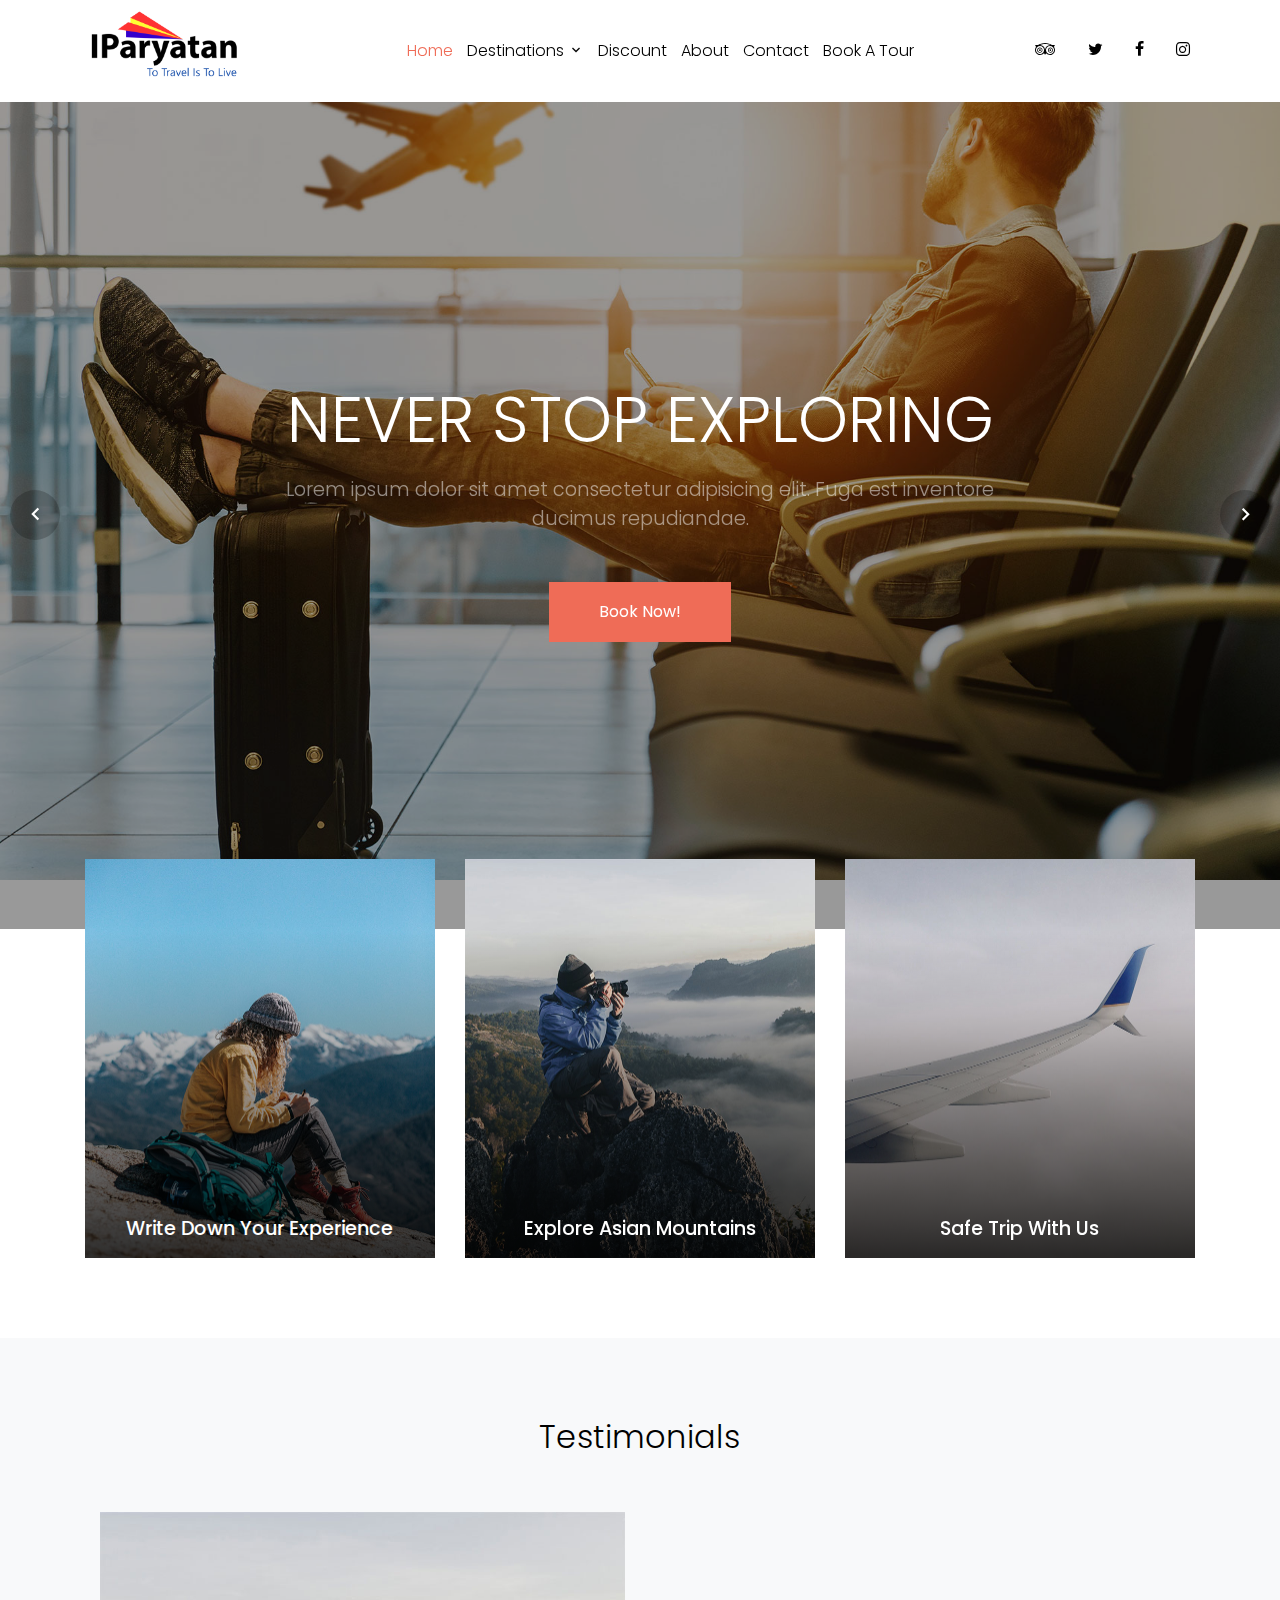
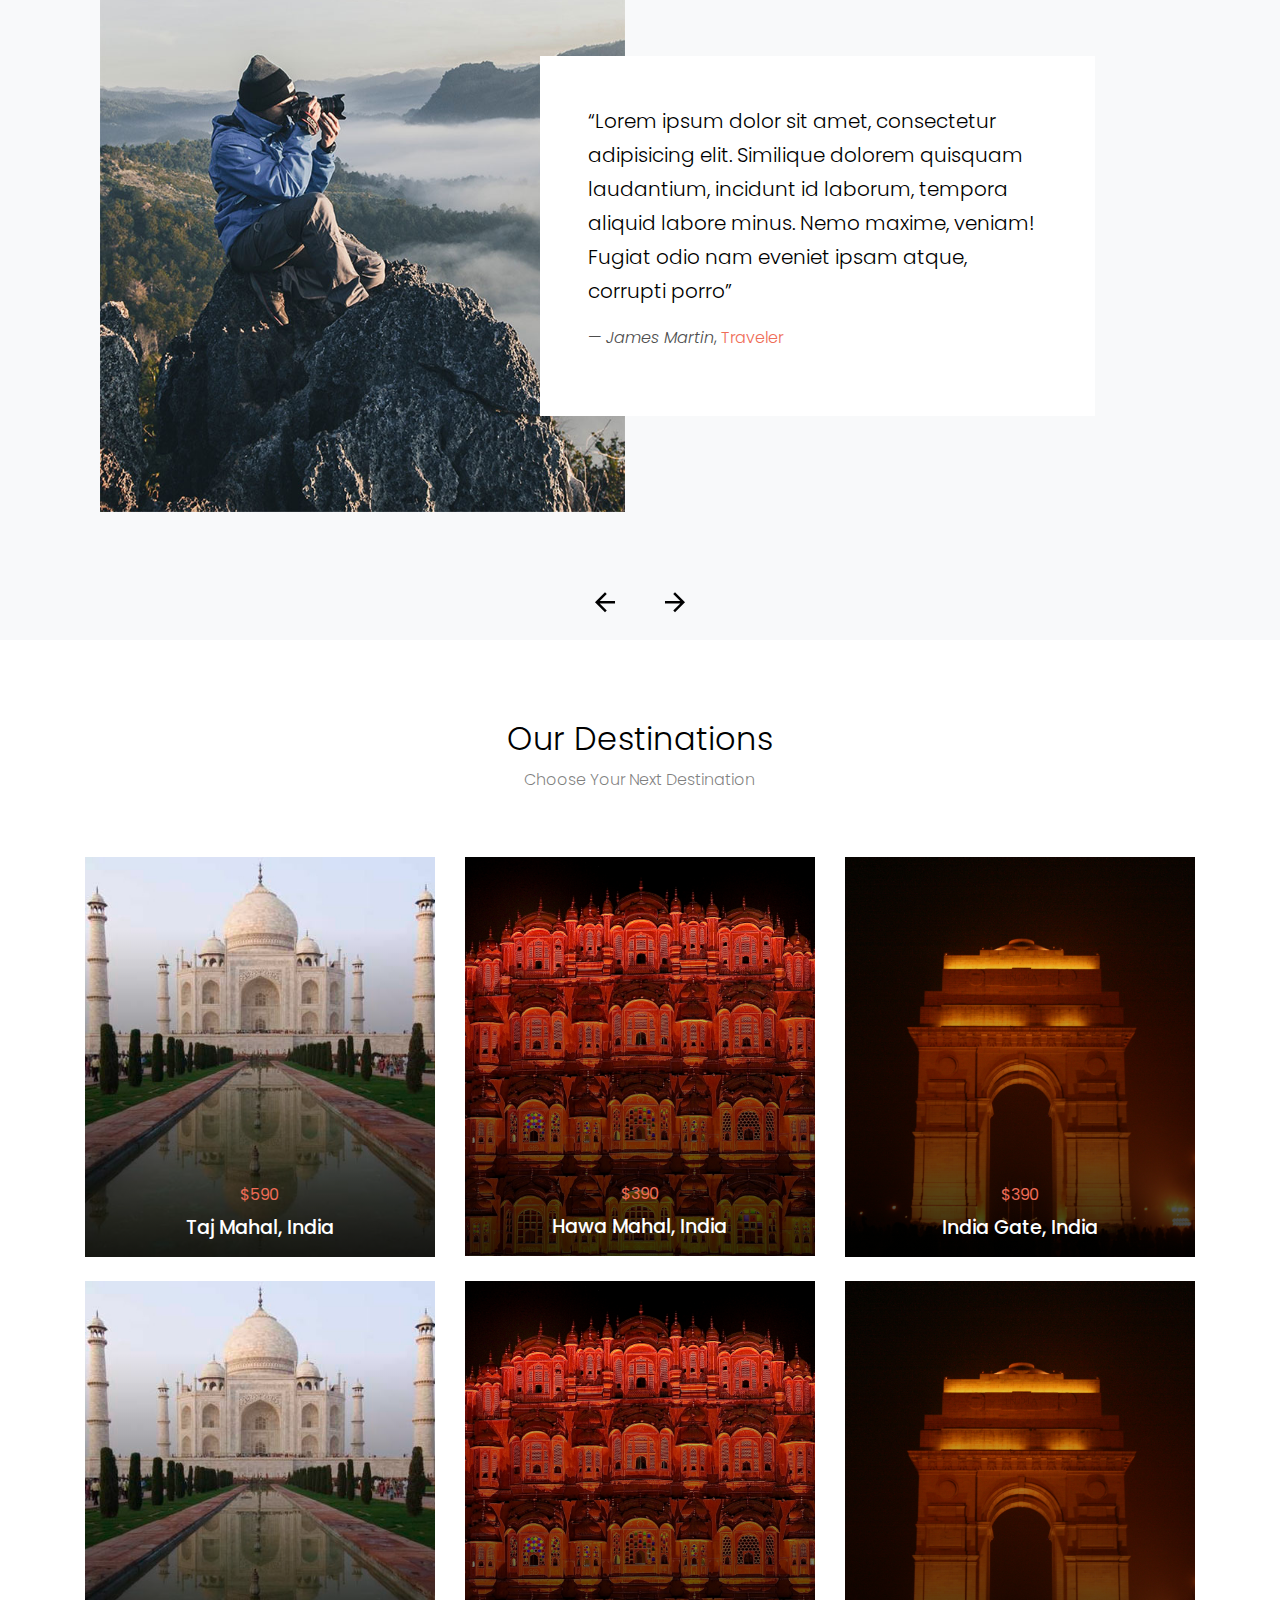
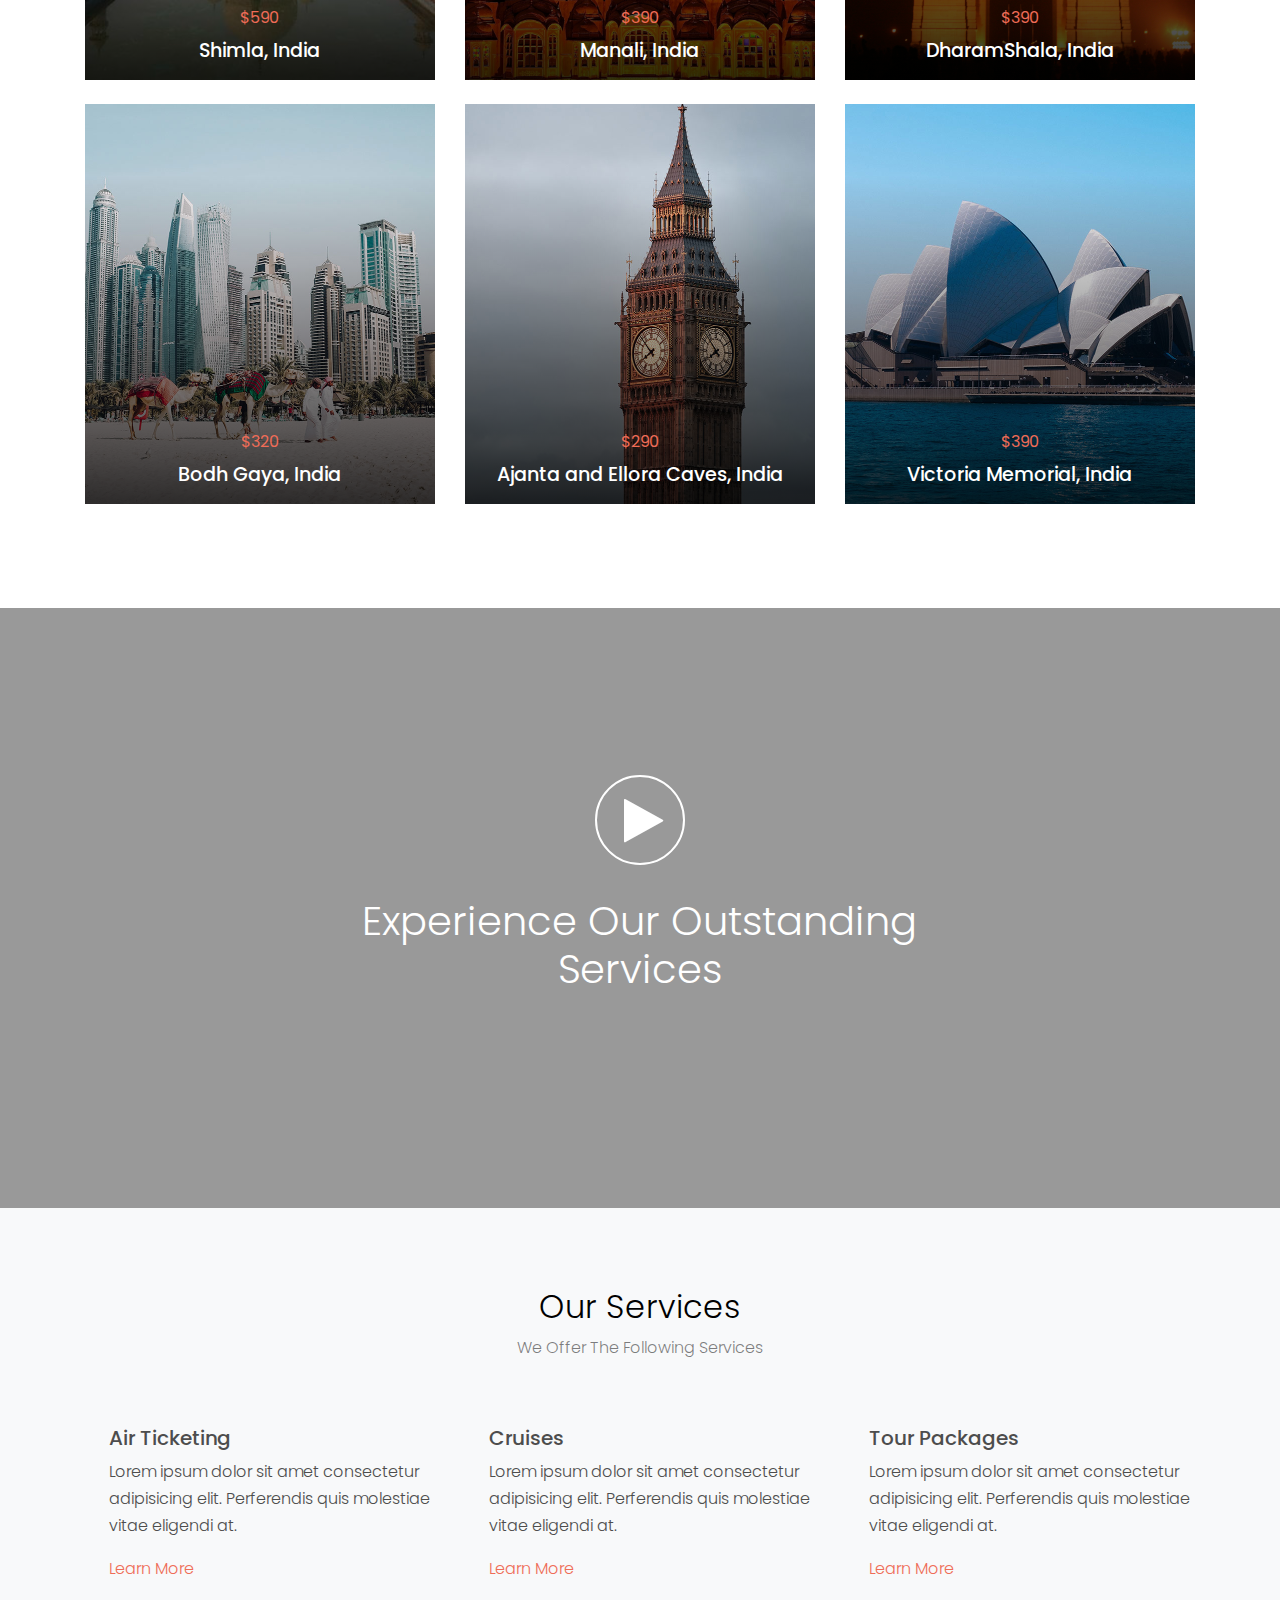
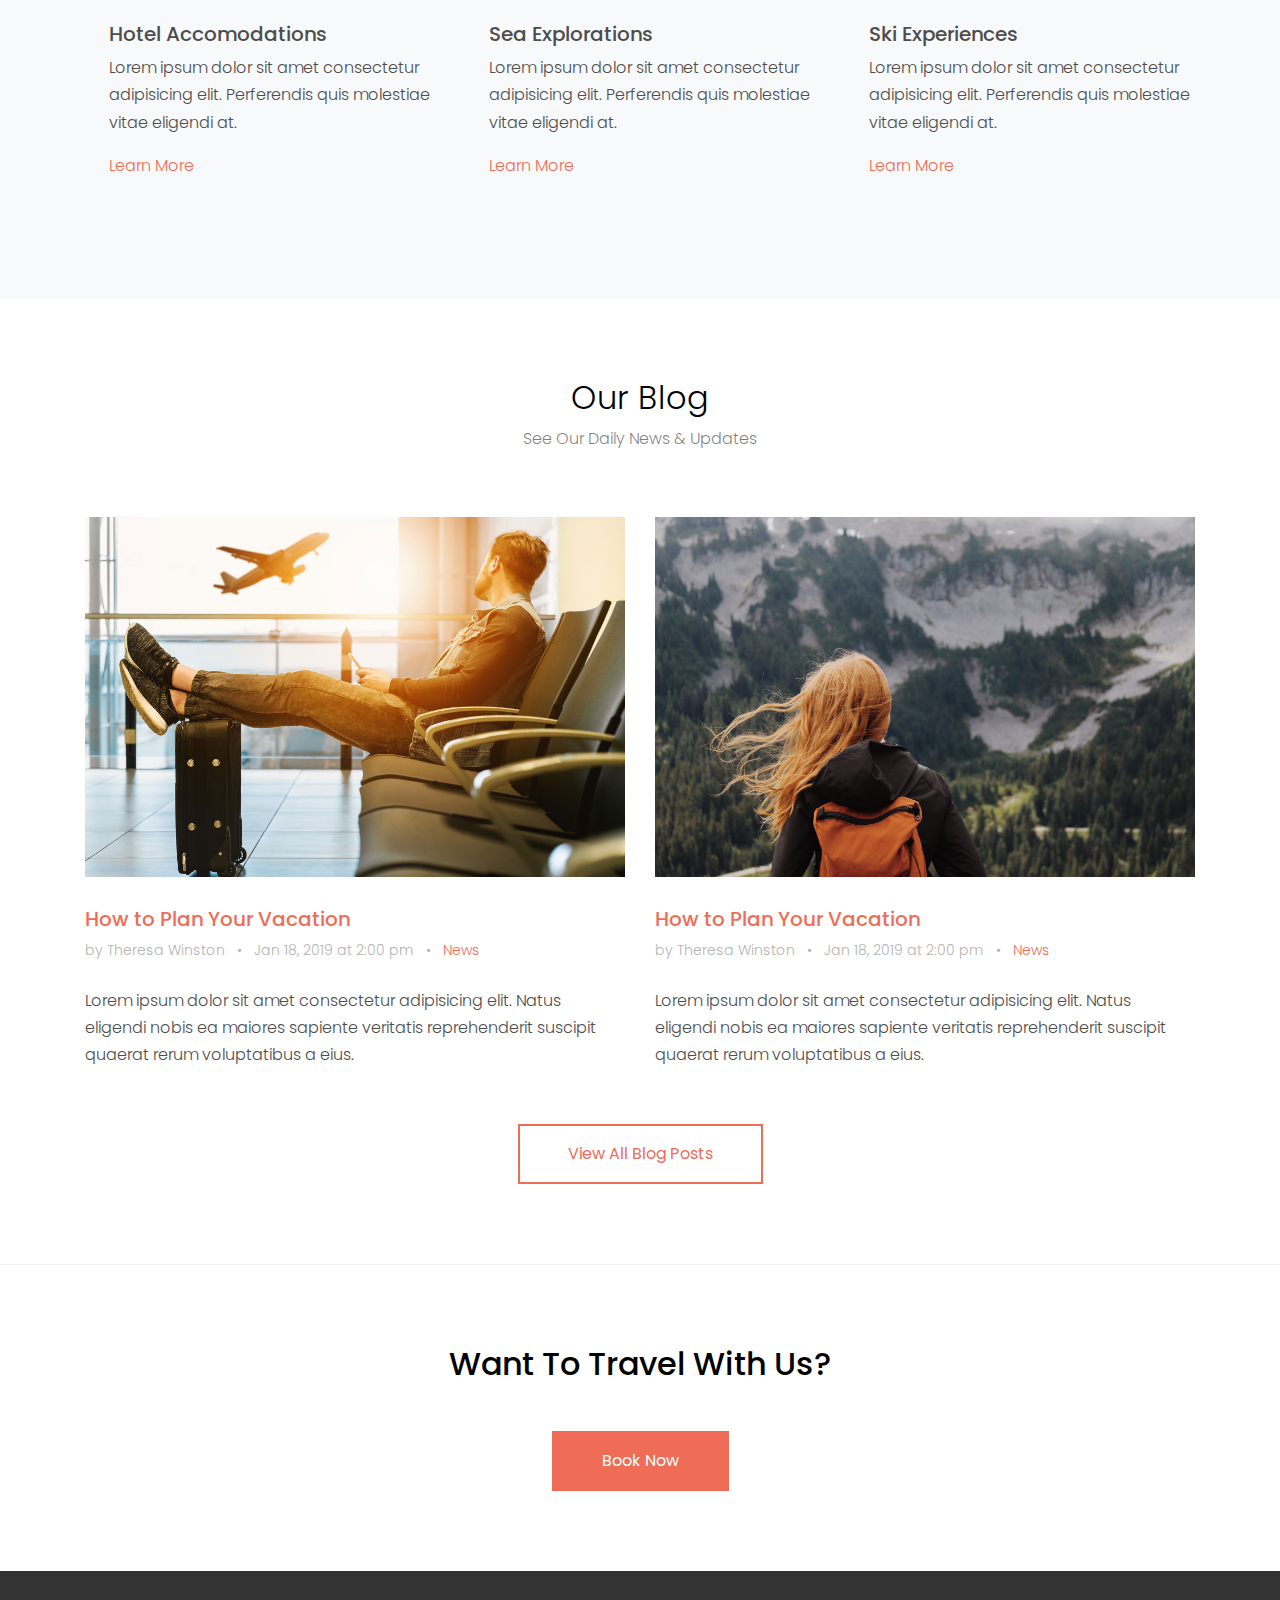
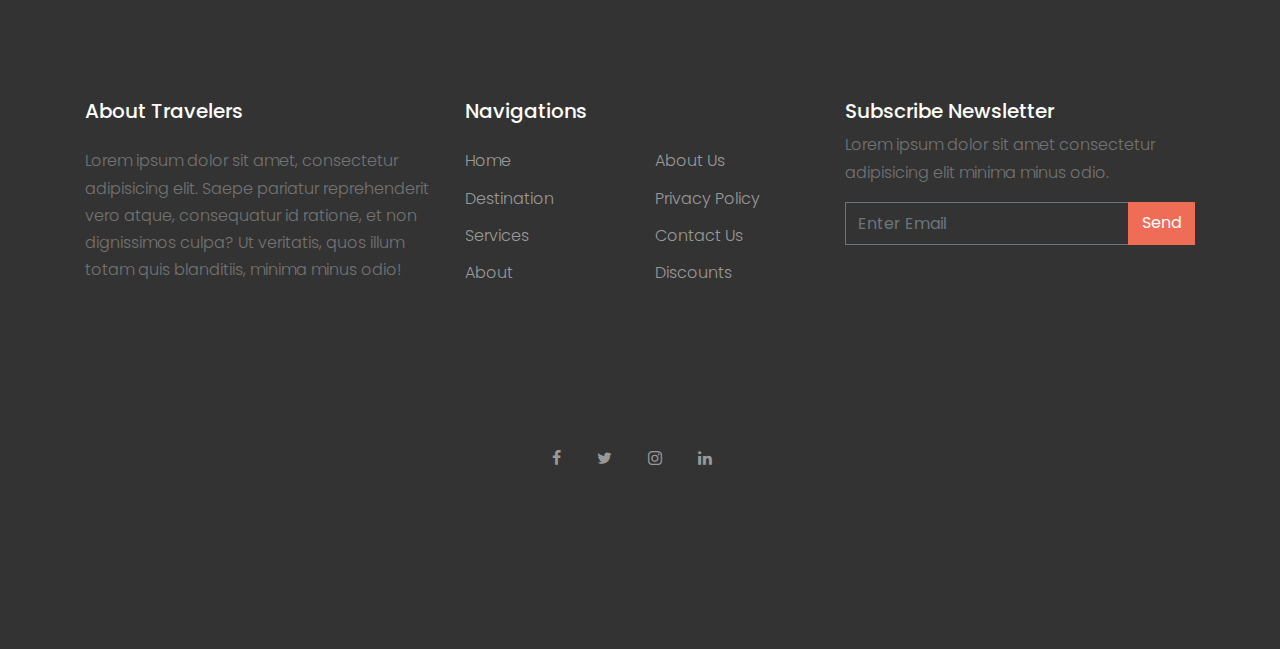
<file: index.html>
<!DOCTYPE html>
<html lang="en">
  <head>
    <title>✈IParyatan | Home</title>
    <meta charset="utf-8">
    <meta name="viewport" content="width=device-width, initial-scale=1, shrink-to-fit=no">

    <link rel="stylesheet" href="https://fonts.googleapis.com/css?family=Poppins:200,300,400,700,900|Display+Playfair:200,300,400,700"> 
    <link rel="stylesheet" href="fonts/icomoon/style.css">

    <link rel="stylesheet" href="css/bootstrap.min.css">
    <link rel="stylesheet" href="css/magnific-popup.css">
    <link rel="stylesheet" href="css/jquery-ui.css">
    <link rel="stylesheet" href="css/owl.carousel.min.css">
    

    <link rel="stylesheet" href="css/style.css">
    
  </head>
  <body>
  
  <div class="site-wrap">

    <div class="site-mobile-menu">
      <div class="site-mobile-menu-header">
        <div class="site-mobile-menu-close mt-3">
          <span class="icon-close2 js-menu-toggle"></span>
        </div>
      </div>
      <div class="site-mobile-menu-body"></div>
    </div>
    
    <header class="site-navbar py-1" role="banner">

      <div class="container">
        <div class="row align-items-center">
          
          <div class="col-6 col-xl-2">
          <a href="index.html"><img src="images/IParyatan Logo.png" style="width:100%; height:100%; margin-top:-25px; margin-bottom:0px;"></a>
          </div>
          <div class="col-10 col-md-8 d-none d-xl-block">
            <nav class="site-navigation position-relative text-right text-lg-center" role="navigation">

              <ul class="site-menu js-clone-nav mx-auto d-none d-lg-block">
                <li class="active">
                  <a href="index.html">Home</a>
                </li>
                <li class="has-children">
                  <a href="#">Destinations</a>
                  <ul class="dropdown">
                    <li><a href="destination.html">India</a></li>
                  </ul>
                </li>
                
                <li><a href="discount.html">Discount</a></li>
                <li><a href="about.html">About</a></li>
                
                <li><a href="contact.html">Contact</a></li>
                <li><a href="booking.html">Book A Tour</a></li>
              </ul>
            </nav>
          </div>

          <div class="col-6 col-xl-2 text-right">
            <div class="d-none d-xl-inline-block">
              <ul class="site-menu js-clone-nav ml-auto list-unstyled d-flex text-right mb-0" data-class="social">
                <li>
                  <a href="#" class="pl-0 pr-3 text-black"><span class="icon-tripadvisor"></span></a>
                </li>
                <li>
                  <a href="#" class="pl-3 pr-3 text-black"><span class="icon-twitter"></span></a>
                </li>
                <li>
                  <a href="#" class="pl-3 pr-3 text-black"><span class="icon-facebook"></span></a>
                </li>
                <li>
                  <a href="#" class="pl-3 pr-3 text-black"><span class="icon-instagram"></span></a>
                </li>
                
              </ul>
            </div>

            <div class="d-inline-block d-xl-none ml-md-0 mr-auto py-3" style="position: relative; top: 3px;"><a href="#" class="site-menu-toggle js-menu-toggle text-black"><span class="icon-menu h3"></span></a></div>

          </div>

        </div>
      </div>
      
    </header>

  

   

    <div class="slide-one-item home-slider owl-carousel">
      
      <div class="site-blocks-cover overlay" style="background-image: url(images/hero_bg_1.jpg);" data-aos="fade" data-stellar-background-ratio="0.5">
        <div class="container">
          <div class="row align-items-center justify-content-center text-center">

            <div class="col-md-8" data-aos="fade-up" data-aos-delay="400">
              

              <h1 class="text-white font-weight-light">Never Stop Exploring</h1>
              <p class="mb-5">Lorem ipsum dolor sit amet consectetur adipisicing elit. Fuga est inventore ducimus repudiandae.</p>
              <p><a href="booking.html" class="btn btn-primary py-3 px-5 text-white">Book Now!</a></p>

            </div>
          </div>
        </div>
      </div>  

      <div class="site-blocks-cover overlay" style="background-image: url(images/hero_bg_2.jpg);" data-aos="fade" data-stellar-background-ratio="0.5">
        <div class="container">
          <div class="row align-items-center justify-content-center text-center">

            <div class="col-md-8" data-aos="fade-up" data-aos-delay="400">
              <h1 class="text-white font-weight-light">Let’s Be Adventurers</h1>
              <p class="mb-5">Lorem ipsum dolor sit amet consectetur adipisicing elit. Fuga est inventore ducimus repudiandae.</p>
              <p><a href="booking.html" class="btn btn-primary py-3 px-5 text-white">Book Now!</a></p>
            </div>
          </div>
        </div>
      </div>  

    </div>


    <div class="site-section">
      
      <div class="container overlap-section">
        <div class="row">
          <div class="col-md-6 col-lg-4 mb-4 mb-lg-0">
            <a href="#" class="unit-1 text-center">
              <img src="images/img_2.jpg" alt="Image" class="img-fluid">
              <div class="unit-1-text">
                <h3 class="unit-1-heading">Write Down Your Experience</h3>
              </div>
            </a>
          </div>
          <div class="col-md-6 col-lg-4 mb-4 mb-lg-0">
            <a href="#" class="unit-1 text-center">
              <img src="images/img_1.jpg" alt="Image" class="img-fluid">
              <div class="unit-1-text">
                <h3 class="unit-1-heading">Explore Asian Mountains</h3>
              </div>
            </a>
          </div>
          <div class="col-md-6 col-lg-4 mb-4 mb-lg-0">
            <a href="#" class="unit-1 text-center">
              <img src="images/img_3.jpg" alt="Image" class="img-fluid">
              <div class="unit-1-text">
                <h3 class="unit-1-heading">Safe Trip With Us</h3>
              </div>
            </a>
          </div>
        </div>
      </div>
    
    </div>



  




    
    <div class="site-section block-13 bg-light">
  

    <div class="container">
        <div class="row justify-content-center mb-5">
          <div class="col-md-7">
            <h2 class="font-weight-light text-black text-center">Testimonials</h2>
          </div>
        </div>

        <div class="nonloop-block-13 owl-carousel">

          <div class="item">
            <div class="container">
              <div class="row">
                <div class="col-lg-6 mb-5">
                  <img src="images/img_1.jpg" alt="Image" class="img-md-fluid">
                </div>
                <div class="overlap-left col-lg-6 bg-white p-md-5 align-self-center">
                  <p class="text-black lead">&ldquo;Lorem ipsum dolor sit amet, consectetur adipisicing elit. Similique dolorem quisquam laudantium, incidunt id laborum, tempora aliquid labore minus. Nemo maxime, veniam! Fugiat odio nam eveniet ipsam atque, corrupti porro&rdquo;</p>
                  <p class="">&mdash; <em>James Martin</em>, <a href="#">Traveler</a></p>
                </div>
              </div>
            </div>
          </div>

          <div class="item">
            <div class="container">
              <div class="row">
                <div class="col-lg-6 mb-5">
                  <img src="images/img_2.jpg" alt="Image" class="img-md-fluid">
                </div>
                <div class="overlap-left col-lg-6 bg-white p-md-5 align-self-center">
                  <p class="text-black lead">&ldquo;Lorem ipsum dolor sit amet, consectetur adipisicing elit. Similique dolorem quisquam laudantium, incidunt id laborum, tempora aliquid labore minus. Nemo maxime, veniam! Fugiat odio nam eveniet ipsam atque, corrupti porro&rdquo;</p>
                  <p class="">&mdash; <em>Clair Augustin</em>, <a href="#">Traveler</a></p>
                </div>
              </div>
            </div>
          </div>

          <div class="item">
            <div class="container">
              <div class="row">
                <div class="col-lg-6 mb-5">
                  <img src="images/img_4.jpg" alt="Image" class="img-md-fluid">
                </div>
                <div class="overlap-left col-lg-6 bg-white p-md-5 align-self-center">
                  <p class="text-black lead">&ldquo;Lorem ipsum dolor sit amet, consectetur adipisicing elit. Similique dolorem quisquam laudantium, incidunt id laborum, tempora aliquid labore minus. Nemo maxime, veniam! Fugiat odio nam eveniet ipsam atque, corrupti porro&rdquo;</p>
                  <p class="">&mdash; <em>James Martin</em>, <a href="#">Traveler</a></p>
                </div>
              </div>
            </div>
          </div>

        </div>
      </div>
    </div>



    <div class="site-section">
      
      <div class="container">
        <div class="row justify-content-center mb-5">
          <div class="col-md-7 text-center">
            <h2 class="font-weight-light text-black">Our Destinations</h2>
            <p class="color-black-opacity-5">Choose Your Next Destination</p>
          </div>
        </div>
        <div class="row">
          <div class="col-md-6 col-lg-4 mb-4 mb-lg-4">
            <a href="#" class="unit-1 text-center">
              <img src="images/Taj Mahal.jpg" alt="Image" class="img-fluid">
              <div class="unit-1-text">
                <strong class="text-primary mb-2 d-block">$590</strong>
                <h3 class="unit-1-heading">Taj Mahal, India</h3>
              </div>
            </a>
          </div>
          <div class="col-md-6 col-lg-4 mb-4 mb-lg-4">
            <a href="#" class="unit-1 text-center">
              <img src="images/Hawa Mahal.jpg" alt="Image" class="img-fluid">
              <div class="unit-1-text">
                <strong class="text-primary mb-2 d-block">$390</strong>
                <h3 class="unit-1-heading">Hawa Mahal, India</h3>
              </div>
            </a>
          </div>
          <div class="col-md-6 col-lg-4 mb-4 mb-lg-4">
            <a href="#" class="unit-1 text-center">
              <img src="images/India Gate.jpg" alt="Image" class="img-fluid">
              <div class="unit-1-text">
                <strong class="text-primary mb-2 d-block">$390</strong>
                <h3 class="unit-1-heading">India Gate, India</h3>
              </div>
            </a>
          </div>
          
          <div class="col-md-6 col-lg-4 mb-4 mb-lg-4">
            <a href="#" class="unit-1 text-center">
              <img src="images/Taj Mahal.jpg" alt="Image" class="img-fluid">
              <div class="unit-1-text">
                <strong class="text-primary mb-2 d-block">$590</strong>
                <h3 class="unit-1-heading">Shimla, India</h3>
              </div>
            </a>
          </div>
          <div class="col-md-6 col-lg-4 mb-4 mb-lg-4">
            <a href="#" class="unit-1 text-center">
              <img src="images/Hawa Mahal.jpg" alt="Image" class="img-fluid">
              <div class="unit-1-text">
                <strong class="text-primary mb-2 d-block">$390</strong>
                <h3 class="unit-1-heading">Manali, India</h3>
              </div>
            </a>
          </div>
          <div class="col-md-6 col-lg-4 mb-4 mb-lg-4">
            <a href="#" class="unit-1 text-center">
              <img src="images/India Gate.jpg" alt="Image" class="img-fluid">
              <div class="unit-1-text">
                <strong class="text-primary mb-2 d-block">$390</strong>
                <h3 class="unit-1-heading">DharamShala, India</h3>
              </div>
            </a>
          </div>

          <div class="col-md-6 col-lg-4 mb-4 mb-lg-4">
            <a href="#" class="unit-1 text-center">
              <img src="images/04-dubai.jpg" alt="Image" class="img-fluid">
              <div class="unit-1-text">
                <strong class="text-primary mb-2 d-block">$320</strong>
                <h3 class="unit-1-heading">Bodh Gaya, India</h3>
              </div>
            </a>
          </div>
          <div class="col-md-6 col-lg-4 mb-4 mb-lg-4">
            <a href="#" class="unit-1 text-center">
              <img src="images/05-london.jpg" alt="Image" class="img-fluid">
              <div class="unit-1-text">
                <strong class="text-primary mb-2 d-block">$290</strong>
                <h3 class="unit-1-heading">Ajanta and Ellora Caves, India</h3>
              </div>
            </a>
          </div>
          <div class="col-md-6 col-lg-4 mb-4 mb-lg-4">
            <a href="#" class="unit-1 text-center">
              <img src="images/06-australia.jpg" alt="Image" class="img-fluid">
              <div class="unit-1-text">
                <strong class="text-primary mb-2 d-block">$390</strong>
                <h3 class="unit-1-heading">Victoria Memorial, India</h3>
              </div>
            </a>
          </div>
        </div>
      </div>
    
    </div>

    <!-- <div class="site-section bg-light">
      
    </div> -->


    <div class="site-blocks-cover overlay inner-page-cover" style="background-image: url(images/hero_bg_2.jpg); background-attachment: fixed;">
      <div class="container">
        <div class="row align-items-center justify-content-center text-center">

          <div class="col-md-7" data-aos="fade-up" data-aos-delay="400">
            <a href="https://vimeo.com/channels/staffpicks/93951774" class="play-single-big mb-4 d-inline-block popup-vimeo"><span class="icon-play"></span></a>
            <h2 class="text-white font-weight-light mb-5 h1">Experience Our Outstanding Services</h2>
            
          </div>
        </div>
      </div>
    </div>  

    <div class="site-section bg-light">
      <div class="container">
        <div class="row justify-content-center mb-5">
          <div class="col-md-7 text-center">
            <h2 class="font-weight-light text-black">Our Services</h2>
            <p class="color-black-opacity-5">We Offer The Following Services</p>
          </div>
        </div>
        <div class="row align-items-stretch">
          <div class="col-md-6 col-lg-4 mb-4 mb-lg-4">
            <div class="unit-4 d-flex">
              <div class="unit-4-icon mr-4"><span class="text-primary flaticon-airplane"></span></div>
              <div>
                <h3>Air Ticketing</h3>
                <p>Lorem ipsum dolor sit amet consectetur adipisicing elit. Perferendis quis molestiae vitae eligendi at.</p>
                <p><a href="#">Learn More</a></p>
              </div>
            </div>
          </div>
          <div class="col-md-6 col-lg-4 mb-4 mb-lg-4">
            <div class="unit-4 d-flex">
              <div class="unit-4-icon mr-4"><span class="text-primary flaticon-ship"></span></div>
              <div>
                <h3>Cruises</h3>
                <p>Lorem ipsum dolor sit amet consectetur adipisicing elit. Perferendis quis molestiae vitae eligendi at.</p>
                <p><a href="#">Learn More</a></p>
              </div>
            </div>
          </div>
          <div class="col-md-6 col-lg-4 mb-4 mb-lg-4">
            <div class="unit-4 d-flex">
              <div class="unit-4-icon mr-4"><span class="text-primary flaticon-route"></span></div>
              <div>
                <h3>Tour Packages</h3>
                <p>Lorem ipsum dolor sit amet consectetur adipisicing elit. Perferendis quis molestiae vitae eligendi at.</p>
                <p><a href="#">Learn More</a></p>
              </div>
            </div>
          </div>


          <div class="col-md-6 col-lg-4 mb-4 mb-lg-4">
            <div class="unit-4 d-flex">
              <div class="unit-4-icon mr-4"><span class="text-primary flaticon-hotel"></span></div>
              <div>
                <h3>Hotel Accomodations</h3>
                <p>Lorem ipsum dolor sit amet consectetur adipisicing elit. Perferendis quis molestiae vitae eligendi at.</p>
                <p><a href="#">Learn More</a></p>
              </div>
            </div>
          </div>
          <div class="col-md-6 col-lg-4 mb-4 mb-lg-4">
            <div class="unit-4 d-flex">
              <div class="unit-4-icon mr-4"><span class="text-primary flaticon-sailboat"></span></div>
              <div>
                <h3>Sea Explorations</h3>
                <p>Lorem ipsum dolor sit amet consectetur adipisicing elit. Perferendis quis molestiae vitae eligendi at.</p>
                <p><a href="#">Learn More</a></p>
              </div>
            </div>
          </div>
          <div class="col-md-6 col-lg-4 mb-4 mb-lg-4">
            <div class="unit-4 d-flex">
              <div class="unit-4-icon mr-4"><span class="text-primary flaticon-ski"></span></div>
              <div>
                <h3>Ski Experiences</h3>
                <p>Lorem ipsum dolor sit amet consectetur adipisicing elit. Perferendis quis molestiae vitae eligendi at.</p>
                <p><a href="#">Learn More</a></p>
              </div>
            </div>
          </div>

        </div>
      </div>
    </div>


    <div class="site-section">
      <div class="container">
        <div class="row justify-content-center mb-5">
          <div class="col-md-7 text-center">
            <h2 class="font-weight-light text-black">Our Blog</h2>
            <p class="color-black-opacity-5">See Our Daily News &amp; Updates</p>
          </div>
        </div>
        <div class="row mb-3 align-items-stretch">
          <div class="col-md-6 col-lg-6 mb-4 mb-lg-4">
            <div class="h-entry">
              <img src="images/hero_bg_1.jpg" alt="Image" class="img-fluid">
              <h2 class="font-size-regular"><a href="#">How to Plan Your Vacation</a></h2>
              <div class="meta mb-4">by Theresa Winston <span class="mx-2">&bullet;</span> Jan 18, 2019 at 2:00 pm <span class="mx-2">&bullet;</span> <a href="#">News</a></div>
              <p>Lorem ipsum dolor sit amet consectetur adipisicing elit. Natus eligendi nobis ea maiores sapiente veritatis reprehenderit suscipit quaerat rerum voluptatibus a eius.</p>
            </div> 
          </div>
          <div class="col-md-6 col-lg-6 mb-4 mb-lg-4">
            <div class="h-entry">
              <img src="images/hero_bg_2.jpg" alt="Image" class="img-fluid">
              <h2 class="font-size-regular"><a href="#">How to Plan Your Vacation</a></h2>
              <div class="meta mb-4">by Theresa Winston <span class="mx-2">&bullet;</span> Jan 18, 2019 at 2:00 pm <span class="mx-2">&bullet;</span> <a href="#">News</a></div>
              <p>Lorem ipsum dolor sit amet consectetur adipisicing elit. Natus eligendi nobis ea maiores sapiente veritatis reprehenderit suscipit quaerat rerum voluptatibus a eius.</p>
            </div>
          </div>
        </div>
        <div class="row">
          <div class="col-12 text-center">
            <a href="#" class="btn btn-outline-primary border-2 py-3 px-5">View All Blog Posts</a>
          </div>
        </div>
      </div>
    </div>
    
    <div class="site-section border-top">
      <div class="container">
        <div class="row text-center">
          <div class="col-md-12">
            <h2 class="mb-5 text-black">Want To Travel With Us?</h2>
            <p class="mb-0"><a href="booking.html" class="btn btn-primary py-3 px-5 text-white">Book Now</a></p>
          </div>
        </div>
      </div>
    </div>
    
    <footer class="site-footer">
      <div class="container">
        <div class="row">
          <div class="col-lg-4">
            <div class="mb-5">
              <h3 class="footer-heading mb-4">About Travelers</h3>
              <p>Lorem ipsum dolor sit amet, consectetur adipisicing elit. Saepe pariatur reprehenderit vero atque, consequatur id ratione, et non dignissimos culpa? Ut veritatis, quos illum totam quis blanditiis, minima minus odio!</p>
            </div>

            
            
          </div>
          <div class="col-lg-4 mb-5 mb-lg-0">
            <div class="row mb-5">
              <div class="col-md-12">
                <h3 class="footer-heading mb-4">Navigations</h3>
              </div>
              <div class="col-md-6 col-lg-6">
                <ul class="list-unstyled">
                  <li><a href="#">Home</a></li>
                  <li><a href="#">Destination</a></li>
                  <li><a href="#">Services</a></li>
                  <li><a href="#">About</a></li>
                </ul>
              </div>
              <div class="col-md-6 col-lg-6">
                <ul class="list-unstyled">
                  <li><a href="#">About Us</a></li>
                  <li><a href="#">Privacy Policy</a></li>
                  <li><a href="#">Contact Us</a></li>
                  <li><a href="#">Discounts</a></li>
                </ul>
              </div>
            </div>

            

          </div>

          <div class="col-lg-4 mb-5 mb-lg-0">
           

            <div class="mb-5">
              <h3 class="footer-heading mb-2">Subscribe Newsletter</h3>
              <p>Lorem ipsum dolor sit amet consectetur adipisicing elit minima minus odio.</p>

              <form action="#" method="post">
                <div class="input-group mb-3">
                  <input type="text" class="form-control border-secondary text-white bg-transparent" placeholder="Enter Email" aria-label="Enter Email" aria-describedby="button-addon2">
                  <div class="input-group-append">
                    <button class="btn btn-primary text-white" type="button" id="button-addon2">Send</button>
                  </div>
                </div>
              </form>

            </div>

          </div>
          
        </div>
        <div class="row pt-5 mt-5 text-center">
          <div class="col-md-12">
            <div class="mb-5">
              <a href="#" class="pl-0 pr-3"><span class="icon-facebook"></span></a>
              <a href="#" class="pl-3 pr-3"><span class="icon-twitter"></span></a>
              <a href="#" class="pl-3 pr-3"><span class="icon-instagram"></span></a>
              <a href="#" class="pl-3 pr-3"><span class="icon-linkedin"></span></a>
            </div>

          </div>
          
        </div>
      </div>
    </footer>
  </div>

  <script src="js/jquery-3.3.1.min.js"></script>
  <script src="js/jquery-migrate-3.0.1.min.js"></script>
  <script src="js/jquery-ui.js"></script>
  <script src="js/popper.min.js"></script>
  <script src="js/bootstrap.min.js"></script>
  <script src="js/owl.carousel.min.js"></script>
  <script src="js/jquery.stellar.min.js"></script>
  <script src="js/jquery.countdown.min.js"></script>
  <script src="js/jquery.magnific-popup.min.js"></script>
  <script src="js/bootstrap-datepicker.min.js"></script>
  <script src="js/aos.js"></script>

  <script src="js/main.js"></script>
    
  </body>
</html>
</file>
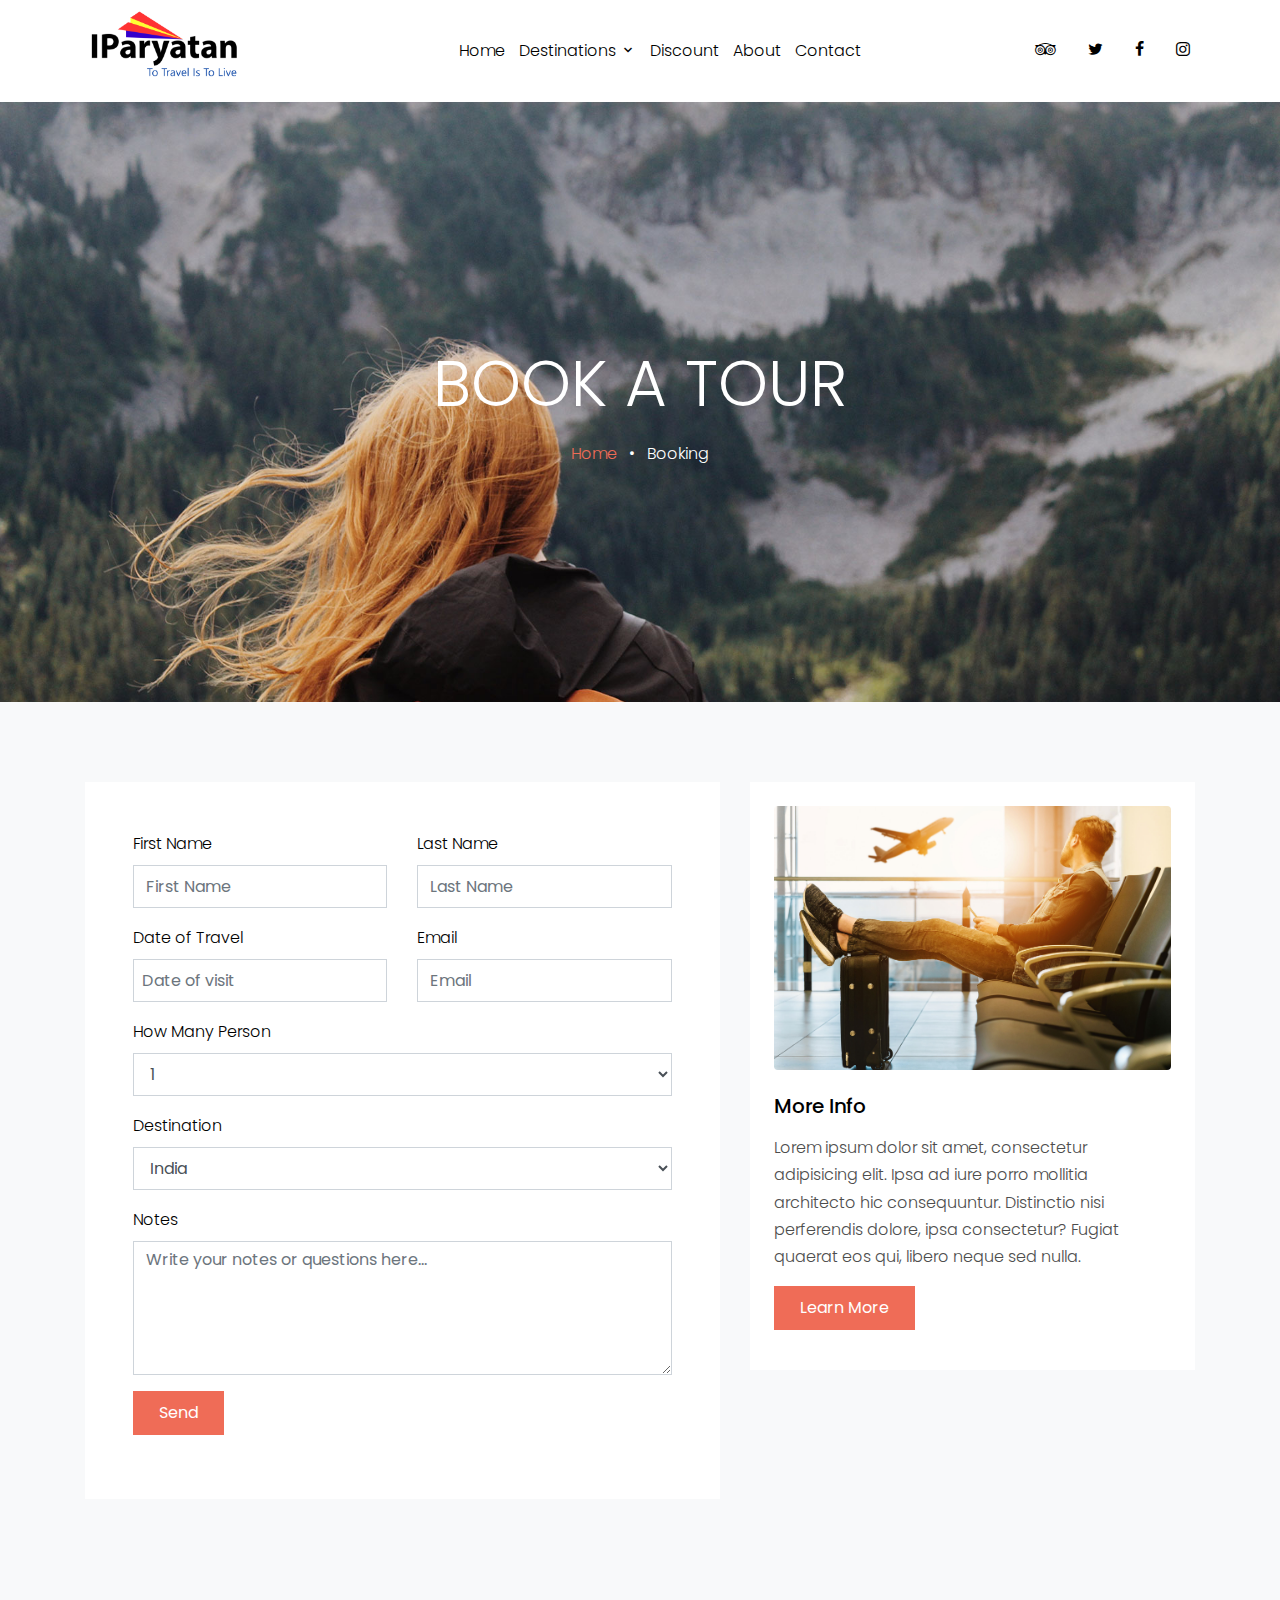
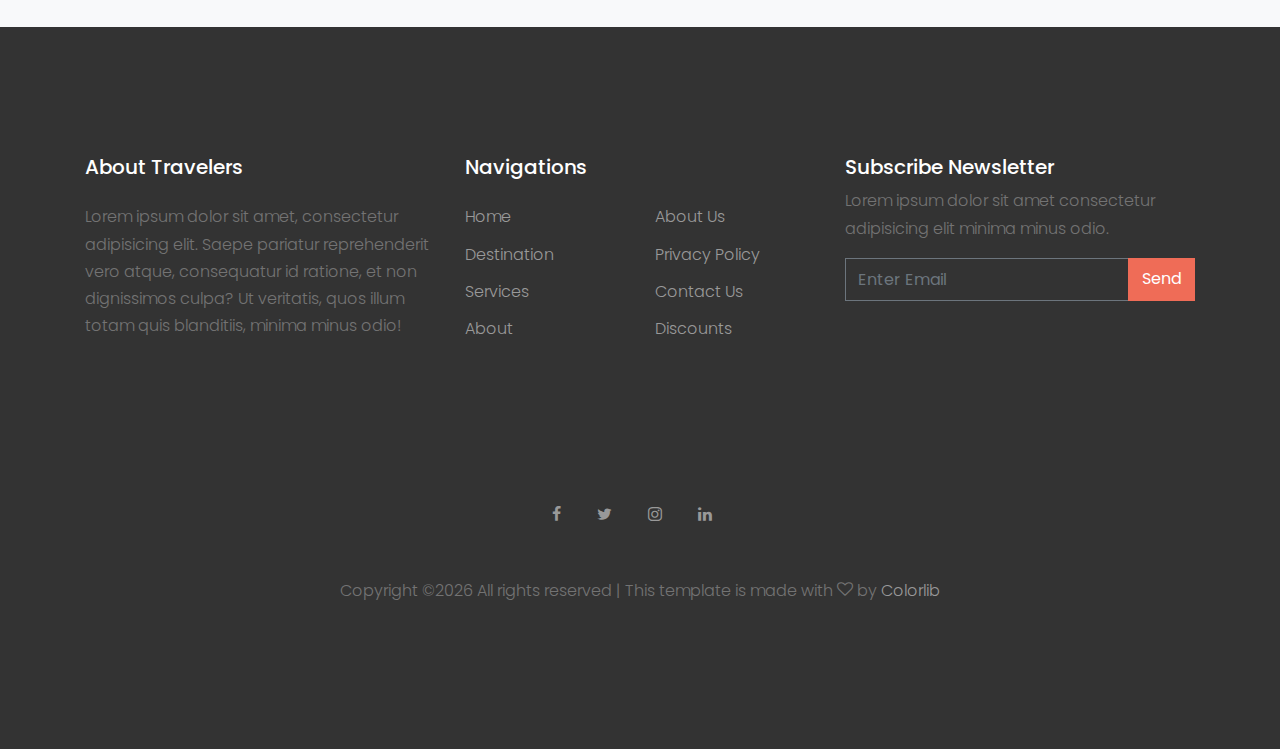
<file: booking.html>
<!DOCTYPE html>
<html lang="en">
  <head>
    <title>✈IParyatan | Booking</title>
    <meta charset="utf-8">
    <meta name="viewport" content="width=device-width, initial-scale=1, shrink-to-fit=no">

    <link rel="stylesheet" href="https://fonts.googleapis.com/css?family=Poppins:200,300,400,700,900|Display+Playfair:200,300,400,700"> 
    <link rel="stylesheet" href="fonts/icomoon/style.css">

    <link rel="stylesheet" href="css/bootstrap.min.css">
    <link rel="stylesheet" href="css/magnific-popup.css">
    <link rel="stylesheet" href="css/jquery-ui.css">
    <link rel="stylesheet" href="css/owl.carousel.min.css">


    <link rel="stylesheet" href="css/style.css">
    
  </head>
  <body>
  
  <div class="site-wrap">

    <div class="site-mobile-menu">
      <div class="site-mobile-menu-header">
        <div class="site-mobile-menu-close mt-3">
          <span class="icon-close2 js-menu-toggle"></span>
        </div>
      </div>
      <div class="site-mobile-menu-body"></div>
    </div>
    
    <header class="site-navbar py-1" role="banner">

      <div class="container">
        <div class="row align-items-center">
          
          <div class="col-6 col-xl-2">
          <a href="index.html"><img src="images/IParyatan Logo.png" style="width:100%; height:100%; margin-top:-25px; margin-bottom:0px;"></a>
          </div>
          <div class="col-10 col-md-8 d-none d-xl-block">
            <nav class="site-navigation position-relative text-right text-lg-center" role="navigation">

              <ul class="site-menu js-clone-nav mx-auto d-none d-lg-block">
                <li>
                  <a href="index.html">Home</a>
                </li>
                <li class="has-children">
                  <a href="#">Destinations</a>
                  <ul class="dropdown">
                    <li><a href="destination.html">India</a></li>
                  </ul>
                </li>
                
                <li><a href="discount.html">Discount</a></li>
                <li><a href="about.html">About</a></li>
                
                <li><a href="contact.html">Contact</a></li>
              </ul>
            </nav>
          </div>

          <div class="col-6 col-xl-2 text-right">
            <div class="d-none d-xl-inline-block">
              <ul class="site-menu js-clone-nav ml-auto list-unstyled d-flex text-right mb-0" data-class="social">
                <li>
                  <a href="#" class="pl-0 pr-3 text-black"><span class="icon-tripadvisor"></span></a>
                </li>
                <li>
                  <a href="#" class="pl-3 pr-3 text-black"><span class="icon-twitter"></span></a>
                </li>
                <li>
                  <a href="#" class="pl-3 pr-3 text-black"><span class="icon-facebook"></span></a>
                </li>
                <li>
                  <a href="#" class="pl-3 pr-3 text-black"><span class="icon-instagram"></span></a>
                </li>
                
              </ul>
            </div>

            <div class="d-inline-block d-xl-none ml-md-0 mr-auto py-3" style="position: relative; top: 3px;"><a href="#" class="site-menu-toggle js-menu-toggle text-black"><span class="icon-menu h3"></span></a></div>

          </div>

        </div>
      </div>
      
    </header>

  

   

    <div class="site-blocks-cover inner-page-cover" style="background-image: url(images/hero_bg_2.jpg);" data-aos="fade" data-stellar-background-ratio="0.5">
        <div class="container">
          <div class="row align-items-center justify-content-center text-center">

            <div class="col-md-8" data-aos="fade-up" data-aos-delay="400">
              <h1 class="text-white font-weight-light">Book A Tour</h1>
              <div><a href="index.html">Home</a> <span class="mx-2 text-white">&bullet;</span> <span class="text-white">Booking</span></div>
              
            </div>
          </div>
        </div>
      </div>  


    
    <div class="site-section bg-light">
      <div class="container">
        <div class="row">
          <div class="col-md-7 mb-5">

            

            <form action="#" class="p-5 bg-white">
              

              <div class="row form-group">
                <div class="col-md-6 mb-3 mb-md-0">
                  <label class="text-black" for="fname">First Name</label>
                  <input type="text" id="fname" class="form-control" placeholder="First Name">
                </div>
                <div class="col-md-6">
                  <label class="text-black" for="lname">Last Name</label>
                  <input type="text" id="lname" class="form-control" placeholder="Last Name">
                </div>
              </div>

              <div class="row form-group">
                <div class="col-md-6 mb-3 mb-md-0">
                  <label class="text-black" for="date">Date of Travel</label> 
                  <input type="text" id="date" class="form-control datepicker px-2" placeholder="Date of visit">
                </div>
                <div class="col-md-6">
                  <label class="text-black" for="email">Email</label> 
                  <input type="email" id="email" class="form-control" placeholder="Email">
                </div>
              </div>

              <div class="row form-group">
                <div class="col-md-12">
                  <label class="text-black" for="treatment">How Many Person</label> 
                  <select name="treatment" id="treatment" class="form-control">
                    <option value="">1</option>
                    <option value="">2</option>
                    <option value="">3</option>
                    <option value="">4</option>
                    <option value="">5+</option>
                  </select>
                </div>
              </div>

              <div class="row form-group">
                <div class="col-md-12">
                  <label class="text-black" for="treatment">Destination</label> 
                  <select name="treatment" id="treatment" class="form-control">
                    <option value="India">India</option>
                  </select>
                </div>
              </div>

              <div class="row form-group">
                <div class="col-md-12">
                  <label class="text-black" for="note">Notes</label> 
                  <textarea name="note" id="note" cols="30" rows="5" class="form-control" placeholder="Write your notes or questions here..."></textarea>
                </div>
              </div>

              <div class="row form-group">
                <div class="col-md-12">
                  <input type="submit" value="Send" class="btn btn-primary py-2 px-4 text-white">
                </div>
              </div>

  
            </form>
          </div>
          <div class="col-md-5">
            
            
            
            <div class="p-4 mb-3 bg-white">
              <img src="images/hero_bg_1.jpg" alt="Image" class="img-fluid mb-4 rounded">
              <h3 class="h5 text-black mb-3">More Info</h3>
              <p>Lorem ipsum dolor sit amet, consectetur adipisicing elit. Ipsa ad iure porro mollitia architecto hic consequuntur. Distinctio nisi perferendis dolore, ipsa consectetur? Fugiat quaerat eos qui, libero neque sed nulla.</p>
              <p><a href="#" class="btn btn-primary px-4 py-2 text-white">Learn More</a></p>
            </div>

          </div>
        </div>
      </div>
    </div>

    
    <footer class="site-footer">
      <div class="container">
        <div class="row">
          <div class="col-lg-4">
            <div class="mb-5">
              <h3 class="footer-heading mb-4">About Travelers</h3>
              <p>Lorem ipsum dolor sit amet, consectetur adipisicing elit. Saepe pariatur reprehenderit vero atque, consequatur id ratione, et non dignissimos culpa? Ut veritatis, quos illum totam quis blanditiis, minima minus odio!</p>
            </div>

            
            
          </div>
          <div class="col-lg-4 mb-5 mb-lg-0">
            <div class="row mb-5">
              <div class="col-md-12">
                <h3 class="footer-heading mb-4">Navigations</h3>
              </div>
              <div class="col-md-6 col-lg-6">
                <ul class="list-unstyled">
                  <li><a href="#">Home</a></li>
                  <li><a href="#">Destination</a></li>
                  <li><a href="#">Services</a></li>
                  <li><a href="#">About</a></li>
                </ul>
              </div>
              <div class="col-md-6 col-lg-6">
                <ul class="list-unstyled">
                  <li><a href="#">About Us</a></li>
                  <li><a href="#">Privacy Policy</a></li>
                  <li><a href="#">Contact Us</a></li>
                  <li><a href="#">Discounts</a></li>
                </ul>
              </div>
            </div>

            

          </div>

          <div class="col-lg-4 mb-5 mb-lg-0">
           

            <div class="mb-5">
              <h3 class="footer-heading mb-2">Subscribe Newsletter</h3>
              <p>Lorem ipsum dolor sit amet consectetur adipisicing elit minima minus odio.</p>

              <form action="#" method="post">
                <div class="input-group mb-3">
                  <input type="text" class="form-control border-secondary text-white bg-transparent" placeholder="Enter Email" aria-label="Enter Email" aria-describedby="button-addon2">
                  <div class="input-group-append">
                    <button class="btn btn-primary text-white" type="button" id="button-addon2">Send</button>
                  </div>
                </div>
              </form>

            </div>

          </div>
          
        </div>
        <div class="row pt-5 mt-5 text-center">
          <div class="col-md-12">
            <div class="mb-5">
              <a href="#" class="pl-0 pr-3"><span class="icon-facebook"></span></a>
              <a href="#" class="pl-3 pr-3"><span class="icon-twitter"></span></a>
              <a href="#" class="pl-3 pr-3"><span class="icon-instagram"></span></a>
              <a href="#" class="pl-3 pr-3"><span class="icon-linkedin"></span></a>
            </div>

            <p>
            <!-- Link back to Colorlib can't be removed. Template is licensed under CC BY 3.0. -->
            Copyright &copy;<script>document.write(new Date().getFullYear());</script> All rights reserved | This template is made with <i class="icon-heart-o" aria-hidden="true"></i> by <a href="https://colorlib.com" target="_blank" >Colorlib</a>
            <!-- Link back to Colorlib can't be removed. Template is licensed under CC BY 3.0. -->
            </p>
          </div>
          
        </div>
      </div>
    </footer>
  </div>

  <script src="js/jquery-3.3.1.min.js"></script>
  <script src="js/jquery-migrate-3.0.1.min.js"></script>
  <script src="js/jquery-ui.js"></script>
  <script src="js/popper.min.js"></script>
  <script src="js/bootstrap.min.js"></script>
  <script src="js/owl.carousel.min.js"></script>
  <script src="js/jquery.stellar.min.js"></script>
  <script src="js/jquery.countdown.min.js"></script>
  <script src="js/jquery.magnific-popup.min.js"></script>
  <script src="js/bootstrap-datepicker.min.js"></script>
  <script src="js/aos.js"></script>

  <script src="js/main.js"></script>
    
  </body>
</html>
</file>
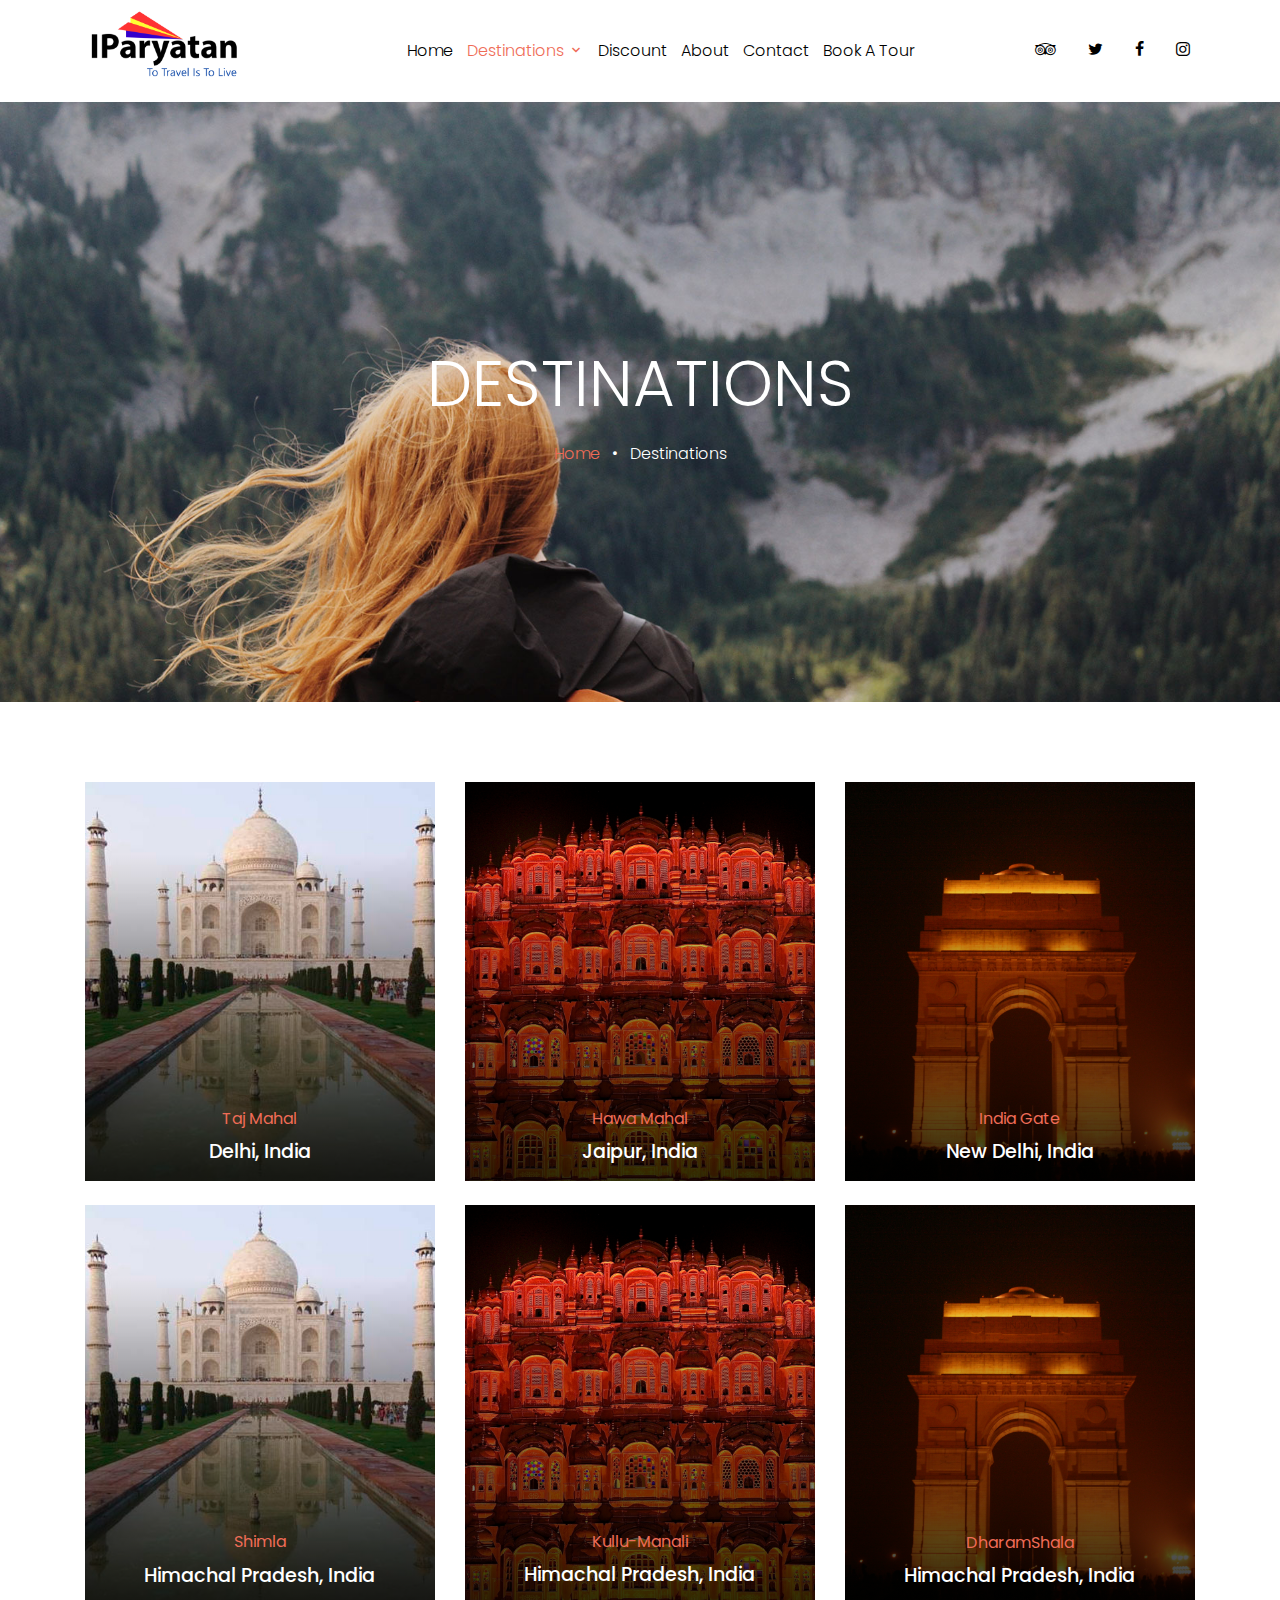
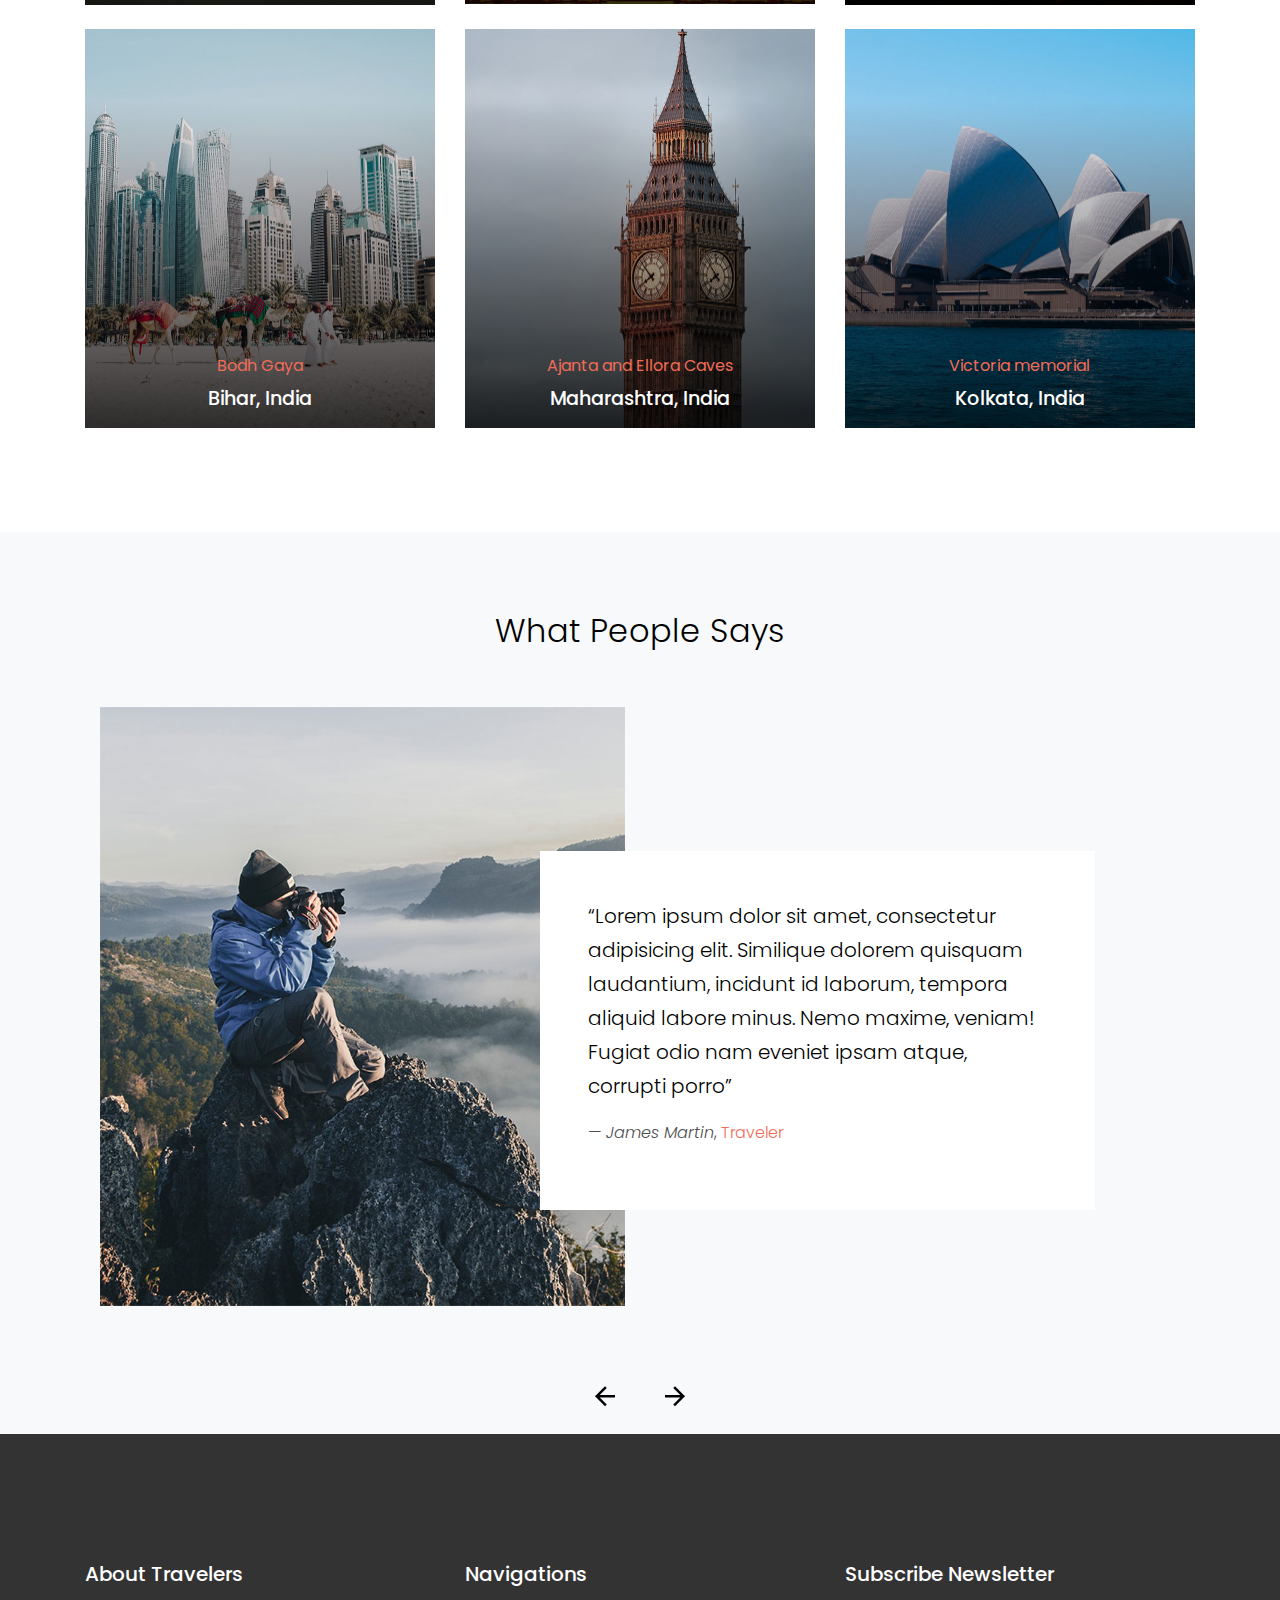
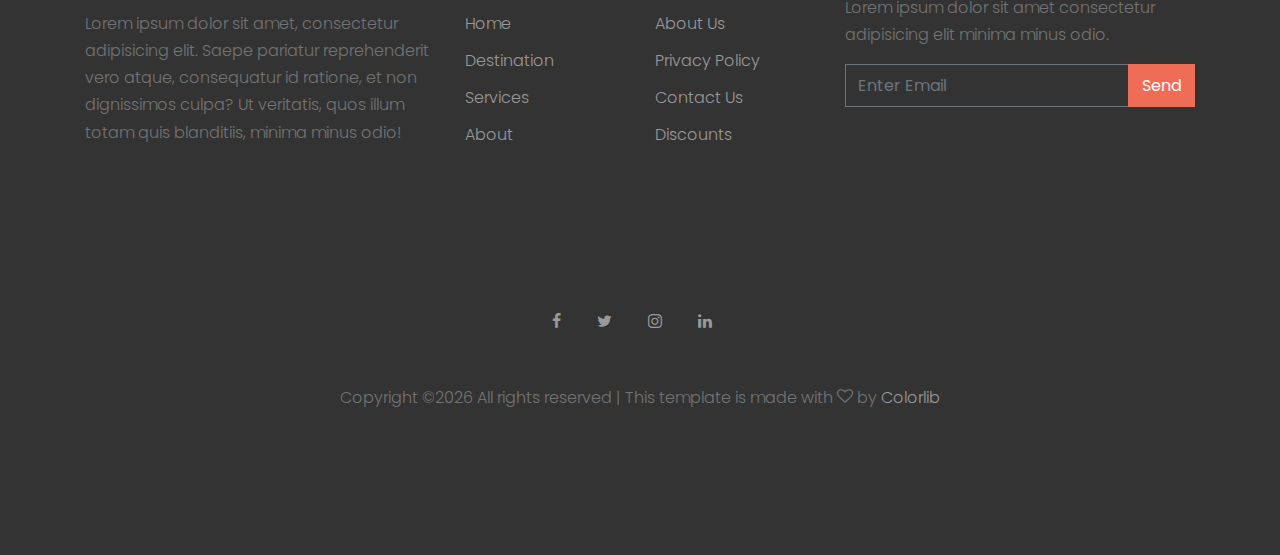
<file: destination.html>
<!DOCTYPE html>
<html lang="en">
  <head>
    <title>✈IParyatan | Destination</title>
    <meta charset="utf-8">
    <meta name="viewport" content="width=device-width, initial-scale=1, shrink-to-fit=no">

    <link rel="stylesheet" href="https://fonts.googleapis.com/css?family=Poppins:200,300,400,700,900|Display+Playfair:200,300,400,700"> 
    <link rel="stylesheet" href="fonts/icomoon/style.css">

    <link rel="stylesheet" href="css/bootstrap.min.css">
    <link rel="stylesheet" href="css/magnific-popup.css">
    <link rel="stylesheet" href="css/jquery-ui.css">
    <link rel="stylesheet" href="css/owl.carousel.min.css">


    <link rel="stylesheet" href="css/style.css">
    
  </head>
  <body>
  
  <div class="site-wrap">

    <div class="site-mobile-menu">
      <div class="site-mobile-menu-header">
        <div class="site-mobile-menu-close mt-3">
          <span class="icon-close2 js-menu-toggle"></span>
        </div>
      </div>
      <div class="site-mobile-menu-body"></div>
    </div>
    
    <header class="site-navbar py-1" role="banner">

      <div class="container">
        <div class="row align-items-center">
          
          <div class="col-6 col-xl-2">
          <a href="index.html"><img src="images/IParyatan Logo.png" style="width:100%; height:100%; margin-top:-25px; margin-bottom:0px;"></a>
           </div>
          <div class="col-10 col-md-8 d-none d-xl-block">
            <nav class="site-navigation position-relative text-right text-lg-center" role="navigation">

              <ul class="site-menu js-clone-nav mx-auto d-none d-lg-block">
                <li>
                  <a href="index.html">Home</a>
                </li>
                <li class="has-children active">
                  <a href="#">Destinations</a>
                  <ul class="dropdown">
                    <li><a href="destination.html">India</a></li>
                  </ul>
                </li>
                
                <li><a href="discount.html">Discount</a></li>
                <li><a href="about.html">About</a></li>
                
                <li><a href="contact.html">Contact</a></li>
                <li><a href="booking.html">Book A Tour</a></li>
              </ul>
            </nav>
          </div>

          <div class="col-6 col-xl-2 text-right">
            <div class="d-none d-xl-inline-block">
              <ul class="site-menu js-clone-nav ml-auto list-unstyled d-flex text-right mb-0" data-class="social">
                <li>
                  <a href="#" class="pl-0 pr-3 text-black"><span class="icon-tripadvisor"></span></a>
                </li>
                <li>
                  <a href="#" class="pl-3 pr-3 text-black"><span class="icon-twitter"></span></a>
                </li>
                <li>
                  <a href="#" class="pl-3 pr-3 text-black"><span class="icon-facebook"></span></a>
                </li>
                <li>
                  <a href="#" class="pl-3 pr-3 text-black"><span class="icon-instagram"></span></a>
                </li>
                
              </ul>
            </div>

            <div class="d-inline-block d-xl-none ml-md-0 mr-auto py-3" style="position: relative; top: 3px;"><a href="#" class="site-menu-toggle js-menu-toggle text-black"><span class="icon-menu h3"></span></a></div>

          </div>

        </div>
      </div>
      
    </header>

  

   

    <div class="site-blocks-cover inner-page-cover" style="background-image: url(images/hero_bg_2.jpg);" data-aos="fade" data-stellar-background-ratio="0.5">
        <div class="container">
          <div class="row align-items-center justify-content-center text-center">

            <div class="col-md-8" data-aos="fade-up" data-aos-delay="400">
              <h1 class="text-white font-weight-light">Destinations</h1>
              <div><a href="index.html">Home</a> <span class="mx-2 text-white">&bullet;</span> <span class="text-white">Destinations</span></div>
              
            </div>
          </div>
        </div>
      </div>  


    

    <div class="site-section">
      
      <div class="container">
        
        <div class="row">
          <div class="col-md-6 col-lg-4 mb-4 mb-lg-4">
            <a href="#" class="unit-1 text-center">
              <img src="images/Taj Mahal.jpg" alt="Image" class="img-fluid">
              <div class="unit-1-text">
                <strong class="text-primary mb-2 d-block">Taj Mahal</strong>
                <h3 class="unit-1-heading">Delhi, India</h3>
              </div>
            </a>
          </div>
          <div class="col-md-6 col-lg-4 mb-4 mb-lg-4">
            <a href="#" class="unit-1 text-center">
              <img src="images/Hawa Mahal.jpg" alt="Image" class="img-fluid">
              <div class="unit-1-text">
                <strong class="text-primary mb-2 d-block">Hawa Mahal</strong>
                <h3 class="unit-1-heading">Jaipur, India</h3>
              </div>
            </a>
          </div>
          <div class="col-md-6 col-lg-4 mb-4 mb-lg-4">
            <a href="#" class="unit-1 text-center">
              <img src="images/India Gate.jpg" alt="Image" class="img-fluid">
              <div class="unit-1-text">
                <strong class="text-primary mb-2 d-block">India Gate</strong>
                <h3 class="unit-1-heading">New Delhi, India</h3>
              </div>
            </a>
          </div>
          
          <div class="col-md-6 col-lg-4 mb-4 mb-lg-4">
            <a href="#" class="unit-1 text-center">
              <img src="images/Taj Mahal.jpg" alt="Image" class="img-fluid">
              <div class="unit-1-text">
                <strong class="text-primary mb-2 d-block">Shimla</strong>
                <h3 class="unit-1-heading">Himachal Pradesh, India</h3>
              </div>
            </a>
          </div>
          <div class="col-md-6 col-lg-4 mb-4 mb-lg-4">
            <a href="#" class="unit-1 text-center">
              <img src="images/Hawa Mahal.jpg" alt="Image" class="img-fluid">
              <div class="unit-1-text">
                <strong class="text-primary mb-2 d-block">Kullu-Manali</strong>
                <h3 class="unit-1-heading">Himachal Pradesh, India</h3>
              </div>
            </a>
          </div>
          <div class="col-md-6 col-lg-4 mb-4 mb-lg-4">
            <a href="#" class="unit-1 text-center">
              <img src="images/India Gate.jpg" alt="Image" class="img-fluid">
              <div class="unit-1-text">
                <strong class="text-primary mb-2 d-block">DharamShala</strong>
                <h3 class="unit-1-heading">Himachal Pradesh, India</h3>
              </div>
            </a>
          </div>

          <div class="col-md-6 col-lg-4 mb-4 mb-lg-4">
            <a href="#" class="unit-1 text-center">
              <img src="images/04-dubai.jpg" alt="Image" class="img-fluid">
              <div class="unit-1-text">
                <strong class="text-primary mb-2 d-block">Bodh Gaya</strong>
                <h3 class="unit-1-heading">Bihar, India</h3>
              </div>
            </a>
          </div>
          <div class="col-md-6 col-lg-4 mb-4 mb-lg-4">
            <a href="#" class="unit-1 text-center">
              <img src="images/05-london.jpg" alt="Image" class="img-fluid">
              <div class="unit-1-text">
                <strong class="text-primary mb-2 d-block">Ajanta and Ellora Caves</strong>
                <h3 class="unit-1-heading">Maharashtra, India</h3>
              </div>
            </a>
          </div>
          <div class="col-md-6 col-lg-4 mb-4 mb-lg-4">
            <a href="#" class="unit-1 text-center">
              <img src="images/06-australia.jpg" alt="Image" class="img-fluid">
              <div class="unit-1-text">
                <strong class="text-primary mb-2 d-block">Victoria memorial</strong>
                <h3 class="unit-1-heading">Kolkata, India</h3>
              </div>
            </a>
          </div>
        </div>
      </div>
    
    </div>

    <div class="site-section block-13 bg-light">
  

    <div class="container">
        <div class="row justify-content-center mb-5">
          <div class="col-md-7">
            <h2 class="font-weight-light text-black text-center">What People Says</h2>
          </div>
        </div>

        <div class="nonloop-block-13 owl-carousel">

          <div class="item">
            <div class="container">
              <div class="row">
                <div class="col-lg-6 mb-5">
                  <img src="images/img_1.jpg" alt="Image" class="img-md-fluid">
                </div>
                <div class="overlap-left col-lg-6 bg-white p-md-5 align-self-center">
                  <p class="text-black lead">&ldquo;Lorem ipsum dolor sit amet, consectetur adipisicing elit. Similique dolorem quisquam laudantium, incidunt id laborum, tempora aliquid labore minus. Nemo maxime, veniam! Fugiat odio nam eveniet ipsam atque, corrupti porro&rdquo;</p>
                  <p class="">&mdash; <em>James Martin</em>, <a href="#">Traveler</a></p>
                </div>
              </div>
            </div>
          </div>

          <div class="item">
            <div class="container">
              <div class="row">
                <div class="col-lg-6 mb-5">
                  <img src="images/img_2.jpg" alt="Image" class="img-md-fluid">
                </div>
                <div class="overlap-left col-lg-6 bg-white p-md-5 align-self-center">
                  <p class="text-black lead">&ldquo;Lorem ipsum dolor sit amet, consectetur adipisicing elit. Similique dolorem quisquam laudantium, incidunt id laborum, tempora aliquid labore minus. Nemo maxime, veniam! Fugiat odio nam eveniet ipsam atque, corrupti porro&rdquo;</p>
                  <p class="">&mdash; <em>Clair Augustin</em>, <a href="#">Traveler</a></p>
                </div>
              </div>
            </div>
          </div>

          <div class="item">
            <div class="container">
              <div class="row">
                <div class="col-lg-6 mb-5">
                  <img src="images/img_4.jpg" alt="Image" class="img-md-fluid">
                </div>
                <div class="overlap-left col-lg-6 bg-white p-md-5 align-self-center">
                  <p class="text-black lead">&ldquo;Lorem ipsum dolor sit amet, consectetur adipisicing elit. Similique dolorem quisquam laudantium, incidunt id laborum, tempora aliquid labore minus. Nemo maxime, veniam! Fugiat odio nam eveniet ipsam atque, corrupti porro&rdquo;</p>
                  <p class="">&mdash; <em>James Martin</em>, <a href="#">Traveler</a></p>
                </div>
              </div>
            </div>
          </div>

        </div>
      </div>
    </div>

    <footer class="site-footer">
      <div class="container">
        <div class="row">
          <div class="col-lg-4">
            <div class="mb-5">
              <h3 class="footer-heading mb-4">About Travelers</h3>
              <p>Lorem ipsum dolor sit amet, consectetur adipisicing elit. Saepe pariatur reprehenderit vero atque, consequatur id ratione, et non dignissimos culpa? Ut veritatis, quos illum totam quis blanditiis, minima minus odio!</p>
            </div>

            
            
          </div>
          <div class="col-lg-4 mb-5 mb-lg-0">
            <div class="row mb-5">
              <div class="col-md-12">
                <h3 class="footer-heading mb-4">Navigations</h3>
              </div>
              <div class="col-md-6 col-lg-6">
                <ul class="list-unstyled">
                  <li><a href="#">Home</a></li>
                  <li><a href="#">Destination</a></li>
                  <li><a href="#">Services</a></li>
                  <li><a href="#">About</a></li>
                </ul>
              </div>
              <div class="col-md-6 col-lg-6">
                <ul class="list-unstyled">
                  <li><a href="#">About Us</a></li>
                  <li><a href="#">Privacy Policy</a></li>
                  <li><a href="#">Contact Us</a></li>
                  <li><a href="#">Discounts</a></li>
                </ul>
              </div>
            </div>

            

          </div>

          <div class="col-lg-4 mb-5 mb-lg-0">
           

            <div class="mb-5">
              <h3 class="footer-heading mb-2">Subscribe Newsletter</h3>
              <p>Lorem ipsum dolor sit amet consectetur adipisicing elit minima minus odio.</p>

              <form action="#" method="post">
                <div class="input-group mb-3">
                  <input type="text" class="form-control border-secondary text-white bg-transparent" placeholder="Enter Email" aria-label="Enter Email" aria-describedby="button-addon2">
                  <div class="input-group-append">
                    <button class="btn btn-primary text-white" type="button" id="button-addon2">Send</button>
                  </div>
                </div>
              </form>

            </div>

          </div>
          
        </div>
        <div class="row pt-5 mt-5 text-center">
          <div class="col-md-12">
            <div class="mb-5">
              <a href="#" class="pl-0 pr-3"><span class="icon-facebook"></span></a>
              <a href="#" class="pl-3 pr-3"><span class="icon-twitter"></span></a>
              <a href="#" class="pl-3 pr-3"><span class="icon-instagram"></span></a>
              <a href="#" class="pl-3 pr-3"><span class="icon-linkedin"></span></a>
            </div>

            <p>
            <!-- Link back to Colorlib can't be removed. Template is licensed under CC BY 3.0. -->
            Copyright &copy;<script>document.write(new Date().getFullYear());</script> All rights reserved | This template is made with <i class="icon-heart-o" aria-hidden="true"></i> by <a href="https://colorlib.com" target="_blank" >Colorlib</a>
            <!-- Link back to Colorlib can't be removed. Template is licensed under CC BY 3.0. -->
            </p>
          </div>
          
        </div>
      </div>
    </footer>
  </div>

  <script src="js/jquery-3.3.1.min.js"></script>
  <script src="js/jquery-migrate-3.0.1.min.js"></script>
  <script src="js/jquery-ui.js"></script>
  <script src="js/popper.min.js"></script>
  <script src="js/bootstrap.min.js"></script>
  <script src="js/owl.carousel.min.js"></script>
  <script src="js/jquery.stellar.min.js"></script>
  <script src="js/jquery.countdown.min.js"></script>
  <script src="js/jquery.magnific-popup.min.js"></script>
  <script src="js/bootstrap-datepicker.min.js"></script>
  <script src="js/aos.js"></script>

  <script src="js/main.js"></script>
    
  </body>
</html>
</file>
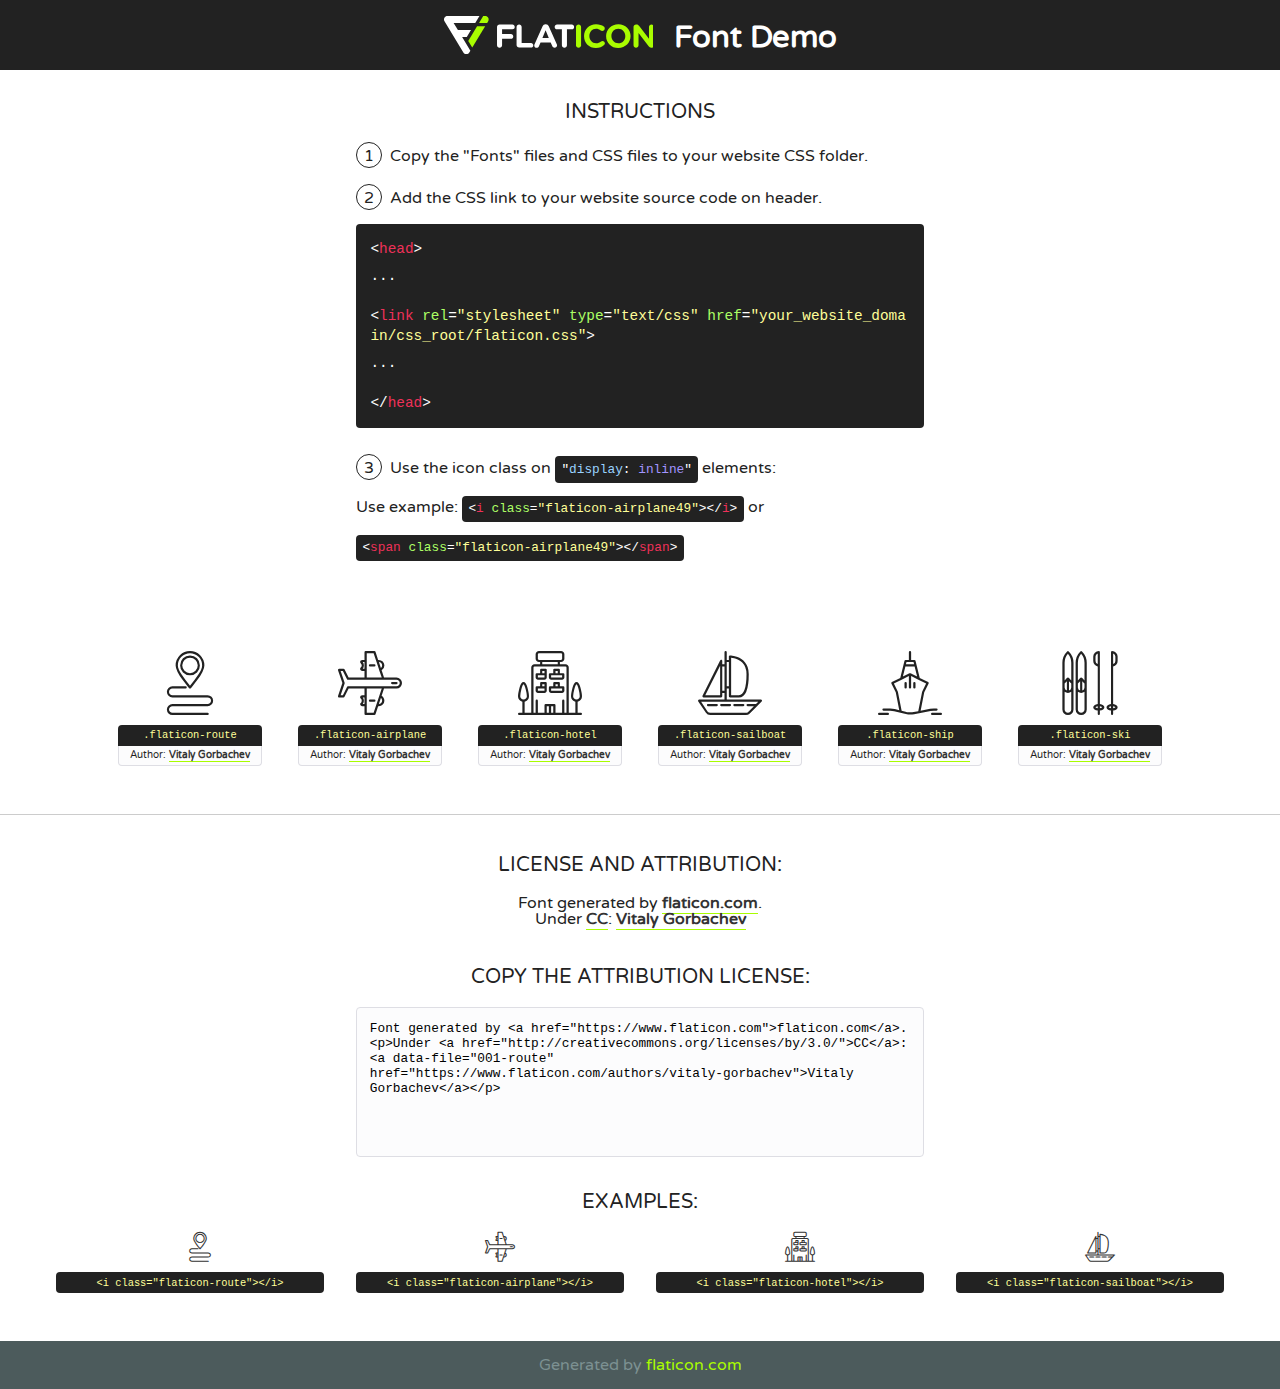
<file: fonts/flaticon/font/flaticon.html>
<!DOCTYPE html>
<!--
  Flaticon icon font: Flaticon
  Creation date: 10/01/2019 02:03
-->
<html>
<!DOCTYPE html>
<html>

<head>
    <title>Flaticon WebFont</title>
    <link href="http://fonts.googleapis.com/css?family=Varela+Round" rel="stylesheet" type="text/css" />
    <link rel="stylesheet" type="text/css" href="flaticon.css">
    <meta charset="UTF-8">
    <style>
    html, body, div, span, applet, object, iframe,
    h1, h2, h3, h4, h5, h6, p, blockquote, pre,
    a, abbr, acronym, address, big, cite, code,
    del, dfn, em, img, ins, kbd, q, s, samp,
    small, strike, strong, sub, sup, tt, var,
    b, u, i, center,
    dl, dt, dd, ol, ul, li,
    fieldset, form, label, legend,
    table, caption, tbody, tfoot, thead, tr, th, td,
    article, aside, canvas, details, embed, 
    figure, figcaption, footer, header, hgroup, 
    menu, nav, output, ruby, section, summary,
    time, mark, audio, video {
        margin: 0;
        padding: 0;
        border: 0;
        font-size: 100%;
        font: inherit;
        vertical-align: baseline;
    }
    /* HTML5 display-role reset for older browsers */
    article, aside, details, figcaption, figure, 
    footer, header, hgroup, menu, nav, section {
        display: block;
    }
    body {
        line-height: 1;
    }
    ol, ul {
        list-style: none;
    }
    blockquote, q {
        quotes: none;
    }
    blockquote:before, blockquote:after,
    q:before, q:after {
        content: '';
        content: none;
    }
    table {
        border-collapse: collapse;
        border-spacing: 0;
    }
    body {
        font-family: 'Varela Round', Helvetica, Arial, sans-serif;
        font-size: 16px;
        color: #222;
    }
    a {
        color: #333;
        border-bottom: 1px solid #a9fd00;
        font-weight: bold;
        text-decoration: none;
    }
    * {
        -moz-box-sizing: border-box;
        -webkit-box-sizing: border-box;
        box-sizing: border-box;
        margin: 0;
        padding: 0;
    }
    [class^="flaticon-"]:before, [class*=" flaticon-"]:before, [class^="flaticon-"]:after, [class*=" flaticon-"]:after {
        font-family: Flaticon;
        font-size: 30px;
        font-style: normal;
        margin-left: 20px;
        color: #333;
    }
    .wrapper {
        max-width: 600px;
        margin: auto;
        padding: 0 1em;
    }
    .title {
        font-size: 1.25em;
        text-align: center;
        margin-bottom: 1em;
        text-transform: uppercase;
    }
    header {
        text-align: center;
        background-color: #222;
        color: #fff;
        padding: 1em;
    }
    header .logo {
        width: 210px;
        height: 38px;
        display: inline-block;
        vertical-align: middle;
        margin-right: 1em;
        border: none;
    }
    header strong {
        font-size: 1.95em;
        font-weight: bold;
        vertical-align: middle;
        margin-top: 5px;
        display: inline-block;
    }
    .demo {
        margin: 2em auto;
        line-height: 1.25em;
    }
    .demo ul li {
        margin-bottom: 1em;
    }
    .demo ul li .num {
        color: #222;
        border-radius: 20px;
        display: inline-block;
        width: 26px;
        padding: 3px;
        height: 26px;
        text-align: center;
        margin-right: 0.5em;
        border: 1px solid #222;
    }
    .demo ul li code {
        background-color: #222;
        border-radius: 4px;
        padding: 0.25em 0.5em;
        display: inline-block;
        color: #fff;
        font-family: Consolas,Monaco,Lucida Console,Liberation Mono,DejaVu Sans Mono,Bitstream Vera Sans Mono,Courier New, monospace;
        font-weight: lighter;
        margin-top: 1em;
        font-size: 0.8em;
        word-break: break-all;
    }
    .demo ul li code.big {
        padding: 1em;
        font-size: 0.9em;
    }
    .demo ul li code .red {
        color: #EF3159;
    }
    .demo ul li code .green {
        color: #ACFF65;
    }
    .demo ul li code .yellow {
        color: #FFFF99;
    }
    .demo ul li code .blue {
        color: #99D3FF;
    }
    .demo ul li code .purple {
        color: #A295FF;
    }
    .demo ul li code .dots {
        margin-top: 0.5em;
        display: block;
    }
    #glyphs {
        border-bottom: 1px solid #ccc;
        padding: 2em 0;
        text-align: center;
    }
    .glyph {
        display: inline-block;
        width: 9em;
        margin: 1em;
        text-align: center;
        vertical-align: top;
        background: #FFF;
    }
    .glyph .glyph-icon {
        padding: 10px;
        display: block;
        font-family:"Flaticon";
        font-size: 64px;
        line-height: 1;
    }
    .glyph .glyph-icon:before {
        font-size: 64px;
        color: #222;
        margin-left: 0;
    }
    .class-name {
        font-size: 0.65em;
        background-color: #222;
        color: #fff;
        border-radius: 4px 4px 0 0;
        padding: 0.5em;
        color: #FFFF99;
        font-family: Consolas,Monaco,Lucida Console,Liberation Mono,DejaVu Sans Mono,Bitstream Vera Sans Mono,Courier New, monospace;
    }
    .author-name {
        font-size: 0.6em;
        background-color: #fcfcfd;
        border: 1px solid #DEDEE4;
        border-top: 0;
        border-radius: 0 0 4px 4px;
        padding: 0.5em;
    }
    .class-name:last-child {
        font-size: 10px;
        color:#888;
    }
    .class-name:last-child a {
        font-size: 10px;
        color:#555;
    }
    .class-name:last-child a:hover {
        color:#a9fd00;
    }
    .glyph > input {
        display: block;
        width: 100px;
        margin: 5px auto;
        text-align: center;
        font-size: 12px;
        cursor: text;
    }
    .glyph > input.icon-input {
        font-family:"Flaticon";
        font-size: 16px;
        margin-bottom: 10px;
    }
    .attribution .title {
        margin-top: 2em;
    }
    .attribution textarea {
        background-color: #fcfcfd;
        padding: 1em;
        border: none;
        box-shadow: none;
        border: 1px solid #DEDEE4;
        border-radius: 4px;
        resize: none;
        width: 100%;
        height: 150px;
        font-size: 0.8em;
        font-family: Consolas,Monaco,Lucida Console,Liberation Mono,DejaVu Sans Mono,Bitstream Vera Sans Mono,Courier New, monospace;
        -webkit-appearance: none;
    }
    .iconsuse {
        margin: 2em auto;
        text-align: center;
        max-width: 1200px;
    }
    .iconsuse:after {
        content: '';
        display: table;
        clear: both;
    }
    .iconsuse .image {
        float: left;
        width: 25%;
        padding: 0 1em;
    }
    .iconsuse .image p {
        margin-bottom: 1em;
    }
    .iconsuse .image span {
        display: block;
        font-size: 0.65em;
        background-color: #222;
        color: #fff;
        border-radius: 4px;
        padding: 0.5em;
        color: #FFFF99;
        margin-top: 1em;
        font-family: Consolas,Monaco,Lucida Console,Liberation Mono,DejaVu Sans Mono,Bitstream Vera Sans Mono,Courier New, monospace;
    }
    #footer {
        text-align: center;
        background-color: #4C5B5C;
        color: #7c9192;
        padding: 1em;
    }
    #footer a {
        border: none;
        color: #a9fd00;
        font-weight: normal;
    }
    @media (max-width: 960px) {
        .iconsuse .image {
            width: 50%;
        }
    }
    @media (max-width: 560px) {
        .iconsuse .image {
            width: 100%;
        }
    }
    </style>
</head>

<body class="characters-off">

    <header>
        <a href="https://www.flaticon.com" target="_blank" class="logo">
            <svg version="1.1" xmlns="http://www.w3.org/2000/svg" xmlns:xlink="http://www.w3.org/1999/xlink" xmlns:a="http://ns.adobe.com/AdobeSVGViewerExtensions/3.0/" viewBox="0 0 560.875 102.036" enable-background="new 0 0 560.875 102.036" xml:space="preserve">
                <defs>
                </defs>
                <g>
                    <g class="letters">
                        <path fill="#ffffff" d="M141.596,29.675c0-3.777,2.985-6.767,6.764-6.767h34.438c3.426,0,6.15,2.728,6.15,6.15
                        c0,3.43-2.724,6.149-6.15,6.149h-27.674v13.091h23.719c3.429,0,6.151,2.724,6.151,6.15c0,3.43-2.723,6.149-6.151,6.149h-23.719
                        v17.574c0,3.773-2.986,6.761-6.764,6.761c-3.779,0-6.764-2.989-6.764-6.761V29.675z"></path>
                        <path fill="#ffffff" d="M193.844,29.149c0-3.781,2.985-6.767,6.764-6.767c3.776,0,6.763,2.985,6.763,6.767v42.957h25.039
                        c3.426,0,6.149,2.726,6.149,6.153c0,3.425-2.723,6.15-6.149,6.15h-31.802c-3.779,0-6.764-2.986-6.764-6.768V29.149z"></path>
                        <path fill="#ffffff" d="M241.891,75.71l21.438-48.407c1.492-3.341,4.215-5.357,7.906-5.357h0.792
                        c3.686,0,6.323,2.017,7.815,5.357l21.439,48.407c0.436,0.967,0.701,1.845,0.701,2.723c0,3.602-2.809,6.501-6.414,6.501
                        c-3.161,0-5.269-1.845-6.499-4.655l-4.132-9.661h-27.059l-4.301,10.102c-1.144,2.631-3.426,4.214-6.237,4.214
                        c-3.517,0-6.24-2.81-6.24-6.325C241.1,77.64,241.451,76.677,241.891,75.71z M279.932,58.666l-8.521-20.297l-8.526,20.297H279.932
                        z"></path>
                        <path fill="#ffffff" d="M314.864,35.387H301.86c-3.429,0-6.239-2.813-6.239-6.238c0-3.429,2.811-6.24,6.239-6.24h39.533
                        c3.426,0,6.237,2.811,6.237,6.24c0,3.425-2.811,6.238-6.237,6.238h-13.001v42.785c0,3.773-2.99,6.761-6.764,6.761
                        c-3.779,0-6.764-2.989-6.764-6.761V35.387z"></path>
                        <path fill="#A9FD00" d="M352.615,29.149c0-3.781,2.985-6.767,6.767-6.767c3.774,0,6.761,2.985,6.761,6.767v49.024
                        c0,3.773-2.987,6.761-6.761,6.761c-3.781,0-6.767-2.989-6.767-6.761V29.149z"></path>
                        <path fill="#A9FD00" d="M374.132,53.836v-0.179c0-17.481,13.178-31.801,32.065-31.801c9.22,0,15.459,2.458,20.557,6.238
                        c1.402,1.054,2.637,2.985,2.637,5.357c0,3.692-2.985,6.59-6.681,6.59c-1.845,0-3.071-0.702-4.044-1.319
                        c-3.776-2.813-7.729-4.393-12.562-4.393c-10.364,0-17.831,8.611-17.831,19.154v0.173c0,10.542,7.291,19.329,17.831,19.329
                        c5.715,0,9.492-1.756,13.359-4.834c1.049-0.874,2.458-1.491,4.039-1.491c3.429,0,6.325,2.813,6.325,6.236
                        c0,2.106-1.056,3.78-2.282,4.834c-5.539,4.834-12.036,7.733-21.878,7.733C387.572,85.464,374.132,71.493,374.132,53.836z"></path>
                        <path fill="#A9FD00" d="M433.009,53.836v-0.179c0-17.481,13.79-31.801,32.766-31.801c18.981,0,32.592,14.143,32.592,31.628v0.173
                        c0,17.483-13.785,31.807-32.769,31.807C446.625,85.464,433.009,71.32,433.009,53.836z M484.224,53.836v-0.179
                        c0-10.539-7.725-19.326-18.626-19.326c-10.893,0-18.449,8.611-18.449,19.154v0.173c0,10.542,7.73,19.329,18.626,19.329
                        C476.676,72.986,484.224,64.378,484.224,53.836z"></path>
                        <path fill="#A9FD00" d="M506.233,29.321c0-3.774,2.99-6.763,6.767-6.763h1.401c3.252,0,5.183,1.583,7.029,3.953l26.093,34.265
                        V29.059c0-3.692,2.99-6.677,6.681-6.677c3.683,0,6.671,2.985,6.671,6.677v48.934c0,3.78-2.987,6.765-6.764,6.765h-0.436
                        c-3.257,0-5.188-1.581-7.034-3.953l-27.056-35.492v32.944c0,3.687-2.985,6.676-6.678,6.676c-3.683,0-6.673-2.989-6.673-6.676
                        V29.321z"></path>
                    </g>
                    <g class="insignia">
                        <path fill="#ffffff" d="M48.372,56.137h12.517l11.156-18.537H37.186L25.688,18.539h57.825L94.668,0H9.271
                        C5.925,0,2.842,1.801,1.198,4.716c-1.644,2.907-1.593,6.482,0.134,9.343l50.38,83.501c1.678,2.781,4.689,4.476,7.938,4.476
                        c3.246,0,6.257-1.695,7.935-4.476l2.898-4.804L48.372,56.137z"></path>
                        <g class="i">
                            <path fill="#A9FD00" d="M93.575,18.539h0.031v0.004l21.652,0.004l2.705-4.488c1.727-2.861,1.778-6.436,0.133-9.343
                            C116.454,1.801,113.371,0,110.026,0h-5.294L93.575,18.539z"></path>
                            <polygon fill="#A9FD00" points="88.291,27.356 64.725,66.486 75.519,84.404 109.942,27.356"></polygon>
                        </g>
                    </g>
                </g>
            </svg>
        </a>
        <strong>Font Demo</strong>
    </header>


    <section class="demo wrapper">

        <p class="title">Instructions</p>

        <ul>
            <li>
                <span class="num">1</span>Copy the "Fonts" files and CSS files to your website CSS folder.
            </li>
            <li>
                <span class="num">2</span>Add the CSS link to your website source code on header.
                <code class="big">
                    &lt;<span class="red">head</span>&gt;
                    <br/><span class="dots">...</span>
                    <br/>&lt;<span class="red">link</span> <span class="green">rel</span>=<span class="yellow">"stylesheet"</span> <span class="green">type</span>=<span class="yellow">"text/css"</span> <span class="green">href</span>=<span class="yellow">"your_website_domain/css_root/flaticon.css"</span>&gt;
                    <br/><span class="dots">...</span>
                    <br/>&lt;/<span class="red">head</span>&gt;
                </code>
            </li>

            <li>
                <p>
                    <span class="num">3</span>Use the icon class on <code>"<span class="blue">display</span>:<span class="purple"> inline</span>"</code> elements:
                    <br />
                    Use example: <code>&lt;<span class="red">i</span> <span class="green">class</span>=<span class="yellow">&quot;flaticon-airplane49&quot;</span>&gt;&lt;/<span class="red">i</span>&gt;</code> or <code>&lt;<span class="red">span</span> <span class="green">class</span>=<span class="yellow">&quot;flaticon-airplane49&quot;</span>&gt;&lt;/<span class="red">span</span>&gt;</code>
            </li>
        </ul>

    </section>




   <section id="glyphs">          
    
      
        <div class="glyph"><div class="glyph-icon flaticon-route"></div>
            <div class="class-name">.flaticon-route</div>
            <div class="author-name">Author: <a data-file="001-route" href="https://www.flaticon.com/authors/vitaly-gorbachev">Vitaly Gorbachev</a> </div> 
        </div>        
        
        <div class="glyph"><div class="glyph-icon flaticon-airplane"></div>
            <div class="class-name">.flaticon-airplane</div>
            <div class="author-name">Author: <a data-file="002-airplane" href="https://www.flaticon.com/authors/vitaly-gorbachev">Vitaly Gorbachev</a> </div> 
        </div>        
        
        <div class="glyph"><div class="glyph-icon flaticon-hotel"></div>
            <div class="class-name">.flaticon-hotel</div>
            <div class="author-name">Author: <a data-file="003-hotel" href="https://www.flaticon.com/authors/vitaly-gorbachev">Vitaly Gorbachev</a> </div> 
        </div>        
        
        <div class="glyph"><div class="glyph-icon flaticon-sailboat"></div>
            <div class="class-name">.flaticon-sailboat</div>
            <div class="author-name">Author: <a data-file="004-sailboat" href="https://www.flaticon.com/authors/vitaly-gorbachev">Vitaly Gorbachev</a> </div> 
        </div>        
        
        <div class="glyph"><div class="glyph-icon flaticon-ship"></div>
            <div class="class-name">.flaticon-ship</div>
            <div class="author-name">Author: <a data-file="005-ship" href="https://www.flaticon.com/authors/vitaly-gorbachev">Vitaly Gorbachev</a> </div> 
        </div>        
        
        <div class="glyph"><div class="glyph-icon flaticon-ski"></div>
            <div class="class-name">.flaticon-ski</div>
            <div class="author-name">Author: <a data-file="006-ski" href="https://www.flaticon.com/authors/vitaly-gorbachev">Vitaly Gorbachev</a> </div> 
        </div>        
        

    </section>



    <section class="attribution wrapper"   style="text-align:center;">

      <div class="title">License and attribution:</div><div class="attrDiv">Font generated by <a href="https://www.flaticon.com">flaticon.com</a>. <div><p>Under <a href="http://creativecommons.org/licenses/by/3.0/">CC</a>: <a data-file="001-route" href="https://www.flaticon.com/authors/vitaly-gorbachev">Vitaly Gorbachev</a></p>  </div>
      </div>
      <div class="title">Copy the Attribution License:</div>

    <textarea onclick="this.focus();this.select();">Font generated by &lt;a href=&quot;https://www.flaticon.com&quot;&gt;flaticon.com&lt;/a&gt;. <p>Under <a href="http://creativecommons.org/licenses/by/3.0/">CC</a>: <a data-file="001-route" href="https://www.flaticon.com/authors/vitaly-gorbachev">Vitaly Gorbachev</a></p>  
     </textarea>

    </section>

    <section class="iconsuse">

          <div class="title">Examples:</div>            
             
            <div class="image">
                <p>
                    <i class="glyph-icon flaticon-route"></i> 
                    <span>&lt;i class=&quot;flaticon-route&quot;&gt;&lt;/i&gt;</span>
                </p>
            </div>
            
            <div class="image">
                <p>
                    <i class="glyph-icon flaticon-airplane"></i> 
                    <span>&lt;i class=&quot;flaticon-airplane&quot;&gt;&lt;/i&gt;</span>
                </p>
            </div>
            
            <div class="image">
                <p>
                    <i class="glyph-icon flaticon-hotel"></i> 
                    <span>&lt;i class=&quot;flaticon-hotel&quot;&gt;&lt;/i&gt;</span>
                </p>
            </div>
            
            <div class="image">
                <p>
                    <i class="glyph-icon flaticon-sailboat"></i> 
                    <span>&lt;i class=&quot;flaticon-sailboat&quot;&gt;&lt;/i&gt;</span>
                </p>
            </div>
                       
        </div>
                            
    </section>

<div id="footer">
    <div>Generated by <a href="https://www.flaticon.com">flaticon.com</a>
    </div>
</div>



</body>
</html>
</file>
<file: fonts/icomoon/style.css>
@font-face {
  font-family: 'icomoon';
  src:  url('fonts/icomoon.eot?10si43');
  src:  url('fonts/icomoon.eot?10si43#iefix') format('embedded-opentype'),
    url('fonts/icomoon.ttf?10si43') format('truetype'),
    url('fonts/icomoon.woff?10si43') format('woff'),
    url('fonts/icomoon.svg?10si43#icomoon') format('svg');
  font-weight: normal;
  font-style: normal;
}

[class^="icon-"], [class*=" icon-"] {
  /* use !important to prevent issues with browser extensions that change fonts */
  font-family: 'icomoon' !important;
  speak: none;
  font-style: normal;
  font-weight: normal;
  font-variant: normal;
  text-transform: none;
  line-height: 1;

  /* Better Font Rendering =========== */
  -webkit-font-smoothing: antialiased;
  -moz-osx-font-smoothing: grayscale;
}

.icon-asterisk:before {
  content: "\f069";
}
.icon-plus:before {
  content: "\f067";
}
.icon-question:before {
  content: "\f128";
}
.icon-minus:before {
  content: "\f068";
}
.icon-glass:before {
  content: "\f000";
}
.icon-music:before {
  content: "\f001";
}
.icon-search:before {
  content: "\f002";
}
.icon-envelope-o:before {
  content: "\f003";
}
.icon-heart:before {
  content: "\f004";
}
.icon-star:before {
  content: "\f005";
}
.icon-star-o:before {
  content: "\f006";
}
.icon-user:before {
  content: "\f007";
}
.icon-film:before {
  content: "\f008";
}
.icon-th-large:before {
  content: "\f009";
}
.icon-th:before {
  content: "\f00a";
}
.icon-th-list:before {
  content: "\f00b";
}
.icon-check:before {
  content: "\f00c";
}
.icon-close:before {
  content: "\f00d";
}
.icon-remove:before {
  content: "\f00d";
}
.icon-times:before {
  content: "\f00d";
}
.icon-search-plus:before {
  content: "\f00e";
}
.icon-search-minus:before {
  content: "\f010";
}
.icon-power-off:before {
  content: "\f011";
}
.icon-signal:before {
  content: "\f012";
}
.icon-cog:before {
  content: "\f013";
}
.icon-gear:before {
  content: "\f013";
}
.icon-trash-o:before {
  content: "\f014";
}
.icon-home:before {
  content: "\f015";
}
.icon-file-o:before {
  content: "\f016";
}
.icon-clock-o:before {
  content: "\f017";
}
.icon-road:before {
  content: "\f018";
}
.icon-download:before {
  content: "\f019";
}
.icon-arrow-circle-o-down:before {
  content: "\f01a";
}
.icon-arrow-circle-o-up:before {
  content: "\f01b";
}
.icon-inbox:before {
  content: "\f01c";
}
.icon-play-circle-o:before {
  content: "\f01d";
}
.icon-repeat:before {
  content: "\f01e";
}
.icon-rotate-right:before {
  content: "\f01e";
}
.icon-refresh:before {
  content: "\f021";
}
.icon-list-alt:before {
  content: "\f022";
}
.icon-lock:before {
  content: "\f023";
}
.icon-flag:before {
  content: "\f024";
}
.icon-headphones:before {
  content: "\f025";
}
.icon-volume-off:before {
  content: "\f026";
}
.icon-volume-down:before {
  content: "\f027";
}
.icon-volume-up:before {
  content: "\f028";
}
.icon-qrcode:before {
  content: "\f029";
}
.icon-barcode:before {
  content: "\f02a";
}
.icon-tag:before {
  content: "\f02b";
}
.icon-tags:before {
  content: "\f02c";
}
.icon-book:before {
  content: "\f02d";
}
.icon-bookmark:before {
  content: "\f02e";
}
.icon-print:before {
  content: "\f02f";
}
.icon-camera:before {
  content: "\f030";
}
.icon-font:before {
  content: "\f031";
}
.icon-bold:before {
  content: "\f032";
}
.icon-italic:before {
  content: "\f033";
}
.icon-text-height:before {
  content: "\f034";
}
.icon-text-width:before {
  content: "\f035";
}
.icon-align-left:before {
  content: "\f036";
}
.icon-align-center:before {
  content: "\f037";
}
.icon-align-right:before {
  content: "\f038";
}
.icon-align-justify:before {
  content: "\f039";
}
.icon-list:before {
  content: "\f03a";
}
.icon-dedent:before {
  content: "\f03b";
}
.icon-outdent:before {
  content: "\f03b";
}
.icon-indent:before {
  content: "\f03c";
}
.icon-video-camera:before {
  content: "\f03d";
}
.icon-image:before {
  content: "\f03e";
}
.icon-photo:before {
  content: "\f03e";
}
.icon-picture-o:before {
  content: "\f03e";
}
.icon-pencil:before {
  content: "\f040";
}
.icon-map-marker:before {
  content: "\f041";
}
.icon-adjust:before {
  content: "\f042";
}
.icon-tint:before {
  content: "\f043";
}
.icon-edit:before {
  content: "\f044";
}
.icon-pencil-square-o:before {
  content: "\f044";
}
.icon-share-square-o:before {
  content: "\f045";
}
.icon-check-square-o:before {
  content: "\f046";
}
.icon-arrows:before {
  content: "\f047";
}
.icon-step-backward:before {
  content: "\f048";
}
.icon-fast-backward:before {
  content: "\f049";
}
.icon-backward:before {
  content: "\f04a";
}
.icon-play:before {
  content: "\f04b";
}
.icon-pause:before {
  content: "\f04c";
}
.icon-stop:before {
  content: "\f04d";
}
.icon-forward:before {
  content: "\f04e";
}
.icon-fast-forward:before {
  content: "\f050";
}
.icon-step-forward:before {
  content: "\f051";
}
.icon-eject:before {
  content: "\f052";
}
.icon-chevron-left:before {
  content: "\f053";
}
.icon-chevron-right:before {
  content: "\f054";
}
.icon-plus-circle:before {
  content: "\f055";
}
.icon-minus-circle:before {
  content: "\f056";
}
.icon-times-circle:before {
  content: "\f057";
}
.icon-check-circle:before {
  content: "\f058";
}
.icon-question-circle:before {
  content: "\f059";
}
.icon-info-circle:before {
  content: "\f05a";
}
.icon-crosshairs:before {
  content: "\f05b";
}
.icon-times-circle-o:before {
  content: "\f05c";
}
.icon-check-circle-o:before {
  content: "\f05d";
}
.icon-ban:before {
  content: "\f05e";
}
.icon-arrow-left:before {
  content: "\f060";
}
.icon-arrow-right:before {
  content: "\f061";
}
.icon-arrow-up:before {
  content: "\f062";
}
.icon-arrow-down:before {
  content: "\f063";
}
.icon-mail-forward:before {
  content: "\f064";
}
.icon-share:before {
  content: "\f064";
}
.icon-expand:before {
  content: "\f065";
}
.icon-compress:before {
  content: "\f066";
}
.icon-exclamation-circle:before {
  content: "\f06a";
}
.icon-gift:before {
  content: "\f06b";
}
.icon-leaf:before {
  content: "\f06c";
}
.icon-fire:before {
  content: "\f06d";
}
.icon-eye:before {
  content: "\f06e";
}
.icon-eye-slash:before {
  content: "\f070";
}
.icon-exclamation-triangle:before {
  content: "\f071";
}
.icon-warning:before {
  content: "\f071";
}
.icon-plane:before {
  content: "\f072";
}
.icon-calendar:before {
  content: "\f073";
}
.icon-random:before {
  content: "\f074";
}
.icon-comment:before {
  content: "\f075";
}
.icon-magnet:before {
  content: "\f076";
}
.icon-chevron-up:before {
  content: "\f077";
}
.icon-chevron-down:before {
  content: "\f078";
}
.icon-retweet:before {
  content: "\f079";
}
.icon-shopping-cart:before {
  content: "\f07a";
}
.icon-folder:before {
  content: "\f07b";
}
.icon-folder-open:before {
  content: "\f07c";
}
.icon-arrows-v:before {
  content: "\f07d";
}
.icon-arrows-h:before {
  content: "\f07e";
}
.icon-bar-chart:before {
  content: "\f080";
}
.icon-bar-chart-o:before {
  content: "\f080";
}
.icon-twitter-square:before {
  content: "\f081";
}
.icon-facebook-square:before {
  content: "\f082";
}
.icon-camera-retro:before {
  content: "\f083";
}
.icon-key:before {
  content: "\f084";
}
.icon-cogs:before {
  content: "\f085";
}
.icon-gears:before {
  content: "\f085";
}
.icon-comments:before {
  content: "\f086";
}
.icon-thumbs-o-up:before {
  content: "\f087";
}
.icon-thumbs-o-down:before {
  content: "\f088";
}
.icon-star-half:before {
  content: "\f089";
}
.icon-heart-o:before {
  content: "\f08a";
}
.icon-sign-out:before {
  content: "\f08b";
}
.icon-linkedin-square:before {
  content: "\f08c";
}
.icon-thumb-tack:before {
  content: "\f08d";
}
.icon-external-link:before {
  content: "\f08e";
}
.icon-sign-in:before {
  content: "\f090";
}
.icon-trophy:before {
  content: "\f091";
}
.icon-github-square:before {
  content: "\f092";
}
.icon-upload:before {
  content: "\f093";
}
.icon-lemon-o:before {
  content: "\f094";
}
.icon-phone:before {
  content: "\f095";
}
.icon-square-o:before {
  content: "\f096";
}
.icon-bookmark-o:before {
  content: "\f097";
}
.icon-phone-square:before {
  content: "\f098";
}
.icon-twitter:before {
  content: "\f099";
}
.icon-facebook:before {
  content: "\f09a";
}
.icon-facebook-f:before {
  content: "\f09a";
}
.icon-github:before {
  content: "\f09b";
}
.icon-unlock:before {
  content: "\f09c";
}
.icon-credit-card:before {
  content: "\f09d";
}
.icon-feed:before {
  content: "\f09e";
}
.icon-rss:before {
  content: "\f09e";
}
.icon-hdd-o:before {
  content: "\f0a0";
}
.icon-bullhorn:before {
  content: "\f0a1";
}
.icon-bell-o:before {
  content: "\f0a2";
}
.icon-certificate:before {
  content: "\f0a3";
}
.icon-hand-o-right:before {
  content: "\f0a4";
}
.icon-hand-o-left:before {
  content: "\f0a5";
}
.icon-hand-o-up:before {
  content: "\f0a6";
}
.icon-hand-o-down:before {
  content: "\f0a7";
}
.icon-arrow-circle-left:before {
  content: "\f0a8";
}
.icon-arrow-circle-right:before {
  content: "\f0a9";
}
.icon-arrow-circle-up:before {
  content: "\f0aa";
}
.icon-arrow-circle-down:before {
  content: "\f0ab";
}
.icon-globe:before {
  content: "\f0ac";
}
.icon-wrench:before {
  content: "\f0ad";
}
.icon-tasks:before {
  content: "\f0ae";
}
.icon-filter:before {
  content: "\f0b0";
}
.icon-briefcase:before {
  content: "\f0b1";
}
.icon-arrows-alt:before {
  content: "\f0b2";
}
.icon-group:before {
  content: "\f0c0";
}
.icon-users:before {
  content: "\f0c0";
}
.icon-chain:before {
  content: "\f0c1";
}
.icon-link:before {
  content: "\f0c1";
}
.icon-cloud:before {
  content: "\f0c2";
}
.icon-flask:before {
  content: "\f0c3";
}
.icon-cut:before {
  content: "\f0c4";
}
.icon-scissors:before {
  content: "\f0c4";
}
.icon-copy:before {
  content: "\f0c5";
}
.icon-files-o:before {
  content: "\f0c5";
}
.icon-paperclip:before {
  content: "\f0c6";
}
.icon-floppy-o:before {
  content: "\f0c7";
}
.icon-save:before {
  content: "\f0c7";
}
.icon-square:before {
  content: "\f0c8";
}
.icon-bars:before {
  content: "\f0c9";
}
.icon-navicon:before {
  content: "\f0c9";
}
.icon-reorder:before {
  content: "\f0c9";
}
.icon-list-ul:before {
  content: "\f0ca";
}
.icon-list-ol:before {
  content: "\f0cb";
}
.icon-strikethrough:before {
  content: "\f0cc";
}
.icon-underline:before {
  content: "\f0cd";
}
.icon-table:before {
  content: "\f0ce";
}
.icon-magic:before {
  content: "\f0d0";
}
.icon-truck:before {
  content: "\f0d1";
}
.icon-pinterest:before {
  content: "\f0d2";
}
.icon-pinterest-square:before {
  content: "\f0d3";
}
.icon-google-plus-square:before {
  content: "\f0d4";
}
.icon-google-plus:before {
  content: "\f0d5";
}
.icon-money:before {
  content: "\f0d6";
}
.icon-caret-down:before {
  content: "\f0d7";
}
.icon-caret-up:before {
  content: "\f0d8";
}
.icon-caret-left:before {
  content: "\f0d9";
}
.icon-caret-right:before {
  content: "\f0da";
}
.icon-columns:before {
  content: "\f0db";
}
.icon-sort:before {
  content: "\f0dc";
}
.icon-unsorted:before {
  content: "\f0dc";
}
.icon-sort-desc:before {
  content: "\f0dd";
}
.icon-sort-down:before {
  content: "\f0dd";
}
.icon-sort-asc:before {
  content: "\f0de";
}
.icon-sort-up:before {
  content: "\f0de";
}
.icon-envelope:before {
  content: "\f0e0";
}
.icon-linkedin:before {
  content: "\f0e1";
}
.icon-rotate-left:before {
  content: "\f0e2";
}
.icon-undo:before {
  content: "\f0e2";
}
.icon-gavel:before {
  content: "\f0e3";
}
.icon-legal:before {
  content: "\f0e3";
}
.icon-dashboard:before {
  content: "\f0e4";
}
.icon-tachometer:before {
  content: "\f0e4";
}
.icon-comment-o:before {
  content: "\f0e5";
}
.icon-comments-o:before {
  content: "\f0e6";
}
.icon-bolt:before {
  content: "\f0e7";
}
.icon-flash:before {
  content: "\f0e7";
}
.icon-sitemap:before {
  content: "\f0e8";
}
.icon-umbrella:before {
  content: "\f0e9";
}
.icon-clipboard:before {
  content: "\f0ea";
}
.icon-paste:before {
  content: "\f0ea";
}
.icon-lightbulb-o:before {
  content: "\f0eb";
}
.icon-exchange:before {
  content: "\f0ec";
}
.icon-cloud-download:before {
  content: "\f0ed";
}
.icon-cloud-upload:before {
  content: "\f0ee";
}
.icon-user-md:before {
  content: "\f0f0";
}
.icon-stethoscope:before {
  content: "\f0f1";
}
.icon-suitcase:before {
  content: "\f0f2";
}
.icon-bell:before {
  content: "\f0f3";
}
.icon-coffee:before {
  content: "\f0f4";
}
.icon-cutlery:before {
  content: "\f0f5";
}
.icon-file-text-o:before {
  content: "\f0f6";
}
.icon-building-o:before {
  content: "\f0f7";
}
.icon-hospital-o:before {
  content: "\f0f8";
}
.icon-ambulance:before {
  content: "\f0f9";
}
.icon-medkit:before {
  content: "\f0fa";
}
.icon-fighter-jet:before {
  content: "\f0fb";
}
.icon-beer:before {
  content: "\f0fc";
}
.icon-h-square:before {
  content: "\f0fd";
}
.icon-plus-square:before {
  content: "\f0fe";
}
.icon-angle-double-left:before {
  content: "\f100";
}
.icon-angle-double-right:before {
  content: "\f101";
}
.icon-angle-double-up:before {
  content: "\f102";
}
.icon-angle-double-down:before {
  content: "\f103";
}
.icon-angle-left:before {
  content: "\f104";
}
.icon-angle-right:before {
  content: "\f105";
}
.icon-angle-up:before {
  content: "\f106";
}
.icon-angle-down:before {
  content: "\f107";
}
.icon-desktop:before {
  content: "\f108";
}
.icon-laptop:before {
  content: "\f109";
}
.icon-tablet:before {
  content: "\f10a";
}
.icon-mobile:before {
  content: "\f10b";
}
.icon-mobile-phone:before {
  content: "\f10b";
}
.icon-circle-o:before {
  content: "\f10c";
}
.icon-quote-left:before {
  content: "\f10d";
}
.icon-quote-right:before {
  content: "\f10e";
}
.icon-spinner:before {
  content: "\f110";
}
.icon-circle:before {
  content: "\f111";
}
.icon-mail-reply:before {
  content: "\f112";
}
.icon-reply:before {
  content: "\f112";
}
.icon-github-alt:before {
  content: "\f113";
}
.icon-folder-o:before {
  content: "\f114";
}
.icon-folder-open-o:before {
  content: "\f115";
}
.icon-smile-o:before {
  content: "\f118";
}
.icon-frown-o:before {
  content: "\f119";
}
.icon-meh-o:before {
  content: "\f11a";
}
.icon-gamepad:before {
  content: "\f11b";
}
.icon-keyboard-o:before {
  content: "\f11c";
}
.icon-flag-o:before {
  content: "\f11d";
}
.icon-flag-checkered:before {
  content: "\f11e";
}
.icon-terminal:before {
  content: "\f120";
}
.icon-code:before {
  content: "\f121";
}
.icon-mail-reply-all:before {
  content: "\f122";
}
.icon-reply-all:before {
  content: "\f122";
}
.icon-star-half-empty:before {
  content: "\f123";
}
.icon-star-half-full:before {
  content: "\f123";
}
.icon-star-half-o:before {
  content: "\f123";
}
.icon-location-arrow:before {
  content: "\f124";
}
.icon-crop:before {
  content: "\f125";
}
.icon-code-fork:before {
  content: "\f126";
}
.icon-chain-broken:before {
  content: "\f127";
}
.icon-unlink:before {
  content: "\f127";
}
.icon-info:before {
  content: "\f129";
}
.icon-exclamation:before {
  content: "\f12a";
}
.icon-superscript:before {
  content: "\f12b";
}
.icon-subscript:before {
  content: "\f12c";
}
.icon-eraser:before {
  content: "\f12d";
}
.icon-puzzle-piece:before {
  content: "\f12e";
}
.icon-microphone:before {
  content: "\f130";
}
.icon-microphone-slash:before {
  content: "\f131";
}
.icon-shield:before {
  content: "\f132";
}
.icon-calendar-o:before {
  content: "\f133";
}
.icon-fire-extinguisher:before {
  content: "\f134";
}
.icon-rocket:before {
  content: "\f135";
}
.icon-maxcdn:before {
  content: "\f136";
}
.icon-chevron-circle-left:before {
  content: "\f137";
}
.icon-chevron-circle-right:before {
  content: "\f138";
}
.icon-chevron-circle-up:before {
  content: "\f139";
}
.icon-chevron-circle-down:before {
  content: "\f13a";
}
.icon-html5:before {
  content: "\f13b";
}
.icon-css3:before {
  content: "\f13c";
}
.icon-anchor:before {
  content: "\f13d";
}
.icon-unlock-alt:before {
  content: "\f13e";
}
.icon-bullseye:before {
  content: "\f140";
}
.icon-ellipsis-h:before {
  content: "\f141";
}
.icon-ellipsis-v:before {
  content: "\f142";
}
.icon-rss-square:before {
  content: "\f143";
}
.icon-play-circle:before {
  content: "\f144";
}
.icon-ticket:before {
  content: "\f145";
}
.icon-minus-square:before {
  content: "\f146";
}
.icon-minus-square-o:before {
  content: "\f147";
}
.icon-level-up:before {
  content: "\f148";
}
.icon-level-down:before {
  content: "\f149";
}
.icon-check-square:before {
  content: "\f14a";
}
.icon-pencil-square:before {
  content: "\f14b";
}
.icon-external-link-square:before {
  content: "\f14c";
}
.icon-share-square:before {
  content: "\f14d";
}
.icon-compass:before {
  content: "\f14e";
}
.icon-caret-square-o-down:before {
  content: "\f150";
}
.icon-toggle-down:before {
  content: "\f150";
}
.icon-caret-square-o-up:before {
  content: "\f151";
}
.icon-toggle-up:before {
  content: "\f151";
}
.icon-caret-square-o-right:before {
  content: "\f152";
}
.icon-toggle-right:before {
  content: "\f152";
}
.icon-eur:before {
  content: "\f153";
}
.icon-euro:before {
  content: "\f153";
}
.icon-gbp:before {
  content: "\f154";
}
.icon-dollar:before {
  content: "\f155";
}
.icon-usd:before {
  content: "\f155";
}
.icon-inr:before {
  content: "\f156";
}
.icon-rupee:before {
  content: "\f156";
}
.icon-cny:before {
  content: "\f157";
}
.icon-jpy:before {
  content: "\f157";
}
.icon-rmb:before {
  content: "\f157";
}
.icon-yen:before {
  content: "\f157";
}
.icon-rouble:before {
  content: "\f158";
}
.icon-rub:before {
  content: "\f158";
}
.icon-ruble:before {
  content: "\f158";
}
.icon-krw:before {
  content: "\f159";
}
.icon-won:before {
  content: "\f159";
}
.icon-bitcoin:before {
  content: "\f15a";
}
.icon-btc:before {
  content: "\f15a";
}
.icon-file:before {
  content: "\f15b";
}
.icon-file-text:before {
  content: "\f15c";
}
.icon-sort-alpha-asc:before {
  content: "\f15d";
}
.icon-sort-alpha-desc:before {
  content: "\f15e";
}
.icon-sort-amount-asc:before {
  content: "\f160";
}
.icon-sort-amount-desc:before {
  content: "\f161";
}
.icon-sort-numeric-asc:before {
  content: "\f162";
}
.icon-sort-numeric-desc:before {
  content: "\f163";
}
.icon-thumbs-up:before {
  content: "\f164";
}
.icon-thumbs-down:before {
  content: "\f165";
}
.icon-youtube-square:before {
  content: "\f166";
}
.icon-youtube:before {
  content: "\f167";
}
.icon-xing:before {
  content: "\f168";
}
.icon-xing-square:before {
  content: "\f169";
}
.icon-youtube-play:before {
  content: "\f16a";
}
.icon-dropbox:before {
  content: "\f16b";
}
.icon-stack-overflow:before {
  content: "\f16c";
}
.icon-instagram:before {
  content: "\f16d";
}
.icon-flickr:before {
  content: "\f16e";
}
.icon-adn:before {
  content: "\f170";
}
.icon-bitbucket:before {
  content: "\f171";
}
.icon-bitbucket-square:before {
  content: "\f172";
}
.icon-tumblr:before {
  content: "\f173";
}
.icon-tumblr-square:before {
  content: "\f174";
}
.icon-long-arrow-down:before {
  content: "\f175";
}
.icon-long-arrow-up:before {
  content: "\f176";
}
.icon-long-arrow-left:before {
  content: "\f177";
}
.icon-long-arrow-right:before {
  content: "\f178";
}
.icon-apple:before {
  content: "\f179";
}
.icon-windows:before {
  content: "\f17a";
}
.icon-android:before {
  content: "\f17b";
}
.icon-linux:before {
  content: "\f17c";
}
.icon-dribbble:before {
  content: "\f17d";
}
.icon-skype:before {
  content: "\f17e";
}
.icon-foursquare:before {
  content: "\f180";
}
.icon-trello:before {
  content: "\f181";
}
.icon-female:before {
  content: "\f182";
}
.icon-male:before {
  content: "\f183";
}
.icon-gittip:before {
  content: "\f184";
}
.icon-gratipay:before {
  content: "\f184";
}
.icon-sun-o:before {
  content: "\f185";
}
.icon-moon-o:before {
  content: "\f186";
}
.icon-archive:before {
  content: "\f187";
}
.icon-bug:before {
  content: "\f188";
}
.icon-vk:before {
  content: "\f189";
}
.icon-weibo:before {
  content: "\f18a";
}
.icon-renren:before {
  content: "\f18b";
}
.icon-pagelines:before {
  content: "\f18c";
}
.icon-stack-exchange:before {
  content: "\f18d";
}
.icon-arrow-circle-o-right:before {
  content: "\f18e";
}
.icon-arrow-circle-o-left:before {
  content: "\f190";
}
.icon-caret-square-o-left:before {
  content: "\f191";
}
.icon-toggle-left:before {
  content: "\f191";
}
.icon-dot-circle-o:before {
  content: "\f192";
}
.icon-wheelchair:before {
  content: "\f193";
}
.icon-vimeo-square:before {
  content: "\f194";
}
.icon-try:before {
  content: "\f195";
}
.icon-turkish-lira:before {
  content: "\f195";
}
.icon-plus-square-o:before {
  content: "\f196";
}
.icon-space-shuttle:before {
  content: "\f197";
}
.icon-slack:before {
  content: "\f198";
}
.icon-envelope-square:before {
  content: "\f199";
}
.icon-wordpress:before {
  content: "\f19a";
}
.icon-openid:before {
  content: "\f19b";
}
.icon-bank:before {
  content: "\f19c";
}
.icon-institution:before {
  content: "\f19c";
}
.icon-university:before {
  content: "\f19c";
}
.icon-graduation-cap:before {
  content: "\f19d";
}
.icon-mortar-board:before {
  content: "\f19d";
}
.icon-yahoo:before {
  content: "\f19e";
}
.icon-google:before {
  content: "\f1a0";
}
.icon-reddit:before {
  content: "\f1a1";
}
.icon-reddit-square:before {
  content: "\f1a2";
}
.icon-stumbleupon-circle:before {
  content: "\f1a3";
}
.icon-stumbleupon:before {
  content: "\f1a4";
}
.icon-delicious:before {
  content: "\f1a5";
}
.icon-digg:before {
  content: "\f1a6";
}
.icon-pied-piper-pp:before {
  content: "\f1a7";
}
.icon-pied-piper-alt:before {
  content: "\f1a8";
}
.icon-drupal:before {
  content: "\f1a9";
}
.icon-joomla:before {
  content: "\f1aa";
}
.icon-language:before {
  content: "\f1ab";
}
.icon-fax:before {
  content: "\f1ac";
}
.icon-building:before {
  content: "\f1ad";
}
.icon-child:before {
  content: "\f1ae";
}
.icon-paw:before {
  content: "\f1b0";
}
.icon-spoon:before {
  content: "\f1b1";
}
.icon-cube:before {
  content: "\f1b2";
}
.icon-cubes:before {
  content: "\f1b3";
}
.icon-behance:before {
  content: "\f1b4";
}
.icon-behance-square:before {
  content: "\f1b5";
}
.icon-steam:before {
  content: "\f1b6";
}
.icon-steam-square:before {
  content: "\f1b7";
}
.icon-recycle:before {
  content: "\f1b8";
}
.icon-automobile:before {
  content: "\f1b9";
}
.icon-car:before {
  content: "\f1b9";
}
.icon-cab:before {
  content: "\f1ba";
}
.icon-taxi:before {
  content: "\f1ba";
}
.icon-tree:before {
  content: "\f1bb";
}
.icon-spotify:before {
  content: "\f1bc";
}
.icon-deviantart:before {
  content: "\f1bd";
}
.icon-soundcloud:before {
  content: "\f1be";
}
.icon-database:before {
  content: "\f1c0";
}
.icon-file-pdf-o:before {
  content: "\f1c1";
}
.icon-file-word-o:before {
  content: "\f1c2";
}
.icon-file-excel-o:before {
  content: "\f1c3";
}
.icon-file-powerpoint-o:before {
  content: "\f1c4";
}
.icon-file-image-o:before {
  content: "\f1c5";
}
.icon-file-photo-o:before {
  content: "\f1c5";
}
.icon-file-picture-o:before {
  content: "\f1c5";
}
.icon-file-archive-o:before {
  content: "\f1c6";
}
.icon-file-zip-o:before {
  content: "\f1c6";
}
.icon-file-audio-o:before {
  content: "\f1c7";
}
.icon-file-sound-o:before {
  content: "\f1c7";
}
.icon-file-movie-o:before {
  content: "\f1c8";
}
.icon-file-video-o:before {
  content: "\f1c8";
}
.icon-file-code-o:before {
  content: "\f1c9";
}
.icon-vine:before {
  content: "\f1ca";
}
.icon-codepen:before {
  content: "\f1cb";
}
.icon-jsfiddle:before {
  content: "\f1cc";
}
.icon-life-bouy:before {
  content: "\f1cd";
}
.icon-life-buoy:before {
  content: "\f1cd";
}
.icon-life-ring:before {
  content: "\f1cd";
}
.icon-life-saver:before {
  content: "\f1cd";
}
.icon-support:before {
  content: "\f1cd";
}
.icon-circle-o-notch:before {
  content: "\f1ce";
}
.icon-ra:before {
  content: "\f1d0";
}
.icon-rebel:before {
  content: "\f1d0";
}
.icon-resistance:before {
  content: "\f1d0";
}
.icon-empire:before {
  content: "\f1d1";
}
.icon-ge:before {
  content: "\f1d1";
}
.icon-git-square:before {
  content: "\f1d2";
}
.icon-git:before {
  content: "\f1d3";
}
.icon-hacker-news:before {
  content: "\f1d4";
}
.icon-y-combinator-square:before {
  content: "\f1d4";
}
.icon-yc-square:before {
  content: "\f1d4";
}
.icon-tencent-weibo:before {
  content: "\f1d5";
}
.icon-qq:before {
  content: "\f1d6";
}
.icon-wechat:before {
  content: "\f1d7";
}
.icon-weixin:before {
  content: "\f1d7";
}
.icon-paper-plane:before {
  content: "\f1d8";
}
.icon-send:before {
  content: "\f1d8";
}
.icon-paper-plane-o:before {
  content: "\f1d9";
}
.icon-send-o:before {
  content: "\f1d9";
}
.icon-history:before {
  content: "\f1da";
}
.icon-circle-thin:before {
  content: "\f1db";
}
.icon-header:before {
  content: "\f1dc";
}
.icon-paragraph:before {
  content: "\f1dd";
}
.icon-sliders:before {
  content: "\f1de";
}
.icon-share-alt:before {
  content: "\f1e0";
}
.icon-share-alt-square:before {
  content: "\f1e1";
}
.icon-bomb:before {
  content: "\f1e2";
}
.icon-futbol-o:before {
  content: "\f1e3";
}
.icon-soccer-ball-o:before {
  content: "\f1e3";
}
.icon-tty:before {
  content: "\f1e4";
}
.icon-binoculars:before {
  content: "\f1e5";
}
.icon-plug:before {
  content: "\f1e6";
}
.icon-slideshare:before {
  content: "\f1e7";
}
.icon-twitch:before {
  content: "\f1e8";
}
.icon-yelp:before {
  content: "\f1e9";
}
.icon-newspaper-o:before {
  content: "\f1ea";
}
.icon-wifi:before {
  content: "\f1eb";
}
.icon-calculator:before {
  content: "\f1ec";
}
.icon-paypal:before {
  content: "\f1ed";
}
.icon-google-wallet:before {
  content: "\f1ee";
}
.icon-cc-visa:before {
  content: "\f1f0";
}
.icon-cc-mastercard:before {
  content: "\f1f1";
}
.icon-cc-discover:before {
  content: "\f1f2";
}
.icon-cc-amex:before {
  content: "\f1f3";
}
.icon-cc-paypal:before {
  content: "\f1f4";
}
.icon-cc-stripe:before {
  content: "\f1f5";
}
.icon-bell-slash:before {
  content: "\f1f6";
}
.icon-bell-slash-o:before {
  content: "\f1f7";
}
.icon-trash:before {
  content: "\f1f8";
}
.icon-copyright:before {
  content: "\f1f9";
}
.icon-at:before {
  content: "\f1fa";
}
.icon-eyedropper:before {
  content: "\f1fb";
}
.icon-paint-brush:before {
  content: "\f1fc";
}
.icon-birthday-cake:before {
  content: "\f1fd";
}
.icon-area-chart:before {
  content: "\f1fe";
}
.icon-pie-chart:before {
  content: "\f200";
}
.icon-line-chart:before {
  content: "\f201";
}
.icon-lastfm:before {
  content: "\f202";
}
.icon-lastfm-square:before {
  content: "\f203";
}
.icon-toggle-off:before {
  content: "\f204";
}
.icon-toggle-on:before {
  content: "\f205";
}
.icon-bicycle:before {
  content: "\f206";
}
.icon-bus:before {
  content: "\f207";
}
.icon-ioxhost:before {
  content: "\f208";
}
.icon-angellist:before {
  content: "\f209";
}
.icon-cc:before {
  content: "\f20a";
}
.icon-ils:before {
  content: "\f20b";
}
.icon-shekel:before {
  content: "\f20b";
}
.icon-sheqel:before {
  content: "\f20b";
}
.icon-meanpath:before {
  content: "\f20c";
}
.icon-buysellads:before {
  content: "\f20d";
}
.icon-connectdevelop:before {
  content: "\f20e";
}
.icon-dashcube:before {
  content: "\f210";
}
.icon-forumbee:before {
  content: "\f211";
}
.icon-leanpub:before {
  content: "\f212";
}
.icon-sellsy:before {
  content: "\f213";
}
.icon-shirtsinbulk:before {
  content: "\f214";
}
.icon-simplybuilt:before {
  content: "\f215";
}
.icon-skyatlas:before {
  content: "\f216";
}
.icon-cart-plus:before {
  content: "\f217";
}
.icon-cart-arrow-down:before {
  content: "\f218";
}
.icon-diamond:before {
  content: "\f219";
}
.icon-ship:before {
  content: "\f21a";
}
.icon-user-secret:before {
  content: "\f21b";
}
.icon-motorcycle:before {
  content: "\f21c";
}
.icon-street-view:before {
  content: "\f21d";
}
.icon-heartbeat:before {
  content: "\f21e";
}
.icon-venus:before {
  content: "\f221";
}
.icon-mars:before {
  content: "\f222";
}
.icon-mercury:before {
  content: "\f223";
}
.icon-intersex:before {
  content: "\f224";
}
.icon-transgender:before {
  content: "\f224";
}
.icon-transgender-alt:before {
  content: "\f225";
}
.icon-venus-double:before {
  content: "\f226";
}
.icon-mars-double:before {
  content: "\f227";
}
.icon-venus-mars:before {
  content: "\f228";
}
.icon-mars-stroke:before {
  content: "\f229";
}
.icon-mars-stroke-v:before {
  content: "\f22a";
}
.icon-mars-stroke-h:before {
  content: "\f22b";
}
.icon-neuter:before {
  content: "\f22c";
}
.icon-genderless:before {
  content: "\f22d";
}
.icon-facebook-official:before {
  content: "\f230";
}
.icon-pinterest-p:before {
  content: "\f231";
}
.icon-whatsapp:before {
  content: "\f232";
}
.icon-server:before {
  content: "\f233";
}
.icon-user-plus:before {
  content: "\f234";
}
.icon-user-times:before {
  content: "\f235";
}
.icon-bed:before {
  content: "\f236";
}
.icon-hotel:before {
  content: "\f236";
}
.icon-viacoin:before {
  content: "\f237";
}
.icon-train:before {
  content: "\f238";
}
.icon-subway:before {
  content: "\f239";
}
.icon-medium:before {
  content: "\f23a";
}
.icon-y-combinator:before {
  content: "\f23b";
}
.icon-yc:before {
  content: "\f23b";
}
.icon-optin-monster:before {
  content: "\f23c";
}
.icon-opencart:before {
  content: "\f23d";
}
.icon-expeditedssl:before {
  content: "\f23e";
}
.icon-battery:before {
  content: "\f240";
}
.icon-battery-4:before {
  content: "\f240";
}
.icon-battery-full:before {
  content: "\f240";
}
.icon-battery-3:before {
  content: "\f241";
}
.icon-battery-three-quarters:before {
  content: "\f241";
}
.icon-battery-2:before {
  content: "\f242";
}
.icon-battery-half:before {
  content: "\f242";
}
.icon-battery-1:before {
  content: "\f243";
}
.icon-battery-quarter:before {
  content: "\f243";
}
.icon-battery-0:before {
  content: "\f244";
}
.icon-battery-empty:before {
  content: "\f244";
}
.icon-mouse-pointer:before {
  content: "\f245";
}
.icon-i-cursor:before {
  content: "\f246";
}
.icon-object-group:before {
  content: "\f247";
}
.icon-object-ungroup:before {
  content: "\f248";
}
.icon-sticky-note:before {
  content: "\f249";
}
.icon-sticky-note-o:before {
  content: "\f24a";
}
.icon-cc-jcb:before {
  content: "\f24b";
}
.icon-cc-diners-club:before {
  content: "\f24c";
}
.icon-clone:before {
  content: "\f24d";
}
.icon-balance-scale:before {
  content: "\f24e";
}
.icon-hourglass-o:before {
  content: "\f250";
}
.icon-hourglass-1:before {
  content: "\f251";
}
.icon-hourglass-start:before {
  content: "\f251";
}
.icon-hourglass-2:before {
  content: "\f252";
}
.icon-hourglass-half:before {
  content: "\f252";
}
.icon-hourglass-3:before {
  content: "\f253";
}
.icon-hourglass-end:before {
  content: "\f253";
}
.icon-hourglass:before {
  content: "\f254";
}
.icon-hand-grab-o:before {
  content: "\f255";
}
.icon-hand-rock-o:before {
  content: "\f255";
}
.icon-hand-paper-o:before {
  content: "\f256";
}
.icon-hand-stop-o:before {
  content: "\f256";
}
.icon-hand-scissors-o:before {
  content: "\f257";
}
.icon-hand-lizard-o:before {
  content: "\f258";
}
.icon-hand-spock-o:before {
  content: "\f259";
}
.icon-hand-pointer-o:before {
  content: "\f25a";
}
.icon-hand-peace-o:before {
  content: "\f25b";
}
.icon-trademark:before {
  content: "\f25c";
}
.icon-registered:before {
  content: "\f25d";
}
.icon-creative-commons:before {
  content: "\f25e";
}
.icon-gg:before {
  content: "\f260";
}
.icon-gg-circle:before {
  content: "\f261";
}
.icon-tripadvisor:before {
  content: "\f262";
}
.icon-odnoklassniki:before {
  content: "\f263";
}
.icon-odnoklassniki-square:before {
  content: "\f264";
}
.icon-get-pocket:before {
  content: "\f265";
}
.icon-wikipedia-w:before {
  content: "\f266";
}
.icon-safari:before {
  content: "\f267";
}
.icon-chrome:before {
  content: "\f268";
}
.icon-firefox:before {
  content: "\f269";
}
.icon-opera:before {
  content: "\f26a";
}
.icon-internet-explorer:before {
  content: "\f26b";
}
.icon-television:before {
  content: "\f26c";
}
.icon-tv:before {
  content: "\f26c";
}
.icon-contao:before {
  content: "\f26d";
}
.icon-500px:before {
  content: "\f26e";
}
.icon-amazon:before {
  content: "\f270";
}
.icon-calendar-plus-o:before {
  content: "\f271";
}
.icon-calendar-minus-o:before {
  content: "\f272";
}
.icon-calendar-times-o:before {
  content: "\f273";
}
.icon-calendar-check-o:before {
  content: "\f274";
}
.icon-industry:before {
  content: "\f275";
}
.icon-map-pin:before {
  content: "\f276";
}
.icon-map-signs:before {
  content: "\f277";
}
.icon-map-o:before {
  content: "\f278";
}
.icon-map:before {
  content: "\f279";
}
.icon-commenting:before {
  content: "\f27a";
}
.icon-commenting-o:before {
  content: "\f27b";
}
.icon-houzz:before {
  content: "\f27c";
}
.icon-vimeo:before {
  content: "\f27d";
}
.icon-black-tie:before {
  content: "\f27e";
}
.icon-fonticons:before {
  content: "\f280";
}
.icon-reddit-alien:before {
  content: "\f281";
}
.icon-edge:before {
  content: "\f282";
}
.icon-credit-card-alt:before {
  content: "\f283";
}
.icon-codiepie:before {
  content: "\f284";
}
.icon-modx:before {
  content: "\f285";
}
.icon-fort-awesome:before {
  content: "\f286";
}
.icon-usb:before {
  content: "\f287";
}
.icon-product-hunt:before {
  content: "\f288";
}
.icon-mixcloud:before {
  content: "\f289";
}
.icon-scribd:before {
  content: "\f28a";
}
.icon-pause-circle:before {
  content: "\f28b";
}
.icon-pause-circle-o:before {
  content: "\f28c";
}
.icon-stop-circle:before {
  content: "\f28d";
}
.icon-stop-circle-o:before {
  content: "\f28e";
}
.icon-shopping-bag:before {
  content: "\f290";
}
.icon-shopping-basket:before {
  content: "\f291";
}
.icon-hashtag:before {
  content: "\f292";
}
.icon-bluetooth:before {
  content: "\f293";
}
.icon-bluetooth-b:before {
  content: "\f294";
}
.icon-percent:before {
  content: "\f295";
}
.icon-gitlab:before {
  content: "\f296";
}
.icon-wpbeginner:before {
  content: "\f297";
}
.icon-wpforms:before {
  content: "\f298";
}
.icon-envira:before {
  content: "\f299";
}
.icon-universal-access:before {
  content: "\f29a";
}
.icon-wheelchair-alt:before {
  content: "\f29b";
}
.icon-question-circle-o:before {
  content: "\f29c";
}
.icon-blind:before {
  content: "\f29d";
}
.icon-audio-description:before {
  content: "\f29e";
}
.icon-volume-control-phone:before {
  content: "\f2a0";
}
.icon-braille:before {
  content: "\f2a1";
}
.icon-assistive-listening-systems:before {
  content: "\f2a2";
}
.icon-american-sign-language-interpreting:before {
  content: "\f2a3";
}
.icon-asl-interpreting:before {
  content: "\f2a3";
}
.icon-deaf:before {
  content: "\f2a4";
}
.icon-deafness:before {
  content: "\f2a4";
}
.icon-hard-of-hearing:before {
  content: "\f2a4";
}
.icon-glide:before {
  content: "\f2a5";
}
.icon-glide-g:before {
  content: "\f2a6";
}
.icon-sign-language:before {
  content: "\f2a7";
}
.icon-signing:before {
  content: "\f2a7";
}
.icon-low-vision:before {
  content: "\f2a8";
}
.icon-viadeo:before {
  content: "\f2a9";
}
.icon-viadeo-square:before {
  content: "\f2aa";
}
.icon-snapchat:before {
  content: "\f2ab";
}
.icon-snapchat-ghost:before {
  content: "\f2ac";
}
.icon-snapchat-square:before {
  content: "\f2ad";
}
.icon-pied-piper:before {
  content: "\f2ae";
}
.icon-first-order:before {
  content: "\f2b0";
}
.icon-yoast:before {
  content: "\f2b1";
}
.icon-themeisle:before {
  content: "\f2b2";
}
.icon-google-plus-circle:before {
  content: "\f2b3";
}
.icon-google-plus-official:before {
  content: "\f2b3";
}
.icon-fa:before {
  content: "\f2b4";
}
.icon-font-awesome:before {
  content: "\f2b4";
}
.icon-handshake-o:before {
  content: "\f2b5";
}
.icon-envelope-open:before {
  content: "\f2b6";
}
.icon-envelope-open-o:before {
  content: "\f2b7";
}
.icon-linode:before {
  content: "\f2b8";
}
.icon-address-book:before {
  content: "\f2b9";
}
.icon-address-book-o:before {
  content: "\f2ba";
}
.icon-address-card:before {
  content: "\f2bb";
}
.icon-vcard:before {
  content: "\f2bb";
}
.icon-address-card-o:before {
  content: "\f2bc";
}
.icon-vcard-o:before {
  content: "\f2bc";
}
.icon-user-circle:before {
  content: "\f2bd";
}
.icon-user-circle-o:before {
  content: "\f2be";
}
.icon-user-o:before {
  content: "\f2c0";
}
.icon-id-badge:before {
  content: "\f2c1";
}
.icon-drivers-license:before {
  content: "\f2c2";
}
.icon-id-card:before {
  content: "\f2c2";
}
.icon-drivers-license-o:before {
  content: "\f2c3";
}
.icon-id-card-o:before {
  content: "\f2c3";
}
.icon-quora:before {
  content: "\f2c4";
}
.icon-free-code-camp:before {
  content: "\f2c5";
}
.icon-telegram:before {
  content: "\f2c6";
}
.icon-thermometer:before {
  content: "\f2c7";
}
.icon-thermometer-4:before {
  content: "\f2c7";
}
.icon-thermometer-full:before {
  content: "\f2c7";
}
.icon-thermometer-3:before {
  content: "\f2c8";
}
.icon-thermometer-three-quarters:before {
  content: "\f2c8";
}
.icon-thermometer-2:before {
  content: "\f2c9";
}
.icon-thermometer-half:before {
  content: "\f2c9";
}
.icon-thermometer-1:before {
  content: "\f2ca";
}
.icon-thermometer-quarter:before {
  content: "\f2ca";
}
.icon-thermometer-0:before {
  content: "\f2cb";
}
.icon-thermometer-empty:before {
  content: "\f2cb";
}
.icon-shower:before {
  content: "\f2cc";
}
.icon-bath:before {
  content: "\f2cd";
}
.icon-bathtub:before {
  content: "\f2cd";
}
.icon-s15:before {
  content: "\f2cd";
}
.icon-podcast:before {
  content: "\f2ce";
}
.icon-window-maximize:before {
  content: "\f2d0";
}
.icon-window-minimize:before {
  content: "\f2d1";
}
.icon-window-restore:before {
  content: "\f2d2";
}
.icon-times-rectangle:before {
  content: "\f2d3";
}
.icon-window-close:before {
  content: "\f2d3";
}
.icon-times-rectangle-o:before {
  content: "\f2d4";
}
.icon-window-close-o:before {
  content: "\f2d4";
}
.icon-bandcamp:before {
  content: "\f2d5";
}
.icon-grav:before {
  content: "\f2d6";
}
.icon-etsy:before {
  content: "\f2d7";
}
.icon-imdb:before {
  content: "\f2d8";
}
.icon-ravelry:before {
  content: "\f2d9";
}
.icon-eercast:before {
  content: "\f2da";
}
.icon-microchip:before {
  content: "\f2db";
}
.icon-snowflake-o:before {
  content: "\f2dc";
}
.icon-superpowers:before {
  content: "\f2dd";
}
.icon-wpexplorer:before {
  content: "\f2de";
}
.icon-meetup:before {
  content: "\f2e0";
}
.icon-3d_rotation:before {
  content: "\e84d";
}
.icon-ac_unit:before {
  content: "\eb3b";
}
.icon-alarm:before {
  content: "\e855";
}
.icon-access_alarms:before {
  content: "\e191";
}
.icon-schedule:before {
  content: "\e8b5";
}
.icon-accessibility:before {
  content: "\e84e";
}
.icon-accessible:before {
  content: "\e914";
}
.icon-account_balance:before {
  content: "\e84f";
}
.icon-account_balance_wallet:before {
  content: "\e850";
}
.icon-account_box:before {
  content: "\e851";
}
.icon-account_circle:before {
  content: "\e853";
}
.icon-adb:before {
  content: "\e60e";
}
.icon-add:before {
  content: "\e145";
}
.icon-add_a_photo:before {
  content: "\e439";
}
.icon-alarm_add:before {
  content: "\e856";
}
.icon-add_alert:before {
  content: "\e003";
}
.icon-add_box:before {
  content: "\e146";
}
.icon-add_circle:before {
  content: "\e147";
}
.icon-control_point:before {
  content: "\e3ba";
}
.icon-add_location:before {
  content: "\e567";
}
.icon-add_shopping_cart:before {
  content: "\e854";
}
.icon-queue:before {
  content: "\e03c";
}
.icon-add_to_queue:before {
  content: "\e05c";
}
.icon-adjust2:before {
  content: "\e39e";
}
.icon-airline_seat_flat:before {
  content: "\e630";
}
.icon-airline_seat_flat_angled:before {
  content: "\e631";
}
.icon-airline_seat_individual_suite:before {
  content: "\e632";
}
.icon-airline_seat_legroom_extra:before {
  content: "\e633";
}
.icon-airline_seat_legroom_normal:before {
  content: "\e634";
}
.icon-airline_seat_legroom_reduced:before {
  content: "\e635";
}
.icon-airline_seat_recline_extra:before {
  content: "\e636";
}
.icon-airline_seat_recline_normal:before {
  content: "\e637";
}
.icon-flight:before {
  content: "\e539";
}
.icon-airplanemode_inactive:before {
  content: "\e194";
}
.icon-airplay:before {
  content: "\e055";
}
.icon-airport_shuttle:before {
  content: "\eb3c";
}
.icon-alarm_off:before {
  content: "\e857";
}
.icon-alarm_on:before {
  content: "\e858";
}
.icon-album:before {
  content: "\e019";
}
.icon-all_inclusive:before {
  content: "\eb3d";
}
.icon-all_out:before {
  content: "\e90b";
}
.icon-android2:before {
  content: "\e859";
}
.icon-announcement:before {
  content: "\e85a";
}
.icon-apps:before {
  content: "\e5c3";
}
.icon-archive2:before {
  content: "\e149";
}
.icon-arrow_back:before {
  content: "\e5c4";
}
.icon-arrow_downward:before {
  content: "\e5db";
}
.icon-arrow_drop_down:before {
  content: "\e5c5";
}
.icon-arrow_drop_down_circle:before {
  content: "\e5c6";
}
.icon-arrow_drop_up:before {
  content: "\e5c7";
}
.icon-arrow_forward:before {
  content: "\e5c8";
}
.icon-arrow_upward:before {
  content: "\e5d8";
}
.icon-art_track:before {
  content: "\e060";
}
.icon-aspect_ratio:before {
  content: "\e85b";
}
.icon-poll:before {
  content: "\e801";
}
.icon-assignment:before {
  content: "\e85d";
}
.icon-assignment_ind:before {
  content: "\e85e";
}
.icon-assignment_late:before {
  content: "\e85f";
}
.icon-assignment_return:before {
  content: "\e860";
}
.icon-assignment_returned:before {
  content: "\e861";
}
.icon-assignment_turned_in:before {
  content: "\e862";
}
.icon-assistant:before {
  content: "\e39f";
}
.icon-flag2:before {
  content: "\e153";
}
.icon-attach_file:before {
  content: "\e226";
}
.icon-attach_money:before {
  content: "\e227";
}
.icon-attachment:before {
  content: "\e2bc";
}
.icon-audiotrack:before {
  content: "\e3a1";
}
.icon-autorenew:before {
  content: "\e863";
}
.icon-av_timer:before {
  content: "\e01b";
}
.icon-backspace:before {
  content: "\e14a";
}
.icon-cloud_upload:before {
  content: "\e2c3";
}
.icon-battery_alert:before {
  content: "\e19c";
}
.icon-battery_charging_full:before {
  content: "\e1a3";
}
.icon-battery_std:before {
  content: "\e1a5";
}
.icon-battery_unknown:before {
  content: "\e1a6";
}
.icon-beach_access:before {
  content: "\eb3e";
}
.icon-beenhere:before {
  content: "\e52d";
}
.icon-block:before {
  content: "\e14b";
}
.icon-bluetooth2:before {
  content: "\e1a7";
}
.icon-bluetooth_searching:before {
  content: "\e1aa";
}
.icon-bluetooth_connected:before {
  content: "\e1a8";
}
.icon-bluetooth_disabled:before {
  content: "\e1a9";
}
.icon-blur_circular:before {
  content: "\e3a2";
}
.icon-blur_linear:before {
  content: "\e3a3";
}
.icon-blur_off:before {
  content: "\e3a4";
}
.icon-blur_on:before {
  content: "\e3a5";
}
.icon-class:before {
  content: "\e86e";
}
.icon-turned_in:before {
  content: "\e8e6";
}
.icon-turned_in_not:before {
  content: "\e8e7";
}
.icon-border_all:before {
  content: "\e228";
}
.icon-border_bottom:before {
  content: "\e229";
}
.icon-border_clear:before {
  content: "\e22a";
}
.icon-border_color:before {
  content: "\e22b";
}
.icon-border_horizontal:before {
  content: "\e22c";
}
.icon-border_inner:before {
  content: "\e22d";
}
.icon-border_left:before {
  content: "\e22e";
}
.icon-border_outer:before {
  content: "\e22f";
}
.icon-border_right:before {
  content: "\e230";
}
.icon-border_style:before {
  content: "\e231";
}
.icon-border_top:before {
  content: "\e232";
}
.icon-border_vertical:before {
  content: "\e233";
}
.icon-branding_watermark:before {
  content: "\e06b";
}
.icon-brightness_1:before {
  content: "\e3a6";
}
.icon-brightness_2:before {
  content: "\e3a7";
}
.icon-brightness_3:before {
  content: "\e3a8";
}
.icon-brightness_4:before {
  content: "\e3a9";
}
.icon-brightness_low:before {
  content: "\e1ad";
}
.icon-brightness_medium:before {
  content: "\e1ae";
}
.icon-brightness_high:before {
  content: "\e1ac";
}
.icon-brightness_auto:before {
  content: "\e1ab";
}
.icon-broken_image:before {
  content: "\e3ad";
}
.icon-brush:before {
  content: "\e3ae";
}
.icon-bubble_chart:before {
  content: "\e6dd";
}
.icon-bug_report:before {
  content: "\e868";
}
.icon-build:before {
  content: "\e869";
}
.icon-burst_mode:before {
  content: "\e43c";
}
.icon-domain:before {
  content: "\e7ee";
}
.icon-business_center:before {
  content: "\eb3f";
}
.icon-cached:before {
  content: "\e86a";
}
.icon-cake:before {
  content: "\e7e9";
}
.icon-phone2:before {
  content: "\e0cd";
}
.icon-call_end:before {
  content: "\e0b1";
}
.icon-call_made:before {
  content: "\e0b2";
}
.icon-merge_type:before {
  content: "\e252";
}
.icon-call_missed:before {
  content: "\e0b4";
}
.icon-call_missed_outgoing:before {
  content: "\e0e4";
}
.icon-call_received:before {
  content: "\e0b5";
}
.icon-call_split:before {
  content: "\e0b6";
}
.icon-call_to_action:before {
  content: "\e06c";
}
.icon-camera2:before {
  content: "\e3af";
}
.icon-photo_camera:before {
  content: "\e412";
}
.icon-camera_enhance:before {
  content: "\e8fc";
}
.icon-camera_front:before {
  content: "\e3b1";
}
.icon-camera_rear:before {
  content: "\e3b2";
}
.icon-camera_roll:before {
  content: "\e3b3";
}
.icon-cancel:before {
  content: "\e5c9";
}
.icon-redeem:before {
  content: "\e8b1";
}
.icon-card_membership:before {
  content: "\e8f7";
}
.icon-card_travel:before {
  content: "\e8f8";
}
.icon-casino:before {
  content: "\eb40";
}
.icon-cast:before {
  content: "\e307";
}
.icon-cast_connected:before {
  content: "\e308";
}
.icon-center_focus_strong:before {
  content: "\e3b4";
}
.icon-center_focus_weak:before {
  content: "\e3b5";
}
.icon-change_history:before {
  content: "\e86b";
}
.icon-chat:before {
  content: "\e0b7";
}
.icon-chat_bubble:before {
  content: "\e0ca";
}
.icon-chat_bubble_outline:before {
  content: "\e0cb";
}
.icon-check2:before {
  content: "\e5ca";
}
.icon-check_box:before {
  content: "\e834";
}
.icon-check_box_outline_blank:before {
  content: "\e835";
}
.icon-check_circle:before {
  content: "\e86c";
}
.icon-navigate_before:before {
  content: "\e408";
}
.icon-navigate_next:before {
  content: "\e409";
}
.icon-child_care:before {
  content: "\eb41";
}
.icon-child_friendly:before {
  content: "\eb42";
}
.icon-chrome_reader_mode:before {
  content: "\e86d";
}
.icon-close2:before {
  content: "\e5cd";
}
.icon-clear_all:before {
  content: "\e0b8";
}
.icon-closed_caption:before {
  content: "\e01c";
}
.icon-wb_cloudy:before {
  content: "\e42d";
}
.icon-cloud_circle:before {
  content: "\e2be";
}
.icon-cloud_done:before {
  content: "\e2bf";
}
.icon-cloud_download:before {
  content: "\e2c0";
}
.icon-cloud_off:before {
  content: "\e2c1";
}
.icon-cloud_queue:before {
  content: "\e2c2";
}
.icon-code2:before {
  content: "\e86f";
}
.icon-photo_library:before {
  content: "\e413";
}
.icon-collections_bookmark:before {
  content: "\e431";
}
.icon-palette:before {
  content: "\e40a";
}
.icon-colorize:before {
  content: "\e3b8";
}
.icon-comment2:before {
  content: "\e0b9";
}
.icon-compare:before {
  content: "\e3b9";
}
.icon-compare_arrows:before {
  content: "\e915";
}
.icon-laptop2:before {
  content: "\e31e";
}
.icon-confirmation_number:before {
  content: "\e638";
}
.icon-contact_mail:before {
  content: "\e0d0";
}
.icon-contact_phone:before {
  content: "\e0cf";
}
.icon-contacts:before {
  content: "\e0ba";
}
.icon-content_copy:before {
  content: "\e14d";
}
.icon-content_cut:before {
  content: "\e14e";
}
.icon-content_paste:before {
  content: "\e14f";
}
.icon-control_point_duplicate:before {
  content: "\e3bb";
}
.icon-copyright2:before {
  content: "\e90c";
}
.icon-mode_edit:before {
  content: "\e254";
}
.icon-create_new_folder:before {
  content: "\e2cc";
}
.icon-payment:before {
  content: "\e8a1";
}
.icon-crop2:before {
  content: "\e3be";
}
.icon-crop_16_9:before {
  content: "\e3bc";
}
.icon-crop_3_2:before {
  content: "\e3bd";
}
.icon-crop_landscape:before {
  content: "\e3c3";
}
.icon-crop_7_5:before {
  content: "\e3c0";
}
.icon-crop_din:before {
  content: "\e3c1";
}
.icon-crop_free:before {
  content: "\e3c2";
}
.icon-crop_original:before {
  content: "\e3c4";
}
.icon-crop_portrait:before {
  content: "\e3c5";
}
.icon-crop_rotate:before {
  content: "\e437";
}
.icon-crop_square:before {
  content: "\e3c6";
}
.icon-dashboard2:before {
  content: "\e871";
}
.icon-data_usage:before {
  content: "\e1af";
}
.icon-date_range:before {
  content: "\e916";
}
.icon-dehaze:before {
  content: "\e3c7";
}
.icon-delete:before {
  content: "\e872";
}
.icon-delete_forever:before {
  content: "\e92b";
}
.icon-delete_sweep:before {
  content: "\e16c";
}
.icon-description:before {
  content: "\e873";
}
.icon-desktop_mac:before {
  content: "\e30b";
}
.icon-desktop_windows:before {
  content: "\e30c";
}
.icon-details:before {
  content: "\e3c8";
}
.icon-developer_board:before {
  content: "\e30d";
}
.icon-developer_mode:before {
  content: "\e1b0";
}
.icon-device_hub:before {
  content: "\e335";
}
.icon-phonelink:before {
  content: "\e326";
}
.icon-devices_other:before {
  content: "\e337";
}
.icon-dialer_sip:before {
  content: "\e0bb";
}
.icon-dialpad:before {
  content: "\e0bc";
}
.icon-directions:before {
  content: "\e52e";
}
.icon-directions_bike:before {
  content: "\e52f";
}
.icon-directions_boat:before {
  content: "\e532";
}
.icon-directions_bus:before {
  content: "\e530";
}
.icon-directions_car:before {
  content: "\e531";
}
.icon-directions_railway:before {
  content: "\e534";
}
.icon-directions_run:before {
  content: "\e566";
}
.icon-directions_transit:before {
  content: "\e535";
}
.icon-directions_walk:before {
  content: "\e536";
}
.icon-disc_full:before {
  content: "\e610";
}
.icon-dns:before {
  content: "\e875";
}
.icon-not_interested:before {
  content: "\e033";
}
.icon-do_not_disturb_alt:before {
  content: "\e611";
}
.icon-do_not_disturb_off:before {
  content: "\e643";
}
.icon-remove_circle:before {
  content: "\e15c";
}
.icon-dock:before {
  content: "\e30e";
}
.icon-done:before {
  content: "\e876";
}
.icon-done_all:before {
  content: "\e877";
}
.icon-donut_large:before {
  content: "\e917";
}
.icon-donut_small:before {
  content: "\e918";
}
.icon-drafts:before {
  content: "\e151";
}
.icon-drag_handle:before {
  content: "\e25d";
}
.icon-time_to_leave:before {
  content: "\e62c";
}
.icon-dvr:before {
  content: "\e1b2";
}
.icon-edit_location:before {
  content: "\e568";
}
.icon-eject2:before {
  content: "\e8fb";
}
.icon-markunread:before {
  content: "\e159";
}
.icon-enhanced_encryption:before {
  content: "\e63f";
}
.icon-equalizer:before {
  content: "\e01d";
}
.icon-error:before {
  content: "\e000";
}
.icon-error_outline:before {
  content: "\e001";
}
.icon-euro_symbol:before {
  content: "\e926";
}
.icon-ev_station:before {
  content: "\e56d";
}
.icon-insert_invitation:before {
  content: "\e24f";
}
.icon-event_available:before {
  content: "\e614";
}
.icon-event_busy:before {
  content: "\e615";
}
.icon-event_note:before {
  content: "\e616";
}
.icon-event_seat:before {
  content: "\e903";
}
.icon-exit_to_app:before {
  content: "\e879";
}
.icon-expand_less:before {
  content: "\e5ce";
}
.icon-expand_more:before {
  content: "\e5cf";
}
.icon-explicit:before {
  content: "\e01e";
}
.icon-explore:before {
  content: "\e87a";
}
.icon-exposure:before {
  content: "\e3ca";
}
.icon-exposure_neg_1:before {
  content: "\e3cb";
}
.icon-exposure_neg_2:before {
  content: "\e3cc";
}
.icon-exposure_plus_1:before {
  content: "\e3cd";
}
.icon-exposure_plus_2:before {
  content: "\e3ce";
}
.icon-exposure_zero:before {
  content: "\e3cf";
}
.icon-extension:before {
  content: "\e87b";
}
.icon-face:before {
  content: "\e87c";
}
.icon-fast_forward:before {
  content: "\e01f";
}
.icon-fast_rewind:before {
  content: "\e020";
}
.icon-favorite:before {
  content: "\e87d";
}
.icon-favorite_border:before {
  content: "\e87e";
}
.icon-featured_play_list:before {
  content: "\e06d";
}
.icon-featured_video:before {
  content: "\e06e";
}
.icon-sms_failed:before {
  content: "\e626";
}
.icon-fiber_dvr:before {
  content: "\e05d";
}
.icon-fiber_manual_record:before {
  content: "\e061";
}
.icon-fiber_new:before {
  content: "\e05e";
}
.icon-fiber_pin:before {
  content: "\e06a";
}
.icon-fiber_smart_record:before {
  content: "\e062";
}
.icon-get_app:before {
  content: "\e884";
}
.icon-file_upload:before {
  content: "\e2c6";
}
.icon-filter2:before {
  content: "\e3d3";
}
.icon-filter_1:before {
  content: "\e3d0";
}
.icon-filter_2:before {
  content: "\e3d1";
}
.icon-filter_3:before {
  content: "\e3d2";
}
.icon-filter_4:before {
  content: "\e3d4";
}
.icon-filter_5:before {
  content: "\e3d5";
}
.icon-filter_6:before {
  content: "\e3d6";
}
.icon-filter_7:before {
  content: "\e3d7";
}
.icon-filter_8:before {
  content: "\e3d8";
}
.icon-filter_9:before {
  content: "\e3d9";
}
.icon-filter_9_plus:before {
  content: "\e3da";
}
.icon-filter_b_and_w:before {
  content: "\e3db";
}
.icon-filter_center_focus:before {
  content: "\e3dc";
}
.icon-filter_drama:before {
  content: "\e3dd";
}
.icon-filter_frames:before {
  content: "\e3de";
}
.icon-terrain:before {
  content: "\e564";
}
.icon-filter_list:before {
  content: "\e152";
}
.icon-filter_none:before {
  content: "\e3e0";
}
.icon-filter_tilt_shift:before {
  content: "\e3e2";
}
.icon-filter_vintage:before {
  content: "\e3e3";
}
.icon-find_in_page:before {
  content: "\e880";
}
.icon-find_replace:before {
  content: "\e881";
}
.icon-fingerprint:before {
  content: "\e90d";
}
.icon-first_page:before {
  content: "\e5dc";
}
.icon-fitness_center:before {
  content: "\eb43";
}
.icon-flare:before {
  content: "\e3e4";
}
.icon-flash_auto:before {
  content: "\e3e5";
}
.icon-flash_off:before {
  content: "\e3e6";
}
.icon-flash_on:before {
  content: "\e3e7";
}
.icon-flight_land:before {
  content: "\e904";
}
.icon-flight_takeoff:before {
  content: "\e905";
}
.icon-flip:before {
  content: "\e3e8";
}
.icon-flip_to_back:before {
  content: "\e882";
}
.icon-flip_to_front:before {
  content: "\e883";
}
.icon-folder2:before {
  content: "\e2c7";
}
.icon-folder_open:before {
  content: "\e2c8";
}
.icon-folder_shared:before {
  content: "\e2c9";
}
.icon-folder_special:before {
  content: "\e617";
}
.icon-font_download:before {
  content: "\e167";
}
.icon-format_align_center:before {
  content: "\e234";
}
.icon-format_align_justify:before {
  content: "\e235";
}
.icon-format_align_left:before {
  content: "\e236";
}
.icon-format_align_right:before {
  content: "\e237";
}
.icon-format_bold:before {
  content: "\e238";
}
.icon-format_clear:before {
  content: "\e239";
}
.icon-format_color_fill:before {
  content: "\e23a";
}
.icon-format_color_reset:before {
  content: "\e23b";
}
.icon-format_color_text:before {
  content: "\e23c";
}
.icon-format_indent_decrease:before {
  content: "\e23d";
}
.icon-format_indent_increase:before {
  content: "\e23e";
}
.icon-format_italic:before {
  content: "\e23f";
}
.icon-format_line_spacing:before {
  content: "\e240";
}
.icon-format_list_bulleted:before {
  content: "\e241";
}
.icon-format_list_numbered:before {
  content: "\e242";
}
.icon-format_paint:before {
  content: "\e243";
}
.icon-format_quote:before {
  content: "\e244";
}
.icon-format_shapes:before {
  content: "\e25e";
}
.icon-format_size:before {
  content: "\e245";
}
.icon-format_strikethrough:before {
  content: "\e246";
}
.icon-format_textdirection_l_to_r:before {
  content: "\e247";
}
.icon-format_textdirection_r_to_l:before {
  content: "\e248";
}
.icon-format_underlined:before {
  content: "\e249";
}
.icon-question_answer:before {
  content: "\e8af";
}
.icon-forward2:before {
  content: "\e154";
}
.icon-forward_10:before {
  content: "\e056";
}
.icon-forward_30:before {
  content: "\e057";
}
.icon-forward_5:before {
  content: "\e058";
}
.icon-free_breakfast:before {
  content: "\eb44";
}
.icon-fullscreen:before {
  content: "\e5d0";
}
.icon-fullscreen_exit:before {
  content: "\e5d1";
}
.icon-functions:before {
  content: "\e24a";
}
.icon-g_translate:before {
  content: "\e927";
}
.icon-games:before {
  content: "\e021";
}
.icon-gavel2:before {
  content: "\e90e";
}
.icon-gesture:before {
  content: "\e155";
}
.icon-gif:before {
  content: "\e908";
}
.icon-goat:before {
  content: "\e900";
}
.icon-golf_course:before {
  content: "\eb45";
}
.icon-my_location:before {
  content: "\e55c";
}
.icon-location_searching:before {
  content: "\e1b7";
}
.icon-location_disabled:before {
  content: "\e1b6";
}
.icon-star2:before {
  content: "\e838";
}
.icon-gradient:before {
  content: "\e3e9";
}
.icon-grain:before {
  content: "\e3ea";
}
.icon-graphic_eq:before {
  content: "\e1b8";
}
.icon-grid_off:before {
  content: "\e3eb";
}
.icon-grid_on:before {
  content: "\e3ec";
}
.icon-people:before {
  content: "\e7fb";
}
.icon-group_add:before {
  content: "\e7f0";
}
.icon-group_work:before {
  content: "\e886";
}
.icon-hd:before {
  content: "\e052";
}
.icon-hdr_off:before {
  content: "\e3ed";
}
.icon-hdr_on:before {
  content: "\e3ee";
}
.icon-hdr_strong:before {
  content: "\e3f1";
}
.icon-hdr_weak:before {
  content: "\e3f2";
}
.icon-headset:before {
  content: "\e310";
}
.icon-headset_mic:before {
  content: "\e311";
}
.icon-healing:before {
  content: "\e3f3";
}
.icon-hearing:before {
  content: "\e023";
}
.icon-help:before {
  content: "\e887";
}
.icon-help_outline:before {
  content: "\e8fd";
}
.icon-high_quality:before {
  content: "\e024";
}
.icon-highlight:before {
  content: "\e25f";
}
.icon-highlight_off:before {
  content: "\e888";
}
.icon-restore:before {
  content: "\e8b3";
}
.icon-home2:before {
  content: "\e88a";
}
.icon-hot_tub:before {
  content: "\eb46";
}
.icon-local_hotel:before {
  content: "\e549";
}
.icon-hourglass_empty:before {
  content: "\e88b";
}
.icon-hourglass_full:before {
  content: "\e88c";
}
.icon-http:before {
  content: "\e902";
}
.icon-lock2:before {
  content: "\e897";
}
.icon-photo2:before {
  content: "\e410";
}
.icon-image_aspect_ratio:before {
  content: "\e3f5";
}
.icon-import_contacts:before {
  content: "\e0e0";
}
.icon-import_export:before {
  content: "\e0c3";
}
.icon-important_devices:before {
  content: "\e912";
}
.icon-inbox2:before {
  content: "\e156";
}
.icon-indeterminate_check_box:before {
  content: "\e909";
}
.icon-info2:before {
  content: "\e88e";
}
.icon-info_outline:before {
  content: "\e88f";
}
.icon-input:before {
  content: "\e890";
}
.icon-insert_comment:before {
  content: "\e24c";
}
.icon-insert_drive_file:before {
  content: "\e24d";
}
.icon-tag_faces:before {
  content: "\e420";
}
.icon-link2:before {
  content: "\e157";
}
.icon-invert_colors:before {
  content: "\e891";
}
.icon-invert_colors_off:before {
  content: "\e0c4";
}
.icon-iso:before {
  content: "\e3f6";
}
.icon-keyboard:before {
  content: "\e312";
}
.icon-keyboard_arrow_down:before {
  content: "\e313";
}
.icon-keyboard_arrow_left:before {
  content: "\e314";
}
.icon-keyboard_arrow_right:before {
  content: "\e315";
}
.icon-keyboard_arrow_up:before {
  content: "\e316";
}
.icon-keyboard_backspace:before {
  content: "\e317";
}
.icon-keyboard_capslock:before {
  content: "\e318";
}
.icon-keyboard_hide:before {
  content: "\e31a";
}
.icon-keyboard_return:before {
  content: "\e31b";
}
.icon-keyboard_tab:before {
  content: "\e31c";
}
.icon-keyboard_voice:before {
  content: "\e31d";
}
.icon-kitchen:before {
  content: "\eb47";
}
.icon-label:before {
  content: "\e892";
}
.icon-label_outline:before {
  content: "\e893";
}
.icon-language2:before {
  content: "\e894";
}
.icon-laptop_chromebook:before {
  content: "\e31f";
}
.icon-laptop_mac:before {
  content: "\e320";
}
.icon-laptop_windows:before {
  content: "\e321";
}
.icon-last_page:before {
  content: "\e5dd";
}
.icon-open_in_new:before {
  content: "\e89e";
}
.icon-layers:before {
  content: "\e53b";
}
.icon-layers_clear:before {
  content: "\e53c";
}
.icon-leak_add:before {
  content: "\e3f8";
}
.icon-leak_remove:before {
  content: "\e3f9";
}
.icon-lens:before {
  content: "\e3fa";
}
.icon-library_books:before {
  content: "\e02f";
}
.icon-library_music:before {
  content: "\e030";
}
.icon-lightbulb_outline:before {
  content: "\e90f";
}
.icon-line_style:before {
  content: "\e919";
}
.icon-line_weight:before {
  content: "\e91a";
}
.icon-linear_scale:before {
  content: "\e260";
}
.icon-linked_camera:before {
  content: "\e438";
}
.icon-list2:before {
  content: "\e896";
}
.icon-live_help:before {
  content: "\e0c6";
}
.icon-live_tv:before {
  content: "\e639";
}
.icon-local_play:before {
  content: "\e553";
}
.icon-local_airport:before {
  content: "\e53d";
}
.icon-local_atm:before {
  content: "\e53e";
}
.icon-local_bar:before {
  content: "\e540";
}
.icon-local_cafe:before {
  content: "\e541";
}
.icon-local_car_wash:before {
  content: "\e542";
}
.icon-local_convenience_store:before {
  content: "\e543";
}
.icon-restaurant_menu:before {
  content: "\e561";
}
.icon-local_drink:before {
  content: "\e544";
}
.icon-local_florist:before {
  content: "\e545";
}
.icon-local_gas_station:before {
  content: "\e546";
}
.icon-shopping_cart:before {
  content: "\e8cc";
}
.icon-local_hospital:before {
  content: "\e548";
}
.icon-local_laundry_service:before {
  content: "\e54a";
}
.icon-local_library:before {
  content: "\e54b";
}
.icon-local_mall:before {
  content: "\e54c";
}
.icon-theaters:before {
  content: "\e8da";
}
.icon-local_offer:before {
  content: "\e54e";
}
.icon-local_parking:before {
  content: "\e54f";
}
.icon-local_pharmacy:before {
  content: "\e550";
}
.icon-local_pizza:before {
  content: "\e552";
}
.icon-print2:before {
  content: "\e8ad";
}
.icon-local_shipping:before {
  content: "\e558";
}
.icon-local_taxi:before {
  content: "\e559";
}
.icon-location_city:before {
  content: "\e7f1";
}
.icon-location_off:before {
  content: "\e0c7";
}
.icon-room:before {
  content: "\e8b4";
}
.icon-lock_open:before {
  content: "\e898";
}
.icon-lock_outline:before {
  content: "\e899";
}
.icon-looks:before {
  content: "\e3fc";
}
.icon-looks_3:before {
  content: "\e3fb";
}
.icon-looks_4:before {
  content: "\e3fd";
}
.icon-looks_5:before {
  content: "\e3fe";
}
.icon-looks_6:before {
  content: "\e3ff";
}
.icon-looks_one:before {
  content: "\e400";
}
.icon-looks_two:before {
  content: "\e401";
}
.icon-sync:before {
  content: "\e627";
}
.icon-loupe:before {
  content: "\e402";
}
.icon-low_priority:before {
  content: "\e16d";
}
.icon-loyalty:before {
  content: "\e89a";
}
.icon-mail_outline:before {
  content: "\e0e1";
}
.icon-map2:before {
  content: "\e55b";
}
.icon-markunread_mailbox:before {
  content: "\e89b";
}
.icon-memory:before {
  content: "\e322";
}
.icon-menu:before {
  content: "\e5d2";
}
.icon-message:before {
  content: "\e0c9";
}
.icon-mic:before {
  content: "\e029";
}
.icon-mic_none:before {
  content: "\e02a";
}
.icon-mic_off:before {
  content: "\e02b";
}
.icon-mms:before {
  content: "\e618";
}
.icon-mode_comment:before {
  content: "\e253";
}
.icon-monetization_on:before {
  content: "\e263";
}
.icon-money_off:before {
  content: "\e25c";
}
.icon-monochrome_photos:before {
  content: "\e403";
}
.icon-mood_bad:before {
  content: "\e7f3";
}
.icon-more:before {
  content: "\e619";
}
.icon-more_horiz:before {
  content: "\e5d3";
}
.icon-more_vert:before {
  content: "\e5d4";
}
.icon-motorcycle2:before {
  content: "\e91b";
}
.icon-mouse:before {
  content: "\e323";
}
.icon-move_to_inbox:before {
  content: "\e168";
}
.icon-movie_creation:before {
  content: "\e404";
}
.icon-movie_filter:before {
  content: "\e43a";
}
.icon-multiline_chart:before {
  content: "\e6df";
}
.icon-music_note:before {
  content: "\e405";
}
.icon-music_video:before {
  content: "\e063";
}
.icon-nature:before {
  content: "\e406";
}
.icon-nature_people:before {
  content: "\e407";
}
.icon-navigation:before {
  content: "\e55d";
}
.icon-near_me:before {
  content: "\e569";
}
.icon-network_cell:before {
  content: "\e1b9";
}
.icon-network_check:before {
  content: "\e640";
}
.icon-network_locked:before {
  content: "\e61a";
}
.icon-network_wifi:before {
  content: "\e1ba";
}
.icon-new_releases:before {
  content: "\e031";
}
.icon-next_week:before {
  content: "\e16a";
}
.icon-nfc:before {
  content: "\e1bb";
}
.icon-no_encryption:before {
  content: "\e641";
}
.icon-signal_cellular_no_sim:before {
  content: "\e1ce";
}
.icon-note:before {
  content: "\e06f";
}
.icon-note_add:before {
  content: "\e89c";
}
.icon-notifications:before {
  content: "\e7f4";
}
.icon-notifications_active:before {
  content: "\e7f7";
}
.icon-notifications_none:before {
  content: "\e7f5";
}
.icon-notifications_off:before {
  content: "\e7f6";
}
.icon-notifications_paused:before {
  content: "\e7f8";
}
.icon-offline_pin:before {
  content: "\e90a";
}
.icon-ondemand_video:before {
  content: "\e63a";
}
.icon-opacity:before {
  content: "\e91c";
}
.icon-open_in_browser:before {
  content: "\e89d";
}
.icon-open_with:before {
  content: "\e89f";
}
.icon-pages:before {
  content: "\e7f9";
}
.icon-pageview:before {
  content: "\e8a0";
}
.icon-pan_tool:before {
  content: "\e925";
}
.icon-panorama:before {
  content: "\e40b";
}
.icon-radio_button_unchecked:before {
  content: "\e836";
}
.icon-panorama_horizontal:before {
  content: "\e40d";
}
.icon-panorama_vertical:before {
  content: "\e40e";
}
.icon-panorama_wide_angle:before {
  content: "\e40f";
}
.icon-party_mode:before {
  content: "\e7fa";
}
.icon-pause2:before {
  content: "\e034";
}
.icon-pause_circle_filled:before {
  content: "\e035";
}
.icon-pause_circle_outline:before {
  content: "\e036";
}
.icon-people_outline:before {
  content: "\e7fc";
}
.icon-perm_camera_mic:before {
  content: "\e8a2";
}
.icon-perm_contact_calendar:before {
  content: "\e8a3";
}
.icon-perm_data_setting:before {
  content: "\e8a4";
}
.icon-perm_device_information:before {
  content: "\e8a5";
}
.icon-person_outline:before {
  content: "\e7ff";
}
.icon-perm_media:before {
  content: "\e8a7";
}
.icon-perm_phone_msg:before {
  content: "\e8a8";
}
.icon-perm_scan_wifi:before {
  content: "\e8a9";
}
.icon-person:before {
  content: "\e7fd";
}
.icon-person_add:before {
  content: "\e7fe";
}
.icon-person_pin:before {
  content: "\e55a";
}
.icon-person_pin_circle:before {
  content: "\e56a";
}
.icon-personal_video:before {
  content: "\e63b";
}
.icon-pets:before {
  content: "\e91d";
}
.icon-phone_android:before {
  content: "\e324";
}
.icon-phone_bluetooth_speaker:before {
  content: "\e61b";
}
.icon-phone_forwarded:before {
  content: "\e61c";
}
.icon-phone_in_talk:before {
  content: "\e61d";
}
.icon-phone_iphone:before {
  content: "\e325";
}
.icon-phone_locked:before {
  content: "\e61e";
}
.icon-phone_missed:before {
  content: "\e61f";
}
.icon-phone_paused:before {
  content: "\e620";
}
.icon-phonelink_erase:before {
  content: "\e0db";
}
.icon-phonelink_lock:before {
  content: "\e0dc";
}
.icon-phonelink_off:before {
  content: "\e327";
}
.icon-phonelink_ring:before {
  content: "\e0dd";
}
.icon-phonelink_setup:before {
  content: "\e0de";
}
.icon-photo_album:before {
  content: "\e411";
}
.icon-photo_filter:before {
  content: "\e43b";
}
.icon-photo_size_select_actual:before {
  content: "\e432";
}
.icon-photo_size_select_large:before {
  content: "\e433";
}
.icon-photo_size_select_small:before {
  content: "\e434";
}
.icon-picture_as_pdf:before {
  content: "\e415";
}
.icon-picture_in_picture:before {
  content: "\e8aa";
}
.icon-picture_in_picture_alt:before {
  content: "\e911";
}
.icon-pie_chart:before {
  content: "\e6c4";
}
.icon-pie_chart_outlined:before {
  content: "\e6c5";
}
.icon-pin_drop:before {
  content: "\e55e";
}
.icon-play_arrow:before {
  content: "\e037";
}
.icon-play_circle_filled:before {
  content: "\e038";
}
.icon-play_circle_outline:before {
  content: "\e039";
}
.icon-play_for_work:before {
  content: "\e906";
}
.icon-playlist_add:before {
  content: "\e03b";
}
.icon-playlist_add_check:before {
  content: "\e065";
}
.icon-playlist_play:before {
  content: "\e05f";
}
.icon-plus_one:before {
  content: "\e800";
}
.icon-polymer:before {
  content: "\e8ab";
}
.icon-pool:before {
  content: "\eb48";
}
.icon-portable_wifi_off:before {
  content: "\e0ce";
}
.icon-portrait:before {
  content: "\e416";
}
.icon-power:before {
  content: "\e63c";
}
.icon-power_input:before {
  content: "\e336";
}
.icon-power_settings_new:before {
  content: "\e8ac";
}
.icon-pregnant_woman:before {
  content: "\e91e";
}
.icon-present_to_all:before {
  content: "\e0df";
}
.icon-priority_high:before {
  content: "\e645";
}
.icon-public:before {
  content: "\e80b";
}
.icon-publish:before {
  content: "\e255";
}
.icon-queue_music:before {
  content: "\e03d";
}
.icon-queue_play_next:before {
  content: "\e066";
}
.icon-radio:before {
  content: "\e03e";
}
.icon-radio_button_checked:before {
  content: "\e837";
}
.icon-rate_review:before {
  content: "\e560";
}
.icon-receipt:before {
  content: "\e8b0";
}
.icon-recent_actors:before {
  content: "\e03f";
}
.icon-record_voice_over:before {
  content: "\e91f";
}
.icon-redo:before {
  content: "\e15a";
}
.icon-refresh2:before {
  content: "\e5d5";
}
.icon-remove2:before {
  content: "\e15b";
}
.icon-remove_circle_outline:before {
  content: "\e15d";
}
.icon-remove_from_queue:before {
  content: "\e067";
}
.icon-visibility:before {
  content: "\e8f4";
}
.icon-remove_shopping_cart:before {
  content: "\e928";
}
.icon-reorder2:before {
  content: "\e8fe";
}
.icon-repeat2:before {
  content: "\e040";
}
.icon-repeat_one:before {
  content: "\e041";
}
.icon-replay:before {
  content: "\e042";
}
.icon-replay_10:before {
  content: "\e059";
}
.icon-replay_30:before {
  content: "\e05a";
}
.icon-replay_5:before {
  content: "\e05b";
}
.icon-reply2:before {
  content: "\e15e";
}
.icon-reply_all:before {
  content: "\e15f";
}
.icon-report:before {
  content: "\e160";
}
.icon-warning2:before {
  content: "\e002";
}
.icon-restaurant:before {
  content: "\e56c";
}
.icon-restore_page:before {
  content: "\e929";
}
.icon-ring_volume:before {
  content: "\e0d1";
}
.icon-room_service:before {
  content: "\eb49";
}
.icon-rotate_90_degrees_ccw:before {
  content: "\e418";
}
.icon-rotate_left:before {
  content: "\e419";
}
.icon-rotate_right:before {
  content: "\e41a";
}
.icon-rounded_corner:before {
  content: "\e920";
}
.icon-router:before {
  content: "\e328";
}
.icon-rowing:before {
  content: "\e921";
}
.icon-rss_feed:before {
  content: "\e0e5";
}
.icon-rv_hookup:before {
  content: "\e642";
}
.icon-satellite:before {
  content: "\e562";
}
.icon-save2:before {
  content: "\e161";
}
.icon-scanner:before {
  content: "\e329";
}
.icon-school:before {
  content: "\e80c";
}
.icon-screen_lock_landscape:before {
  content: "\e1be";
}
.icon-screen_lock_portrait:before {
  content: "\e1bf";
}
.icon-screen_lock_rotation:before {
  content: "\e1c0";
}
.icon-screen_rotation:before {
  content: "\e1c1";
}
.icon-screen_share:before {
  content: "\e0e2";
}
.icon-sd_storage:before {
  content: "\e1c2";
}
.icon-search2:before {
  content: "\e8b6";
}
.icon-security:before {
  content: "\e32a";
}
.icon-select_all:before {
  content: "\e162";
}
.icon-send2:before {
  content: "\e163";
}
.icon-sentiment_dissatisfied:before {
  content: "\e811";
}
.icon-sentiment_neutral:before {
  content: "\e812";
}
.icon-sentiment_satisfied:before {
  content: "\e813";
}
.icon-sentiment_very_dissatisfied:before {
  content: "\e814";
}
.icon-sentiment_very_satisfied:before {
  content: "\e815";
}
.icon-settings:before {
  content: "\e8b8";
}
.icon-settings_applications:before {
  content: "\e8b9";
}
.icon-settings_backup_restore:before {
  content: "\e8ba";
}
.icon-settings_bluetooth:before {
  content: "\e8bb";
}
.icon-settings_brightness:before {
  content: "\e8bd";
}
.icon-settings_cell:before {
  content: "\e8bc";
}
.icon-settings_ethernet:before {
  content: "\e8be";
}
.icon-settings_input_antenna:before {
  content: "\e8bf";
}
.icon-settings_input_composite:before {
  content: "\e8c1";
}
.icon-settings_input_hdmi:before {
  content: "\e8c2";
}
.icon-settings_input_svideo:before {
  content: "\e8c3";
}
.icon-settings_overscan:before {
  content: "\e8c4";
}
.icon-settings_phone:before {
  content: "\e8c5";
}
.icon-settings_power:before {
  content: "\e8c6";
}
.icon-settings_remote:before {
  content: "\e8c7";
}
.icon-settings_system_daydream:before {
  content: "\e1c3";
}
.icon-settings_voice:before {
  content: "\e8c8";
}
.icon-share2:before {
  content: "\e80d";
}
.icon-shop:before {
  content: "\e8c9";
}
.icon-shop_two:before {
  content: "\e8ca";
}
.icon-shopping_basket:before {
  content: "\e8cb";
}
.icon-short_text:before {
  content: "\e261";
}
.icon-show_chart:before {
  content: "\e6e1";
}
.icon-shuffle:before {
  content: "\e043";
}
.icon-signal_cellular_4_bar:before {
  content: "\e1c8";
}
.icon-signal_cellular_connected_no_internet_4_bar:before {
  content: "\e1cd";
}
.icon-signal_cellular_null:before {
  content: "\e1cf";
}
.icon-signal_cellular_off:before {
  content: "\e1d0";
}
.icon-signal_wifi_4_bar:before {
  content: "\e1d8";
}
.icon-signal_wifi_4_bar_lock:before {
  content: "\e1d9";
}
.icon-signal_wifi_off:before {
  content: "\e1da";
}
.icon-sim_card:before {
  content: "\e32b";
}
.icon-sim_card_alert:before {
  content: "\e624";
}
.icon-skip_next:before {
  content: "\e044";
}
.icon-skip_previous:before {
  content: "\e045";
}
.icon-slideshow:before {
  content: "\e41b";
}
.icon-slow_motion_video:before {
  content: "\e068";
}
.icon-stay_primary_portrait:before {
  content: "\e0d6";
}
.icon-smoke_free:before {
  content: "\eb4a";
}
.icon-smoking_rooms:before {
  content: "\eb4b";
}
.icon-textsms:before {
  content: "\e0d8";
}
.icon-snooze:before {
  content: "\e046";
}
.icon-sort2:before {
  content: "\e164";
}
.icon-sort_by_alpha:before {
  content: "\e053";
}
.icon-spa:before {
  content: "\eb4c";
}
.icon-space_bar:before {
  content: "\e256";
}
.icon-speaker:before {
  content: "\e32d";
}
.icon-speaker_group:before {
  content: "\e32e";
}
.icon-speaker_notes:before {
  content: "\e8cd";
}
.icon-speaker_notes_off:before {
  content: "\e92a";
}
.icon-speaker_phone:before {
  content: "\e0d2";
}
.icon-spellcheck:before {
  content: "\e8ce";
}
.icon-star_border:before {
  content: "\e83a";
}
.icon-star_half:before {
  content: "\e839";
}
.icon-stars:before {
  content: "\e8d0";
}
.icon-stay_primary_landscape:before {
  content: "\e0d5";
}
.icon-stop2:before {
  content: "\e047";
}
.icon-stop_screen_share:before {
  content: "\e0e3";
}
.icon-storage:before {
  content: "\e1db";
}
.icon-store_mall_directory:before {
  content: "\e563";
}
.icon-straighten:before {
  content: "\e41c";
}
.icon-streetview:before {
  content: "\e56e";
}
.icon-strikethrough_s:before {
  content: "\e257";
}
.icon-style:before {
  content: "\e41d";
}
.icon-subdirectory_arrow_left:before {
  content: "\e5d9";
}
.icon-subdirectory_arrow_right:before {
  content: "\e5da";
}
.icon-subject:before {
  content: "\e8d2";
}
.icon-subscriptions:before {
  content: "\e064";
}
.icon-subtitles:before {
  content: "\e048";
}
.icon-subway2:before {
  content: "\e56f";
}
.icon-supervisor_account:before {
  content: "\e8d3";
}
.icon-surround_sound:before {
  content: "\e049";
}
.icon-swap_calls:before {
  content: "\e0d7";
}
.icon-swap_horiz:before {
  content: "\e8d4";
}
.icon-swap_vert:before {
  content: "\e8d5";
}
.icon-swap_vertical_circle:before {
  content: "\e8d6";
}
.icon-switch_camera:before {
  content: "\e41e";
}
.icon-switch_video:before {
  content: "\e41f";
}
.icon-sync_disabled:before {
  content: "\e628";
}
.icon-sync_problem:before {
  content: "\e629";
}
.icon-system_update:before {
  content: "\e62a";
}
.icon-system_update_alt:before {
  content: "\e8d7";
}
.icon-tab:before {
  content: "\e8d8";
}
.icon-tab_unselected:before {
  content: "\e8d9";
}
.icon-tablet2:before {
  content: "\e32f";
}
.icon-tablet_android:before {
  content: "\e330";
}
.icon-tablet_mac:before {
  content: "\e331";
}
.icon-tap_and_play:before {
  content: "\e62b";
}
.icon-text_fields:before {
  content: "\e262";
}
.icon-text_format:before {
  content: "\e165";
}
.icon-texture:before {
  content: "\e421";
}
.icon-thumb_down:before {
  content: "\e8db";
}
.icon-thumb_up:before {
  content: "\e8dc";
}
.icon-thumbs_up_down:before {
  content: "\e8dd";
}
.icon-timelapse:before {
  content: "\e422";
}
.icon-timeline:before {
  content: "\e922";
}
.icon-timer:before {
  content: "\e425";
}
.icon-timer_10:before {
  content: "\e423";
}
.icon-timer_3:before {
  content: "\e424";
}
.icon-timer_off:before {
  content: "\e426";
}
.icon-title:before {
  content: "\e264";
}
.icon-toc:before {
  content: "\e8de";
}
.icon-today:before {
  content: "\e8df";
}
.icon-toll:before {
  content: "\e8e0";
}
.icon-tonality:before {
  content: "\e427";
}
.icon-touch_app:before {
  content: "\e913";
}
.icon-toys:before {
  content: "\e332";
}
.icon-track_changes:before {
  content: "\e8e1";
}
.icon-traffic:before {
  content: "\e565";
}
.icon-train2:before {
  content: "\e570";
}
.icon-tram:before {
  content: "\e571";
}
.icon-transfer_within_a_station:before {
  content: "\e572";
}
.icon-transform:before {
  content: "\e428";
}
.icon-translate:before {
  content: "\e8e2";
}
.icon-trending_down:before {
  content: "\e8e3";
}
.icon-trending_flat:before {
  content: "\e8e4";
}
.icon-trending_up:before {
  content: "\e8e5";
}
.icon-tune:before {
  content: "\e429";
}
.icon-tv2:before {
  content: "\e333";
}
.icon-unarchive:before {
  content: "\e169";
}
.icon-undo2:before {
  content: "\e166";
}
.icon-unfold_less:before {
  content: "\e5d6";
}
.icon-unfold_more:before {
  content: "\e5d7";
}
.icon-update:before {
  content: "\e923";
}
.icon-usb2:before {
  content: "\e1e0";
}
.icon-verified_user:before {
  content: "\e8e8";
}
.icon-vertical_align_bottom:before {
  content: "\e258";
}
.icon-vertical_align_center:before {
  content: "\e259";
}
.icon-vertical_align_top:before {
  content: "\e25a";
}
.icon-vibration:before {
  content: "\e62d";
}
.icon-video_call:before {
  content: "\e070";
}
.icon-video_label:before {
  content: "\e071";
}
.icon-video_library:before {
  content: "\e04a";
}
.icon-videocam:before {
  content: "\e04b";
}
.icon-videocam_off:before {
  content: "\e04c";
}
.icon-videogame_asset:before {
  content: "\e338";
}
.icon-view_agenda:before {
  content: "\e8e9";
}
.icon-view_array:before {
  content: "\e8ea";
}
.icon-view_carousel:before {
  content: "\e8eb";
}
.icon-view_column:before {
  content: "\e8ec";
}
.icon-view_comfy:before {
  content: "\e42a";
}
.icon-view_compact:before {
  content: "\e42b";
}
.icon-view_day:before {
  content: "\e8ed";
}
.icon-view_headline:before {
  content: "\e8ee";
}
.icon-view_list:before {
  content: "\e8ef";
}
.icon-view_module:before {
  content: "\e8f0";
}
.icon-view_quilt:before {
  content: "\e8f1";
}
.icon-view_stream:before {
  content: "\e8f2";
}
.icon-view_week:before {
  content: "\e8f3";
}
.icon-vignette:before {
  content: "\e435";
}
.icon-visibility_off:before {
  content: "\e8f5";
}
.icon-voice_chat:before {
  content: "\e62e";
}
.icon-voicemail:before {
  content: "\e0d9";
}
.icon-volume_down:before {
  content: "\e04d";
}
.icon-volume_mute:before {
  content: "\e04e";
}
.icon-volume_off:before {
  content: "\e04f";
}
.icon-volume_up:before {
  content: "\e050";
}
.icon-vpn_key:before {
  content: "\e0da";
}
.icon-vpn_lock:before {
  content: "\e62f";
}
.icon-wallpaper:before {
  content: "\e1bc";
}
.icon-watch:before {
  content: "\e334";
}
.icon-watch_later:before {
  content: "\e924";
}
.icon-wb_auto:before {
  content: "\e42c";
}
.icon-wb_incandescent:before {
  content: "\e42e";
}
.icon-wb_iridescent:before {
  content: "\e436";
}
.icon-wb_sunny:before {
  content: "\e430";
}
.icon-wc:before {
  content: "\e63d";
}
.icon-web:before {
  content: "\e051";
}
.icon-web_asset:before {
  content: "\e069";
}
.icon-weekend:before {
  content: "\e16b";
}
.icon-whatshot:before {
  content: "\e80e";
}
.icon-widgets:before {
  content: "\e1bd";
}
.icon-wifi2:before {
  content: "\e63e";
}
.icon-wifi_lock:before {
  content: "\e1e1";
}
.icon-wifi_tethering:before {
  content: "\e1e2";
}
.icon-work:before {
  content: "\e8f9";
}
.icon-wrap_text:before {
  content: "\e25b";
}
.icon-youtube_searched_for:before {
  content: "\e8fa";
}
.icon-zoom_in:before {
  content: "\e8ff";
}
.icon-zoom_out:before {
  content: "\e901";
}
.icon-zoom_out_map:before {
  content: "\e56b";
}
</file>
<file: css/style.css>
/* Base */
body {
  line-height: 1.7;
  color: #4d4d4d;
  font-weight: 300;
  font-size: 1rem; }

::-moz-selection {
  background: #000;
  color: #fff; }

::selection {
  background: #000;
  color: #fff; }

a {
  -webkit-transition: .3s all ease;
  -o-transition: .3s all ease;
  transition: .3s all ease; }
  a:hover {
    text-decoration: none; }

h1, h2, h3, h4, h5,
.h1, .h2, .h3, .h4, .h5 {
  font-family: "Poppins", -apple-system, BlinkMacSystemFont, "Segoe UI", Roboto, "Helvetica Neue", Arial, sans-serif, "Apple Color Emoji", "Segoe UI Emoji", "Segoe UI Symbol", "Noto Color Emoji"; }

.border-2 {
  border-width: 2px; }

.text-black {
  color: #000 !important; }

.bg-black {
  background: #000 !important; }

.color-black-opacity-5 {
  color: rgba(0, 0, 0, 0.5); }

.color-white-opacity-5 {
  color: rgba(255, 255, 255, 0.5); }

.site-wrap:before {
  -webkit-transition: .3s all ease-in-out;
  -o-transition: .3s all ease-in-out;
  transition: .3s all ease-in-out;
  background: rgba(0, 0, 0, 0.6);
  content: "";
  position: absolute;
  z-index: 2000;
  top: 0;
  left: 0;
  right: 0;
  bottom: 0;
  opacity: 0;
  visibility: hidden; }

.offcanvas-menu .site-wrap {
  position: absolute;
  height: 100%;
  width: 100%;
  z-index: 2;
  overflow: hidden; }
  .offcanvas-menu .site-wrap:before {
    opacity: 1;
    visibility: visible; }

.btn {
  border-radius: 0; }
  .btn:hover, .btn:active, .btn:focus {
    outline: none;
    -webkit-box-shadow: none !important;
    box-shadow: none !important; }
  .btn.btn-black {
    color: #fff;
    background-color: #000; }
    .btn.btn-black:hover {
      color: #000;
      background-color: #fff; }
  .btn.btn-primary {
    border: 2px solid transparent; }
    .btn.btn-primary:hover {
      border: 2px solid #000;
      background: none !important;
      color: #000 !important; }

.line-height-1 {
  line-height: 1 !important; }

.bg-black {
  background: #000; }

.form-control {
  height: 43px;
  border-radius: 0; }
  .form-control:active, .form-control:focus {
    border-color: #ef6c57; }
  .form-control:hover, .form-control:active, .form-control:focus {
    -webkit-box-shadow: none !important;
    box-shadow: none !important; }

.site-section {
  padding: 2.5em 0; }
  @media (min-width: 768px) {
    .site-section {
      padding: 5em 0; } }
  .site-section.site-section-sm {
    padding: 4em 0; }

.site-section-heading {
  position: relative;
  font-size: 2.5rem; }
  @media (min-width: 768px) {
    .site-section-heading {
      font-size: 4rem; } }
  .site-section-heading:after {
    content: "";
    left: 0%;
    bottom: 0;
    position: absolute;
    width: 100px;
    height: 1px;
    background: #ef6c57; }
  .site-section-heading.text-center:after {
    content: "";
    -webkit-transform: translateX(-50%);
    -ms-transform: translateX(-50%);
    transform: translateX(-50%);
    content: "";
    left: 50%;
    bottom: 0;
    position: absolute;
    width: 100px;
    height: 1px;
    background: #ef6c57; }

.border-top {
  border-top: 1px solid #edf0f5 !important; }

.site-footer {
  padding: 4em 0;
  background: #333333; }
  @media (min-width: 768px) {
    .site-footer {
      padding: 8em 0; } }
  .site-footer p {
    color: #737373; }
  .site-footer h2, .site-footer h3, .site-footer h4, .site-footer h5 {
    color: #fff; }
  .site-footer a {
    color: #999999; }
    .site-footer a:hover {
      color: white; }
  .site-footer ul li {
    margin-bottom: 10px; }
  .site-footer .footer-heading {
    font-size: 20px;
    color: #fff; }

.bg-text-line {
  display: inline;
  background: #000;
  -webkit-box-shadow: 20px 0 0 #000, -20px 0 0 #000;
  box-shadow: 20px 0 0 #000, -20px 0 0 #000; }

.text-white-opacity-05 {
  color: rgba(255, 255, 255, 0.5); }

.text-black-opacity-05 {
  color: rgba(0, 0, 0, 0.5); }

.hover-bg-enlarge {
  overflow: hidden;
  position: relative; }
  @media (max-width: 991.98px) {
    .hover-bg-enlarge {
      height: auto !important; } }
  .hover-bg-enlarge > div {
    -webkit-transform: scale(1);
    -ms-transform: scale(1);
    transform: scale(1);
    -webkit-transition: .8s all ease-in-out;
    -o-transition: .8s all ease-in-out;
    transition: .8s all ease-in-out; }
  .hover-bg-enlarge:hover > div, .hover-bg-enlarge:focus > div, .hover-bg-enlarge:active > div {
    -webkit-transform: scale(1.2);
    -ms-transform: scale(1.2);
    transform: scale(1.2); }
  @media (max-width: 991.98px) {
    .hover-bg-enlarge .bg-image-md-height {
      height: 300px !important; } }

.bg-image {
  background-size: cover;
  background-position: center center;
  background-repeat: no-repeat; }

@media (max-width: 991.98px) {
  .img-md-fluid {
    max-width: 100%; } }

@media (max-width: 991.98px) {
  .display-1, .display-3 {
    font-size: 3rem; } }

.play-single-big {
  width: 90px;
  height: 90px;
  display: inline-block;
  border: 2px solid #fff;
  color: #fff !important;
  border-radius: 50%;
  position: relative;
  -webkit-transition: .3s all ease-in-out;
  -o-transition: .3s all ease-in-out;
  transition: .3s all ease-in-out; }
  .play-single-big > span {
    font-size: 50px;
    position: absolute;
    top: 50%;
    left: 50%;
    -webkit-transform: translate(-40%, -50%);
    -ms-transform: translate(-40%, -50%);
    transform: translate(-40%, -50%); }
  .play-single-big:hover {
    width: 120px;
    height: 120px; }

.overlap-to-top {
  margin-top: -150px; }

/* Navbar */
.site-navbar {
  margin-bottom: 0px;
  z-index: 1999;
  position: relative; }
  .site-navbar.transparent {
    background: transparent; }
  .site-navbar.absolute {
    position: absolute;
    top: 0;
    left: 0;
    width: 100%; }
  .site-navbar .site-logo {
    position: absolute;
    left: 0;
    top: 0;
    margin-top: -20px; }
  .site-navbar .site-navigation.border-bottom {
    border-bottom: 1px solid #f3f3f4 !important; }
  .site-navbar .site-navigation .site-menu {
    margin-bottom: 0; }
    .site-navbar .site-navigation .site-menu .active > a {
      color: #ef6c57; }
    .site-navbar .site-navigation .site-menu a {
      text-decoration: none !important;
      display: inline-block; }
    .site-navbar .site-navigation .site-menu > li {
      display: inline-block;
      padding: 10px 5px; }
      .site-navbar .site-navigation .site-menu > li > a {
        padding: 10px 0px;
        color: #000;
        text-decoration: none !important; }
        .site-navbar .site-navigation .site-menu > li > a:hover {
          color: #ef6c57; }
    .site-navbar .site-navigation .site-menu .has-children {
      position: relative; }
      .site-navbar .site-navigation .site-menu .has-children > a {
        position: relative;
        padding-right: 20px; }
        .site-navbar .site-navigation .site-menu .has-children > a:before {
          position: absolute;
          content: "\e313";
          font-size: 16px;
          top: 50%;
          right: 0;
          -webkit-transform: translateY(-50%);
          -ms-transform: translateY(-50%);
          transform: translateY(-50%);
          font-family: 'icomoon'; }
      .site-navbar .site-navigation .site-menu .has-children .dropdown {
        visibility: hidden;
        opacity: 0;
        top: 100%;
        position: absolute;
        text-align: left;
        border-top: 2px solid #ef6c57;
        -webkit-box-shadow: 0 2px 10px -2px rgba(0, 0, 0, 0.1);
        box-shadow: 0 2px 10px -2px rgba(0, 0, 0, 0.1);
        border-left: 1px solid #edf0f5;
        border-right: 1px solid #edf0f5;
        border-bottom: 1px solid #edf0f5;
        padding: 0px 0;
        margin-top: 20px;
        margin-left: 0px;
        background: #fff;
        -webkit-transition: 0.2s 0s;
        -o-transition: 0.2s 0s;
        transition: 0.2s 0s; }
        .site-navbar .site-navigation .site-menu .has-children .dropdown.arrow-top {
          position: absolute; }
          .site-navbar .site-navigation .site-menu .has-children .dropdown.arrow-top:before {
            bottom: 100%;
            left: 20%;
            border: solid transparent;
            content: " ";
            height: 0;
            width: 0;
            position: absolute;
            pointer-events: none; }
          .site-navbar .site-navigation .site-menu .has-children .dropdown.arrow-top:before {
            border-color: rgba(136, 183, 213, 0);
            border-bottom-color: #fff;
            border-width: 10px;
            margin-left: -10px; }
        .site-navbar .site-navigation .site-menu .has-children .dropdown a {
          text-transform: none;
          letter-spacing: normal;
          -webkit-transition: 0s all;
          -o-transition: 0s all;
          transition: 0s all;
          color: #343a40; }
        .site-navbar .site-navigation .site-menu .has-children .dropdown .active > a {
          color: #ef6c57 !important; }
        .site-navbar .site-navigation .site-menu .has-children .dropdown > li {
          list-style: none;
          padding: 0;
          margin: 0;
          min-width: 200px; }
          .site-navbar .site-navigation .site-menu .has-children .dropdown > li > a {
            padding: 9px 20px;
            display: block; }
            .site-navbar .site-navigation .site-menu .has-children .dropdown > li > a:hover {
              background: #f4f5f9;
              color: #25262a; }
          .site-navbar .site-navigation .site-menu .has-children .dropdown > li.has-children > a:before {
            content: "\e315";
            right: 20px; }
          .site-navbar .site-navigation .site-menu .has-children .dropdown > li.has-children > .dropdown, .site-navbar .site-navigation .site-menu .has-children .dropdown > li.has-children > ul {
            left: 100%;
            top: 0; }
          .site-navbar .site-navigation .site-menu .has-children .dropdown > li.has-children:hover > a, .site-navbar .site-navigation .site-menu .has-children .dropdown > li.has-children:active > a, .site-navbar .site-navigation .site-menu .has-children .dropdown > li.has-children:focus > a {
            background: #f4f5f9;
            color: #25262a; }
      .site-navbar .site-navigation .site-menu .has-children:hover > a, .site-navbar .site-navigation .site-menu .has-children:focus > a, .site-navbar .site-navigation .site-menu .has-children:active > a {
        color: #ef6c57; }
      .site-navbar .site-navigation .site-menu .has-children:hover, .site-navbar .site-navigation .site-menu .has-children:focus, .site-navbar .site-navigation .site-menu .has-children:active {
        cursor: pointer; }
        .site-navbar .site-navigation .site-menu .has-children:hover > .dropdown, .site-navbar .site-navigation .site-menu .has-children:focus > .dropdown, .site-navbar .site-navigation .site-menu .has-children:active > .dropdown {
          -webkit-transition-delay: 0s;
          -o-transition-delay: 0s;
          transition-delay: 0s;
          margin-top: 0px;
          visibility: visible;
          opacity: 1; }

.site-mobile-menu {
  width: 300px;
  position: fixed;
  right: 0;
  z-index: 2000;
  padding-top: 20px;
  background: #fff;
  height: calc(100vh);
  -webkit-transform: translateX(110%);
  -ms-transform: translateX(110%);
  transform: translateX(110%);
  -webkit-box-shadow: -10px 0 20px -10px rgba(0, 0, 0, 0.1);
  box-shadow: -10px 0 20px -10px rgba(0, 0, 0, 0.1);
  -webkit-transition: .3s all ease-in-out;
  -o-transition: .3s all ease-in-out;
  transition: .3s all ease-in-out; }
  .offcanvas-menu .site-mobile-menu {
    -webkit-transform: translateX(0%);
    -ms-transform: translateX(0%);
    transform: translateX(0%); }
  .site-mobile-menu .site-mobile-menu-header {
    width: 100%;
    float: left;
    padding-left: 20px;
    padding-right: 20px; }
    .site-mobile-menu .site-mobile-menu-header .site-mobile-menu-close {
      float: right;
      margin-top: 8px; }
      .site-mobile-menu .site-mobile-menu-header .site-mobile-menu-close span {
        font-size: 30px;
        display: inline-block;
        padding-left: 10px;
        padding-right: 0px;
        line-height: 1;
        cursor: pointer;
        -webkit-transition: .3s all ease;
        -o-transition: .3s all ease;
        transition: .3s all ease; }
        .site-mobile-menu .site-mobile-menu-header .site-mobile-menu-close span:hover {
          color: #25262a; }
    .site-mobile-menu .site-mobile-menu-header .site-mobile-menu-logo {
      float: left;
      margin-top: 10px;
      margin-left: 0px; }
      .site-mobile-menu .site-mobile-menu-header .site-mobile-menu-logo a {
        display: inline-block;
        text-transform: uppercase; }
        .site-mobile-menu .site-mobile-menu-header .site-mobile-menu-logo a img {
          max-width: 70px; }
        .site-mobile-menu .site-mobile-menu-header .site-mobile-menu-logo a:hover {
          text-decoration: none; }
  .site-mobile-menu .site-mobile-menu-body {
    overflow-y: scroll;
    -webkit-overflow-scrolling: touch;
    position: relative;
    padding: 0 20px 20px 20px;
    height: calc(100vh - 52px);
    padding-bottom: 150px; }
  .site-mobile-menu .site-nav-wrap {
    padding: 0;
    margin: 0;
    list-style: none;
    position: relative; }
    .site-mobile-menu .site-nav-wrap a {
      padding: 10px 20px;
      display: block;
      position: relative;
      color: #212529; }
      .site-mobile-menu .site-nav-wrap a:hover {
        color: #ef6c57; }
    .site-mobile-menu .site-nav-wrap li {
      position: relative;
      display: block; }
      .site-mobile-menu .site-nav-wrap li.active > a {
        color: #ef6c57; }
    .site-mobile-menu .site-nav-wrap .arrow-collapse {
      position: absolute;
      right: 0px;
      top: 10px;
      z-index: 20;
      width: 36px;
      height: 36px;
      text-align: center;
      cursor: pointer;
      border-radius: 50%; }
      .site-mobile-menu .site-nav-wrap .arrow-collapse:hover {
        background: #f8f9fa; }
      .site-mobile-menu .site-nav-wrap .arrow-collapse:before {
        font-size: 12px;
        z-index: 20;
        font-family: "icomoon";
        content: "\f078";
        position: absolute;
        top: 50%;
        left: 50%;
        -webkit-transform: translate(-50%, -50%) rotate(-180deg);
        -ms-transform: translate(-50%, -50%) rotate(-180deg);
        transform: translate(-50%, -50%) rotate(-180deg);
        -webkit-transition: .3s all ease;
        -o-transition: .3s all ease;
        transition: .3s all ease; }
      .site-mobile-menu .site-nav-wrap .arrow-collapse.collapsed:before {
        -webkit-transform: translate(-50%, -50%);
        -ms-transform: translate(-50%, -50%);
        transform: translate(-50%, -50%); }
    .site-mobile-menu .site-nav-wrap > li {
      display: block;
      position: relative;
      float: left;
      width: 100%; }
      .site-mobile-menu .site-nav-wrap > li > a {
        padding-left: 20px;
        font-size: 20px; }
      .site-mobile-menu .site-nav-wrap > li > ul {
        padding: 0;
        margin: 0;
        list-style: none; }
        .site-mobile-menu .site-nav-wrap > li > ul > li {
          display: block; }
          .site-mobile-menu .site-nav-wrap > li > ul > li > a {
            padding-left: 40px;
            font-size: 16px; }
          .site-mobile-menu .site-nav-wrap > li > ul > li > ul {
            padding: 0;
            margin: 0; }
            .site-mobile-menu .site-nav-wrap > li > ul > li > ul > li {
              display: block; }
              .site-mobile-menu .site-nav-wrap > li > ul > li > ul > li > a {
                font-size: 16px;
                padding-left: 60px; }
    .site-mobile-menu .site-nav-wrap[data-class="social"] {
      float: left;
      width: 100%;
      margin-top: 30px;
      padding-bottom: 5em; }
      .site-mobile-menu .site-nav-wrap[data-class="social"] > li {
        width: auto; }
        .site-mobile-menu .site-nav-wrap[data-class="social"] > li:first-child a {
          padding-left: 15px !important; }

/* Blocks */
.site-blocks-cover {
  background-size: cover;
  background-repeat: no-repeat;
  background-position: top;
  background-position: center center; }
  .site-blocks-cover.overlay {
    position: relative; }
    .site-blocks-cover.overlay:before {
      position: absolute;
      content: "";
      left: 0;
      bottom: 0;
      right: 0;
      top: 0;
      background: rgba(0, 0, 0, 0.4); }
  .site-blocks-cover .player {
    position: absolute;
    bottom: -250px;
    width: 100%; }
  .site-blocks-cover, .site-blocks-cover .row {
    min-height: 600px;
    height: calc(100vh - 73px); }
  .site-blocks-cover.inner-page-cover, .site-blocks-cover.inner-page-cover .row {
    min-height: 600px;
    height: calc(30vh); }
  .site-blocks-cover h1 {
    text-transform: uppercase;
    font-size: 4rem;
    font-weight: 900;
    color: #fff;
    line-height: 1.5; }
    @media (max-width: 991.98px) {
      .site-blocks-cover h1 {
        font-size: 2rem; } }
  .site-blocks-cover p {
    color: rgba(255, 255, 255, 0.5);
    font-size: 1.2rem;
    line-height: 1.5; }
  .site-blocks-cover .btn {
    border: 2px solid transparent; }
    .site-blocks-cover .btn:hover {
      color: #fff !important;
      background: none;
      border: 2px solid #fff; }
  .site-blocks-cover .intro-text {
    font-size: 16px;
    line-height: 1.5; }
  @media (max-width: 991.98px) {
    .site-blocks-cover .display-1 {
      font-size: 3rem; } }

.site-block-subscribe .btn {
  padding-left: 20px;
  padding-right: 20px; }

.site-block-subscribe .form-control {
  font-weight: 300;
  border-color: #fff !important;
  height: 80px;
  font-size: 22px;
  color: #fff;
  padding-left: 30px;
  padding-right: 30px; }
  .site-block-subscribe .form-control::-webkit-input-placeholder {
    /* Chrome/Opera/Safari */
    color: rgba(255, 255, 255, 0.5);
    font-weight: 200;
    font-style: italic; }
  .site-block-subscribe .form-control::-moz-placeholder {
    /* Firefox 19+ */
    color: rgba(255, 255, 255, 0.5);
    font-weight: 200;
    font-style: italic; }
  .site-block-subscribe .form-control:-ms-input-placeholder {
    /* IE 10+ */
    color: rgba(255, 255, 255, 0.5);
    font-weight: 200;
    font-style: italic; }
  .site-block-subscribe .form-control:-moz-placeholder {
    /* Firefox 18- */
    color: rgba(255, 255, 255, 0.5);
    font-weight: 200;
    font-style: italic; }

.bg-light {
  background: #ccc; }

.team-member {
  position: relative;
  float: left;
  width: 100%;
  overflow: hidden; }
  .team-member img {
    -webkit-transition: .3s all ease;
    -o-transition: .3s all ease;
    transition: .3s all ease;
    -webkit-transform: scale(1);
    -ms-transform: scale(1);
    transform: scale(1); }
  .team-member:before {
    position: absolute;
    content: "";
    top: 0;
    left: 0;
    right: 0;
    bottom: 0;
    background: rgba(239, 108, 87, 0.8);
    z-index: 2;
    height: 100%;
    width: 100%;
    opacity: 0;
    visibility: hidden;
    -webkit-transition: .3s all ease;
    -o-transition: .3s all ease;
    transition: .3s all ease; }
  .team-member .text {
    top: 50%;
    text-align: center;
    position: absolute;
    padding: 20px;
    -webkit-transform: translateY(-30%);
    -ms-transform: translateY(-30%);
    transform: translateY(-30%);
    -webkit-transition: .5s all ease;
    -o-transition: .5s all ease;
    transition: .5s all ease;
    opacity: 0;
    visibility: hidden;
    color: #fff; }
  .team-member:hover:before, .team-member:focus:before, .team-member:active:before {
    opacity: 1;
    visibility: visible; }
  .team-member:hover img, .team-member:focus img, .team-member:active img {
    -webkit-transform: scale(1.1);
    -ms-transform: scale(1.1);
    transform: scale(1.1); }
  .team-member:hover .text, .team-member:focus .text, .team-member:active .text {
    -webkit-transform: translateY(-50%);
    -ms-transform: translateY(-50%);
    transform: translateY(-50%);
    -webkit-transition-delay: .2s;
    -o-transition-delay: .2s;
    transition-delay: .2s;
    opacity: 1;
    visibility: visible;
    z-index: 4; }

.podcast-entry {
  -webkit-box-shadow: 0 5px 40px -10px rgba(0, 0, 0, 0.1);
  box-shadow: 0 5px 40px -10px rgba(0, 0, 0, 0.1); }
  .podcast-entry .sep {
    margin-left: 5px;
    margin-right: 5px;
    color: #ccc; }
  .podcast-entry .image {
    background-size: cover;
    background-position: center center;
    background-repeat: no-repeat;
    height: 300px; }
    @media (min-width: 768px) {
      .podcast-entry .image {
        width: 300px;
        height: auto; } }
  .podcast-entry .text {
    width: 100%;
    padding: 40px; }
    @media (min-width: 768px) {
      .podcast-entry .text {
        width: calc(100% - 300px); } }

.mejs__container {
  width: 100% !important; }

@media (max-width: 991.98px) {
  .display-4 {
    font-size: 1.8rem; } }

.feature-blocks-1 {
  position: relative;
  margin-top: -70px;
  z-index: 2;
  color: #999999; }
  .feature-blocks-1.no-margin-top {
    margin-top: 0px; }
  .feature-blocks-1 .feature-block-1 {
    position: relative;
    top: 0;
    -webkit-transition: .3s all ease;
    -o-transition: .3s all ease;
    transition: .3s all ease;
    overflow: hidden;
    z-index: 1; }
    .feature-blocks-1 .feature-block-1.bg {
      position: relative;
      background-size: cover;
      -webkit-transform: scale(1);
      -ms-transform: scale(1);
      transform: scale(1);
      -webkit-transition: .3s all ease-in-out;
      -o-transition: .3s all ease-in-out;
      transition: .3s all ease-in-out; }
    .feature-blocks-1 .feature-block-1 .text {
      z-index: 10;
      position: relative;
      opacity: 0;
      visibility: hidden;
      -webkit-transition: .3s all ease-in-out;
      -o-transition: .3s all ease-in-out;
      transition: .3s all ease-in-out; }
    .feature-blocks-1 .feature-block-1:before {
      content: "";
      position: absolute;
      top: 0;
      z-index: 1;
      bottom: 0;
      left: 0;
      right: 0;
      background: transparent;
      -webkit-transition: .3s all ease-in-out;
      -o-transition: .3s all ease-in-out;
      transition: .3s all ease-in-out; }
    .feature-blocks-1 .feature-block-1 p {
      color: #cccccc; }
    .feature-blocks-1 .feature-block-1:hover, .feature-blocks-1 .feature-block-1:focus, .feature-blocks-1 .feature-block-1:active {
      top: -10px;
      -webkit-box-shadow: 0 10px 40px -5px rgba(0, 0, 0, 0.4);
      box-shadow: 0 10px 40px -5px rgba(0, 0, 0, 0.4); }
      .feature-blocks-1 .feature-block-1:hover .text, .feature-blocks-1 .feature-block-1:focus .text, .feature-blocks-1 .feature-block-1:active .text {
        opacity: 1;
        visibility: visible; }
      .feature-blocks-1 .feature-block-1:hover.bg, .feature-blocks-1 .feature-block-1:focus.bg, .feature-blocks-1 .feature-block-1:active.bg {
        position: relative;
        background-size: cover;
        -webkit-transform: scale(1.1);
        -ms-transform: scale(1.1);
        transform: scale(1.1);
        z-index: 2; }
      .feature-blocks-1 .feature-block-1:hover:before, .feature-blocks-1 .feature-block-1:focus:before, .feature-blocks-1 .feature-block-1:active:before {
        background: rgba(0, 0, 0, 0.9); }

.site-blocks-vs .bg-image {
  padding-top: 3em;
  padding-bottom: 3em; }
  @media (min-width: 992px) {
    .site-blocks-vs .bg-image {
      padding-top: 5em;
      padding-bottom: 5em; } }

.site-blocks-vs .image {
  width: 80px;
  -webkit-box-flex: 0;
  -ms-flex: 0 0 80px;
  flex: 0 0 80px; }
  @media (max-width: 991.98px) {
    .site-blocks-vs .image {
      margin-left: auto !important;
      margin-right: auto !important; } }
  .site-blocks-vs .image img {
    border-radius: 50%; }
  .site-blocks-vs .image.image-small {
    width: 50px;
    -webkit-box-flex: 0;
    -ms-flex: 0 0 50px;
    flex: 0 0 50px; }

.site-blocks-vs .country {
  color: rgba(255, 255, 255, 0.7); }

.match-entry {
  position: relative;
  -webkit-transition: .2s all ease-in-out;
  -o-transition: .2s all ease-in-out;
  transition: .2s all ease-in-out;
  border-bottom: 1px solid rgba(0, 0, 0, 0.05); }
  .match-entry .small {
    color: #ccc;
    font-weight: normal;
    letter-spacing: .15em; }
  .match-entry:hover {
    -webkit-transform: scale(1.05);
    -ms-transform: scale(1.05);
    transform: scale(1.05);
    z-index: 90;
    -webkit-box-shadow: 0 5px 40px -5px rgba(0, 0, 0, 0.1);
    box-shadow: 0 5px 40px -5px rgba(0, 0, 0, 0.1); }

.post-entry {
  position: relative;
  overflow: hidden;
  border: 1px solid #e6e6e6; }
  .post-entry, .post-entry .text {
    border-radius: 4px;
    border-top: none !important; }
  .post-entry .date {
    color: #ccc;
    font-weight: normal;
    letter-spacing: .1em; }
  .post-entry .image {
    overflow: hidden;
    position: relative; }
    .post-entry .image img {
      -webkit-transition: .3s all ease;
      -o-transition: .3s all ease;
      transition: .3s all ease;
      -webkit-transform: scale(1);
      -ms-transform: scale(1);
      transform: scale(1); }
  .post-entry:hover .image img, .post-entry:active .image img, .post-entry:focus .image img {
    -webkit-transform: scale(1.2);
    -ms-transform: scale(1.2);
    transform: scale(1.2); }

.site-block-tab .nav-item {
  text-transform: uppercase;
  font-size: 0.8rem;
  margin: 0 20px; }
  .site-block-tab .nav-item:first-child {
    margin-left: 0 !important; }
  .site-block-tab .nav-item > a {
    padding-left: 0 !important;
    background: none !important;
    padding-right: 0 !important;
    border-bottom: 2px solid transparent;
    border-radius: 0 !important;
    font-weight: bold;
    color: #cccccc; }
    .site-block-tab .nav-item > a:hover, .site-block-tab .nav-item > a.active {
      border-bottom: 2px solid #ef6c57;
      color: #000; }

.block-13, .slide-one-item {
  position: relative;
  z-index: 1; }
  .block-13 .owl-nav, .slide-one-item .owl-nav {
    position: relative;
    position: absolute;
    bottom: -90px;
    left: 50%;
    -webkit-transform: translateX(-50%);
    -ms-transform: translateX(-50%);
    transform: translateX(-50%); }
    .block-13 .owl-nav .owl-prev, .block-13 .owl-nav .owl-next, .slide-one-item .owl-nav .owl-prev, .slide-one-item .owl-nav .owl-next {
      position: relative;
      display: inline-block;
      padding: 20px;
      font-size: 30px;
      color: #000; }
      .block-13 .owl-nav .owl-prev.disabled, .block-13 .owl-nav .owl-next.disabled, .slide-one-item .owl-nav .owl-prev.disabled, .slide-one-item .owl-nav .owl-next.disabled {
        opacity: .2; }

.slide-one-item.home-slider .owl-nav {
  position: absolute !important;
  top: 50% !important;
  bottom: auto !important;
  width: 100%; }

.slide-one-item.home-slider .owl-prev {
  left: 10px !important; }

.slide-one-item.home-slider .owl-next {
  right: 10px !important; }

.slide-one-item.home-slider .owl-prev, .slide-one-item.home-slider .owl-next {
  color: #fff;
  position: absolute !important;
  top: 50%;
  padding: 0px;
  height: 50px;
  width: 50px;
  border-radius: 50%;
  -webkit-transform: translateY(-50%);
  -ms-transform: translateY(-50%);
  transform: translateY(-50%);
  background: rgba(0, 0, 0, 0.2);
  -webkit-transition: .3s all ease-in-out;
  -o-transition: .3s all ease-in-out;
  transition: .3s all ease-in-out;
  line-height: 0;
  text-align: center;
  font-size: 25px; }
  @media (min-width: 768px) {
    .slide-one-item.home-slider .owl-prev, .slide-one-item.home-slider .owl-next {
      font-size: 25px; } }
  .slide-one-item.home-slider .owl-prev > span, .slide-one-item.home-slider .owl-next > span {
    position: absolute;
    line-height: 0;
    top: 50%;
    left: 50%;
    -webkit-transform: translate(-50%, -50%);
    -ms-transform: translate(-50%, -50%);
    transform: translate(-50%, -50%); }
  .slide-one-item.home-slider .owl-prev:hover, .slide-one-item.home-slider .owl-prev:focus, .slide-one-item.home-slider .owl-next:hover, .slide-one-item.home-slider .owl-next:focus {
    background: black; }

.slide-one-item.home-slider:hover .owl-nav, .slide-one-item.home-slider:focus .owl-nav, .slide-one-item.home-slider:active .owl-nav {
  opacity: 10;
  visibility: visible; }

.block-12 {
  position: relative; }
  .block-12 figure {
    position: relative; }
    .block-12 figure:before {
      content: '';
      position: absolute;
      top: 0;
      right: 0;
      bottom: 0;
      left: 0;
      background: -moz-linear-gradient(top, transparent 0%, transparent 18%, rgba(0, 0, 0, 0.8) 99%, rgba(0, 0, 0, 0.8) 100%);
      background: -webkit-linear-gradient(top, transparent 0%, transparent 18%, rgba(0, 0, 0, 0.8) 99%, rgba(0, 0, 0, 0.8) 100%);
      background: -webkit-gradient(linear, left top, left bottom, from(transparent), color-stop(18%, transparent), color-stop(99%, rgba(0, 0, 0, 0.8)), to(rgba(0, 0, 0, 0.8)));
      background: -o-linear-gradient(top, transparent 0%, transparent 18%, rgba(0, 0, 0, 0.8) 99%, rgba(0, 0, 0, 0.8) 100%);
      background: linear-gradient(to bottom, transparent 0%, transparent 18%, rgba(0, 0, 0, 0.8) 99%, rgba(0, 0, 0, 0.8) 100%);
      filter: progid:DXImageTransform.Microsoft.gradient( startColorstr='#00000000', endColorstr='#cc000000',GradientType=0 ); }
  .block-12 .text-overlay {
    position: absolute;
    bottom: 20px;
    left: 20px;
    right: 20px;
    z-index: 10; }
    .block-12 .text-overlay h2 {
      color: #fff; }
  .block-12 .text {
    position: relative;
    top: -100px; }
    .block-12 .text .meta {
      text-transform: uppercase;
      padding-left: 40px;
      color: #fff;
      display: block;
      margin-bottom: 20px; }
    .block-12 .text .text-inner {
      -webkit-box-shadow: 0 0 20px -5px rgba(0, 0, 0, 0.3);
      box-shadow: 0 0 20px -5px rgba(0, 0, 0, 0.3);
      background: #fff;
      padding: 10px;
      margin-right: 30px;
      position: relative; }
      @media (min-width: 576px) {
        .block-12 .text .text-inner {
          padding: 20px; } }
      @media (min-width: 768px) {
        .block-12 .text .text-inner {
          padding: 30px 40px; } }
      .block-12 .text .text-inner:before {
        position: absolute;
        content: "";
        width: 80px;
        height: 4px;
        margin-top: -4px;
        background: #ef6c57;
        top: 0; }
      .block-12 .text .text-inner .heading {
        font-size: 20px;
        margin: 0;
        padding: 0; }

.block-16 figure {
  position: relative; }
  .block-16 figure .play-button {
    position: absolute;
    top: 50%;
    left: 50%;
    -webkit-transform: translate(-50%, -50%);
    -ms-transform: translate(-50%, -50%);
    transform: translate(-50%, -50%);
    font-size: 20px;
    width: 70px;
    height: 70px;
    background: #fff;
    display: block;
    border-radius: 50%;
    opacity: 1;
    color: #ef6c57 !important; }
    .block-16 figure .play-button:hover {
      opacity: 1; }
    .block-16 figure .play-button > span {
      position: absolute;
      left: 55%;
      top: 50%;
      -webkit-transform: translate(-60%, -50%);
      -ms-transform: translate(-60%, -50%);
      transform: translate(-60%, -50%); }

.block-25 ul, .block-25 ul li {
  padding: 0;
  margin: 0; }

.block-25 ul li a .image {
  -webkit-box-flex: 0;
  -ms-flex: 0 0 90px;
  flex: 0 0 90px; }
  .block-25 ul li a .image img {
    border-radius: 4px;
    max-width: 100%;
    opacity: 1;
    -webkit-transition: .3s all ease-in-out;
    -o-transition: .3s all ease-in-out;
    transition: .3s all ease-in-out; }

.block-25 ul li a .text .heading {
  font-size: 18px;
  line-height: 1.5;
  margin: 0;
  padding: 0;
  -webkit-transition: .3s all ease;
  -o-transition: .3s all ease;
  transition: .3s all ease;
  color: #999999; }

.block-25 ul li a .meta {
  color: #ef6c57; }

.block-25 ul li a:hover img {
  opacity: .5; }

.block-25 ul li a:hover .text .heading {
  color: #fff; }

#date-countdown .countdown-block {
  color: #b3b3b3; }

#date-countdown .label {
  font-size: 40px;
  color: #000; }

.next-match .image {
  width: 50px;
  border-radius: 50%; }

.player {
  position: relative; }
  .player img {
    max-width: 100px;
    border-radius: 50%;
    margin-bottom: 20px; }
  .player .team-number {
    position: absolute;
    width: 30px;
    height: 30px;
    background: #ef6c57;
    border-radius: 50%;
    color: #fff; }
    .player .team-number > span {
      position: absolute;
      -webkit-transform: translate(-50%, -50%);
      -ms-transform: translate(-50%, -50%);
      transform: translate(-50%, -50%);
      left: 50%;
      top: 50%; }
  .player h2 {
    font-size: 20px;
    letter-spacing: .2em;
    text-transform: uppercase; }
  .player .position {
    font-size: 14px;
    color: #b3b3b3;
    text-transform: uppercase; }

.site-block-27 ul, .site-block-27 ul li {
  padding: 0;
  margin: 0; }

.site-block-27 ul li {
  display: inline-block;
  margin-bottom: 4px; }
  .site-block-27 ul li a, .site-block-27 ul li span {
    text-align: center;
    display: inline-block;
    width: 40px;
    height: 40px;
    line-height: 40px;
    border-radius: 50%;
    border: 1px solid #ccc; }
  .site-block-27 ul li.active a, .site-block-27 ul li.active span {
    background: #ef6c57;
    color: #fff;
    border: 1px solid transparent; }

.site-block-feature-7 .icon {
  -webkit-transition: .2s all ease-in-out;
  -o-transition: .2s all ease-in-out;
  transition: .2s all ease-in-out;
  position: relative;
  -webkit-transform: scale(1);
  -ms-transform: scale(1);
  transform: scale(1); }

.site-block-feature-7:hover .icon, .site-block-feature-7:focus .icon, .site-block-feature-7:active .icon {
  -webkit-transform: scale(1.2);
  -ms-transform: scale(1.2);
  transform: scale(1.2); }

.unit-1 {
  position: relative;
  width: 100%;
  overflow: hidden;
  display: block; }
  .unit-1:after {
    content: "";
    z-index: 1;
    position: absolute;
    bottom: 0;
    top: 0;
    left: 0;
    right: 0;
    background: -moz-linear-gradient(top, transparent 0%, transparent 18%, rgba(0, 0, 0, 0.8) 99%, rgba(0, 0, 0, 0.8) 100%);
    background: -webkit-linear-gradient(top, transparent 0%, transparent 18%, rgba(0, 0, 0, 0.8) 99%, rgba(0, 0, 0, 0.8) 100%);
    background: -webkit-gradient(linear, left top, left bottom, from(transparent), color-stop(18%, transparent), color-stop(99%, rgba(0, 0, 0, 0.8)), to(rgba(0, 0, 0, 0.8)));
    background: -o-linear-gradient(top, transparent 0%, transparent 18%, rgba(0, 0, 0, 0.8) 99%, rgba(0, 0, 0, 0.8) 100%);
    background: linear-gradient(to bottom, transparent 0%, transparent 18%, rgba(0, 0, 0, 0.8) 99%, rgba(0, 0, 0, 0.8) 100%);
    filter: progid:DXImageTransform.Microsoft.gradient( startColorstr='#00000000', endColorstr='#cc000000',GradientType=0 ); }
  .unit-1 img {
    -o-object-fit: cover;
    object-fit: cover;
    -webkit-transform: scale(1);
    -ms-transform: scale(1);
    transform: scale(1); }
  .unit-1 img, .unit-1 .unit-1-text {
    -webkit-transition: .3s all ease-in-out;
    -o-transition: .3s all ease-in-out;
    transition: .3s all ease-in-out; }
  .unit-1 .unit-1-text {
    z-index: 2;
    position: absolute;
    bottom: 10px;
    color: #fff;
    display: block;
    width: 100%; }
    .unit-1 .unit-1-text .unit-1-heading {
      font-size: 1.2rem;
      position: relative; }
  .unit-1:hover .unit-1-text {
    bottom: 30px; }
  .unit-1:hover img {
    -webkit-transform: scale(1.05);
    -ms-transform: scale(1.05);
    transform: scale(1.05); }

.overlap-section {
  margin-top: -150px;
  position: relative;
  z-index: 9; }

.unit-4 .unit-4-icon span {
  line-height: 0;
  font-size: 3rem; }

.unit-4 h3 {
  font-size: 20px; }

.h-entry img {
  margin-bottom: 30px; }

.h-entry .meta {
  color: #b3b3b3;
  font-size: 14px; }

.h-entry h2 {
  font-size: 20px; }

.overlap-left {
  margin-left: -100px; }
  @media (max-width: 991.98px) {
    .overlap-left {
      margin-left: 0px; } }
</file>
<file: fonts/flaticon/font/flaticon.css>
/*
  	Flaticon icon font: Flaticon
  	Creation date: 10/01/2019 02:03
  	*/

@font-face {
  font-family: "Flaticon";
  src: url("./Flaticon.eot");
  src: url("./Flaticon.eot?#iefix") format("embedded-opentype"),
       url("./Flaticon.woff") format("woff"),
       url("./Flaticon.ttf") format("truetype"),
       url("./Flaticon.svg#Flaticon") format("svg");
  font-weight: normal;
  font-style: normal;
}

@media screen and (-webkit-min-device-pixel-ratio:0) {
  @font-face {
    font-family: "Flaticon";
    src: url("./Flaticon.svg#Flaticon") format("svg");
  }
}

[class^="flaticon-"]:before, [class*=" flaticon-"]:before,
[class^="flaticon-"]:after, [class*=" flaticon-"]:after {   
  font-family: Flaticon;
        font-style: normal;
  font-weight: normal;
  font-variant: normal;
  text-transform: none;
  line-height: 1;

  /* Better Font Rendering =========== */
  -webkit-font-smoothing: antialiased;
  -moz-osx-font-smoothing: grayscale;
}

.flaticon-route:before { content: "\f100"; }
.flaticon-airplane:before { content: "\f101"; }
.flaticon-hotel:before { content: "\f102"; }
.flaticon-sailboat:before { content: "\f103"; }
.flaticon-ship:before { content: "\f104"; }
.flaticon-ski:before { content: "\f105"; }
</file>
